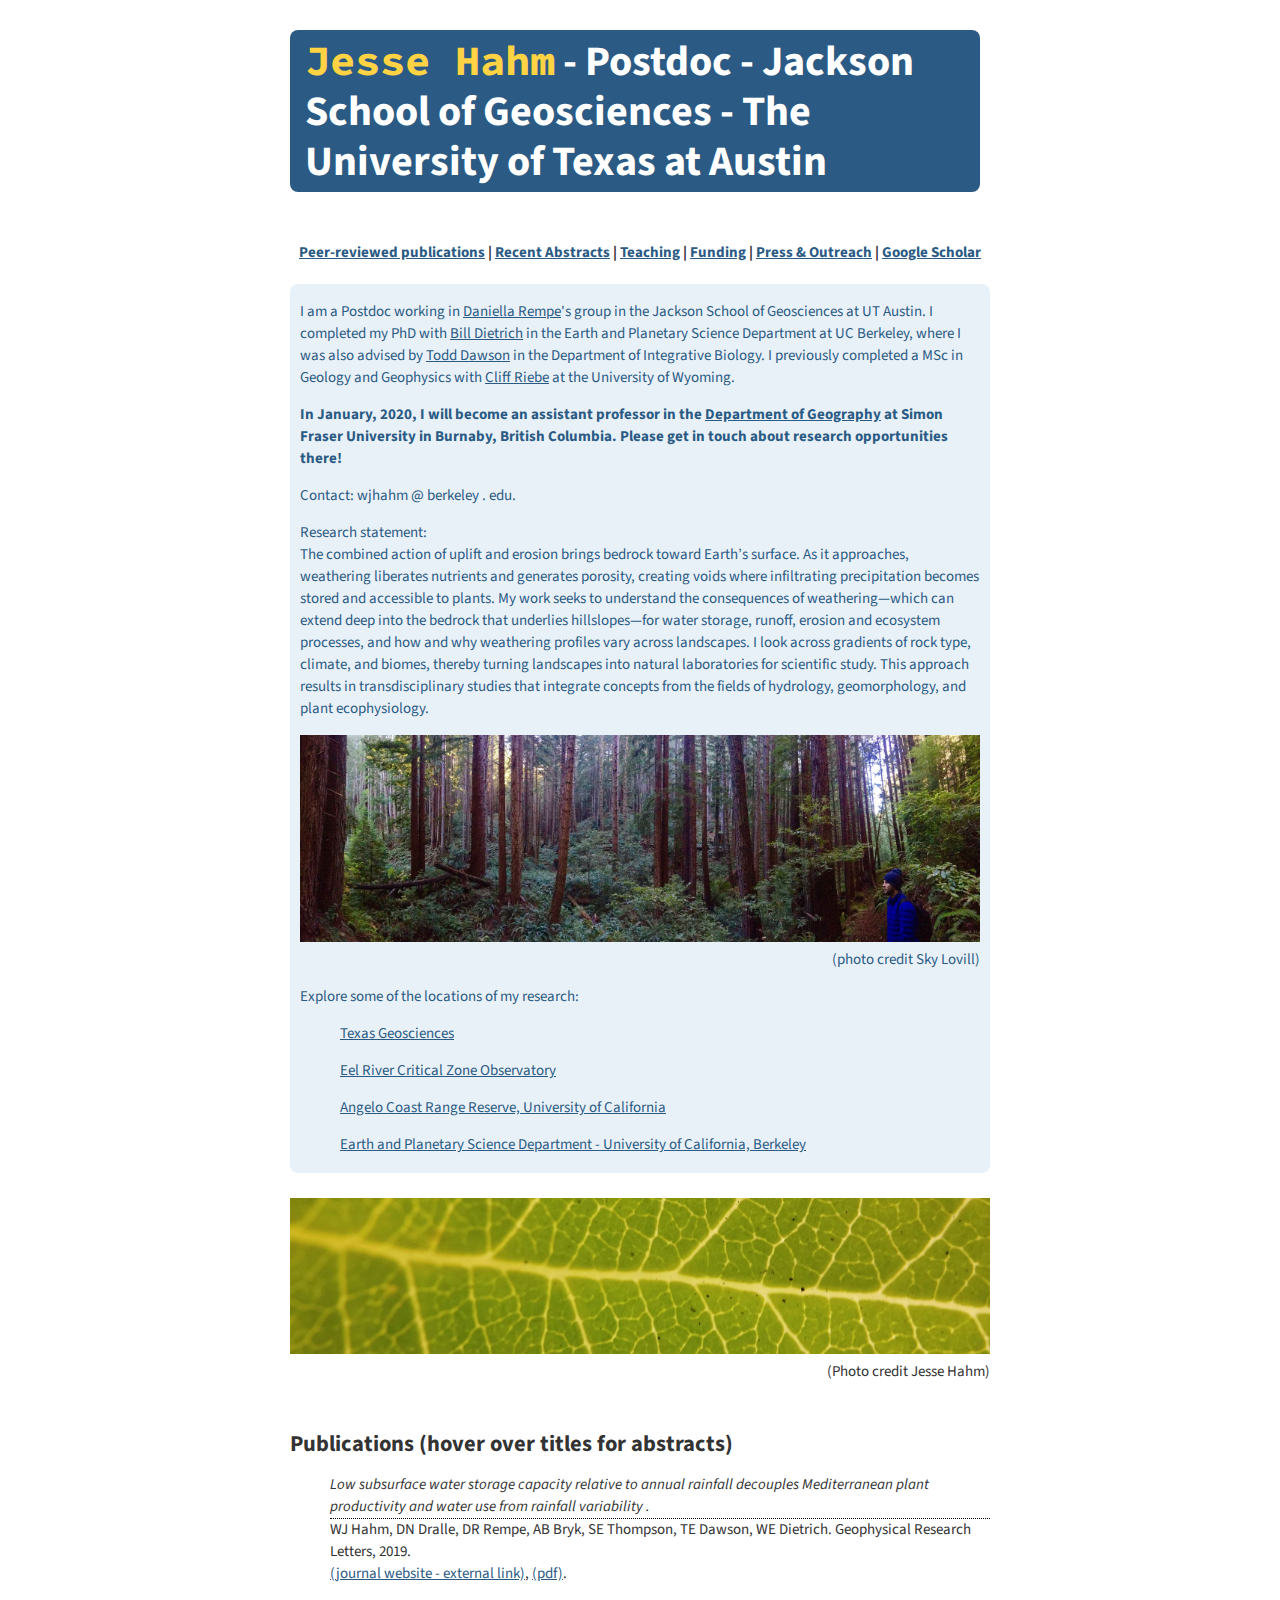
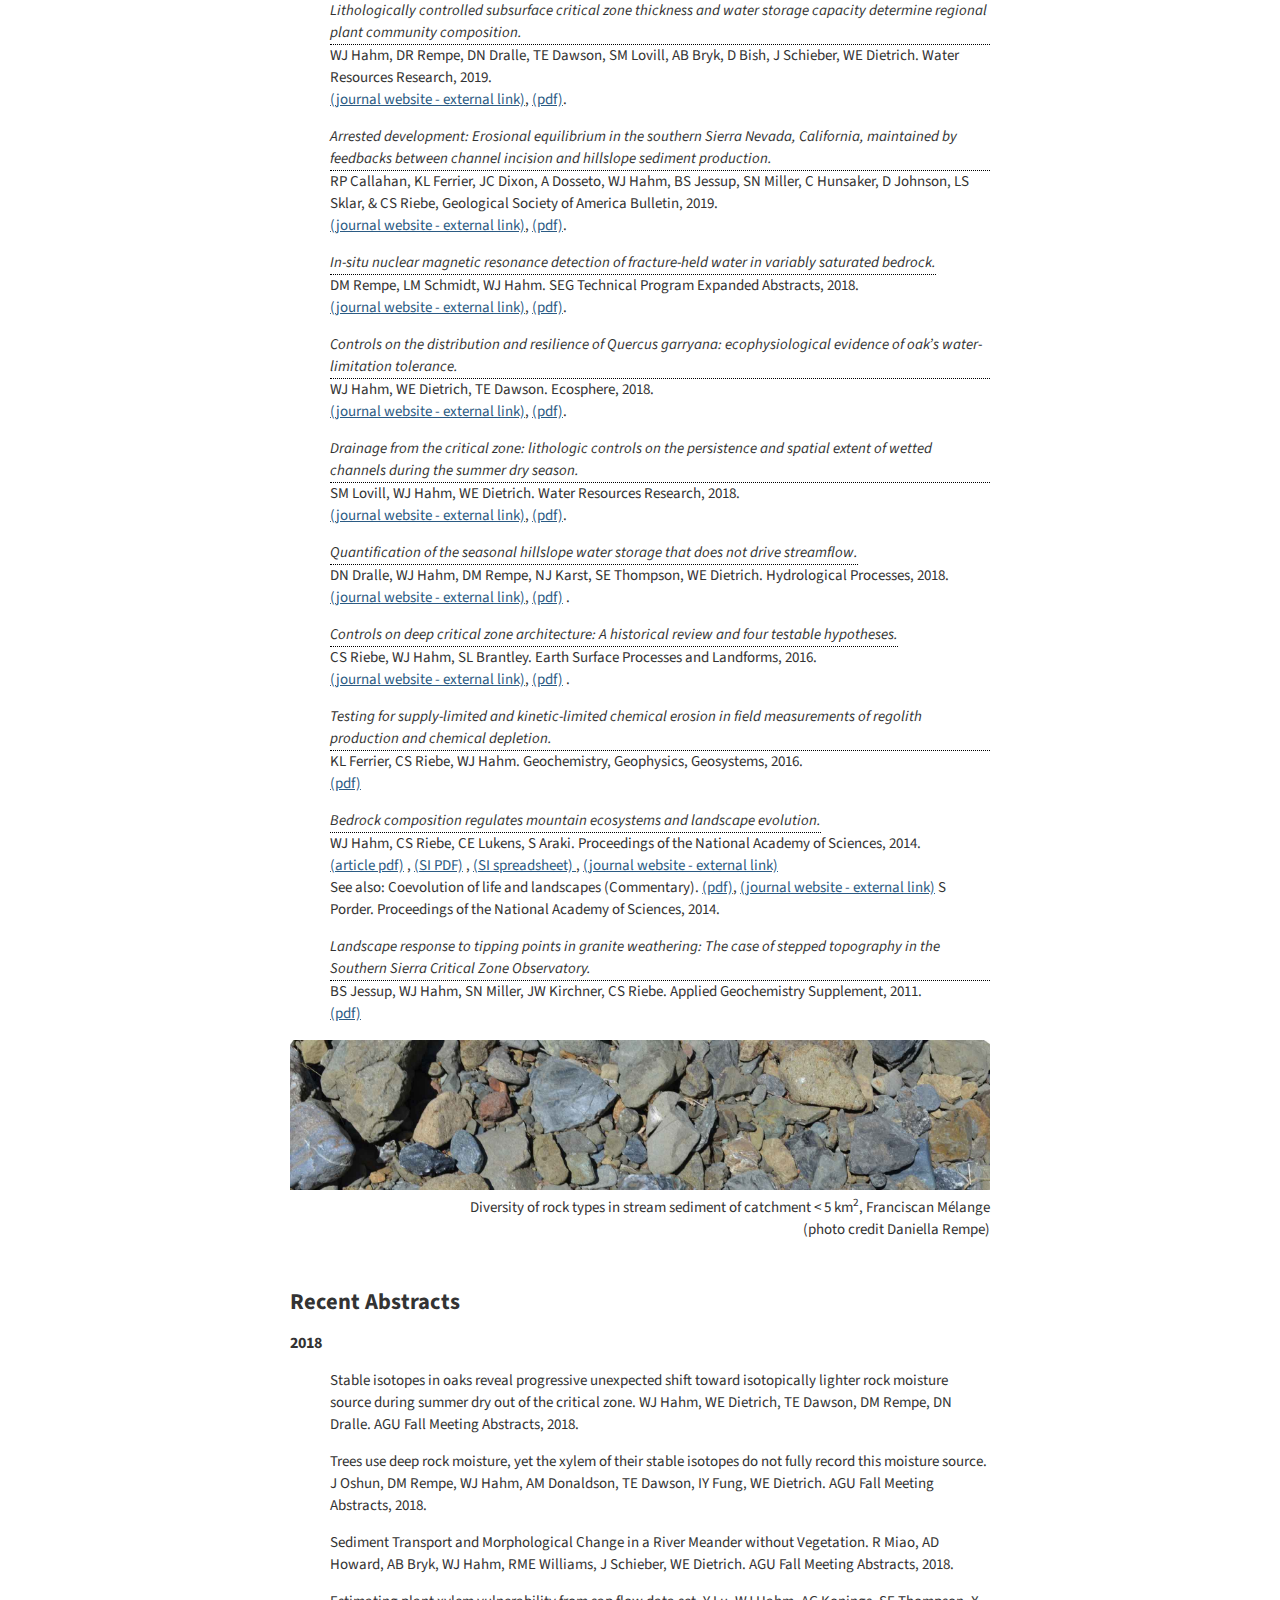
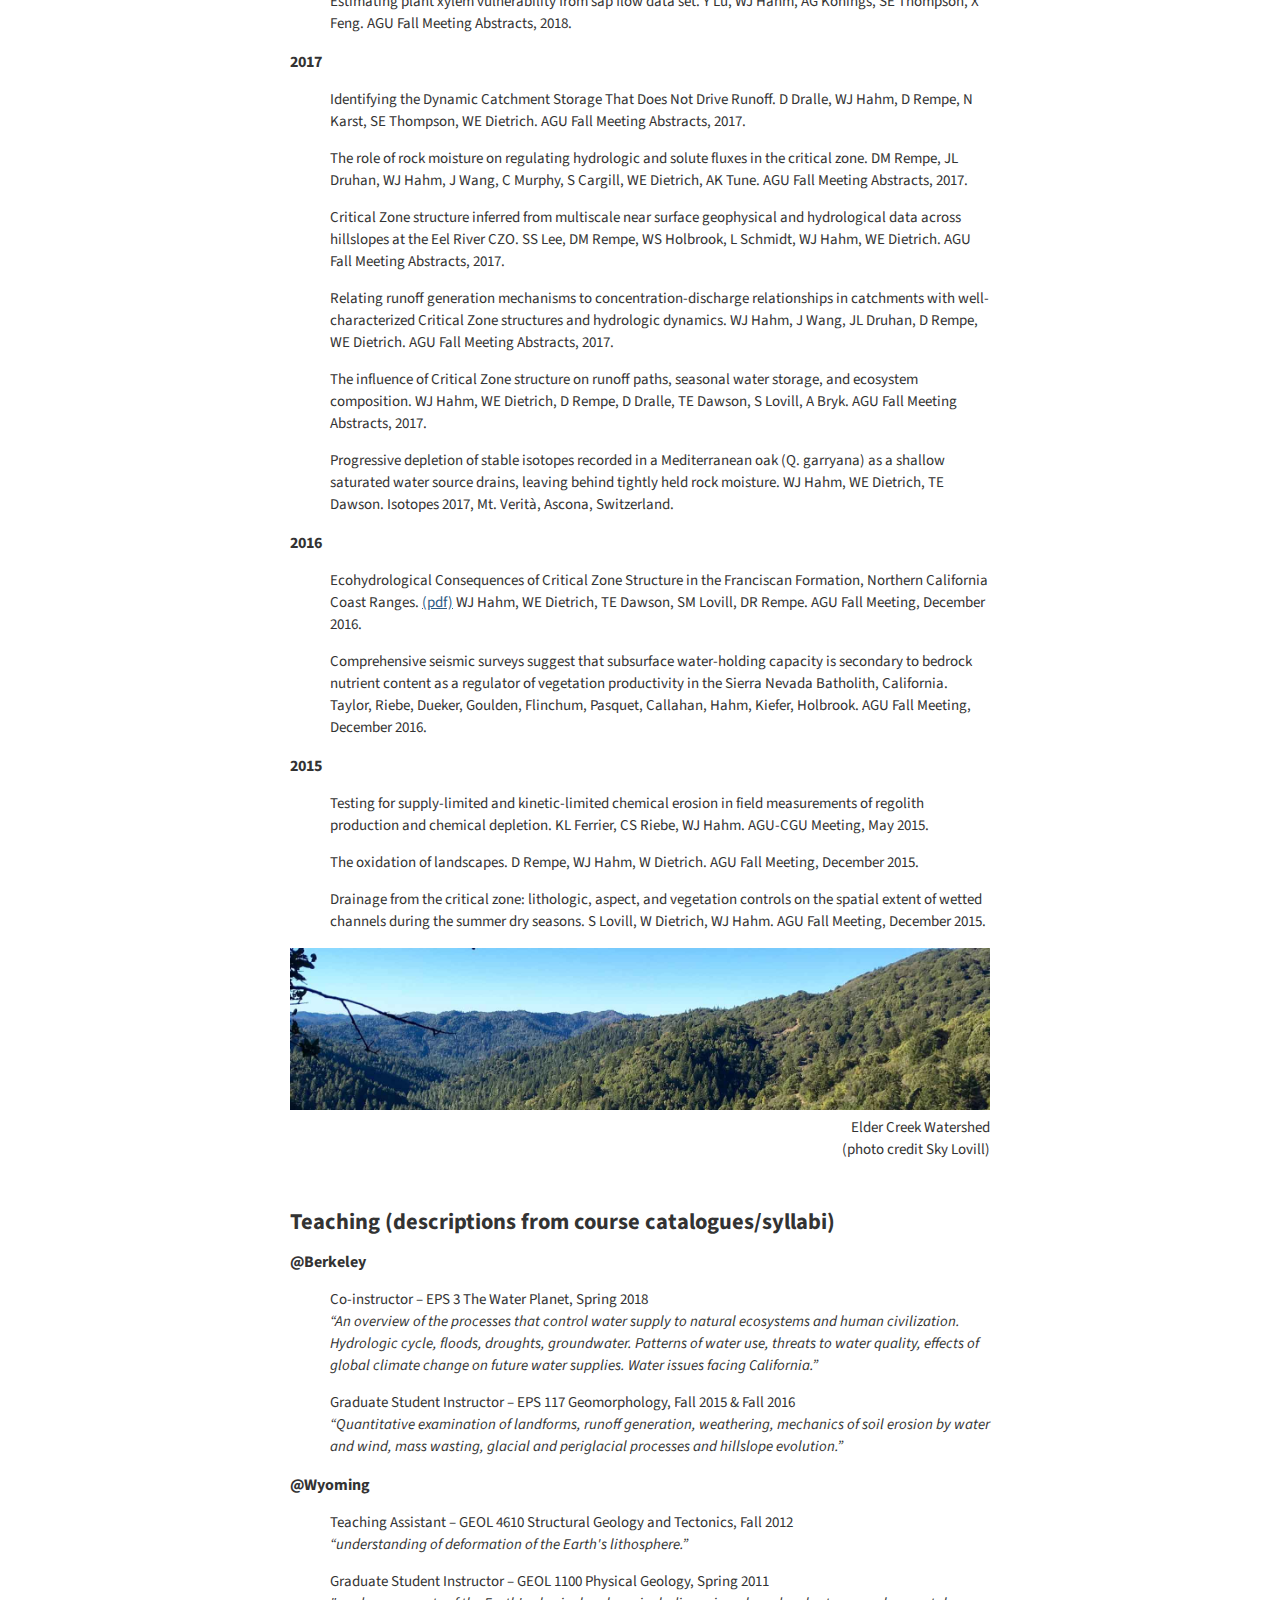
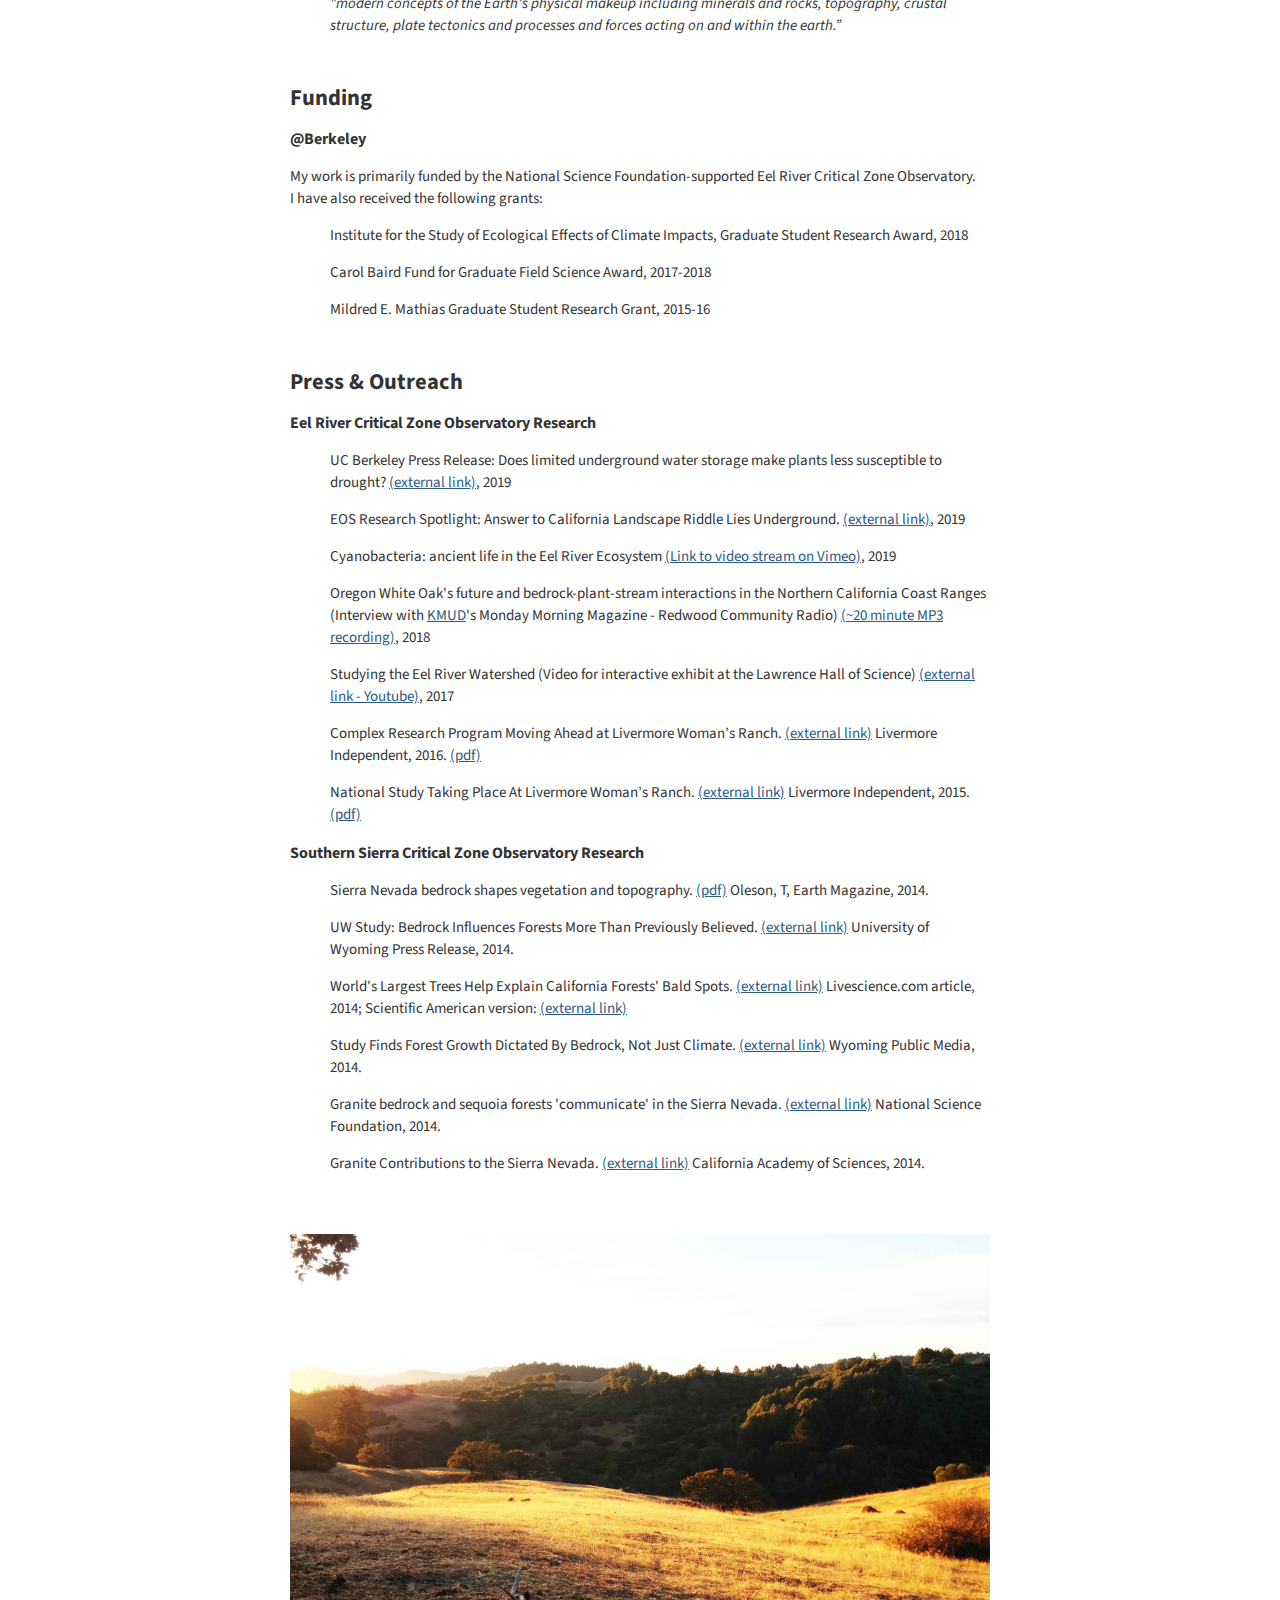
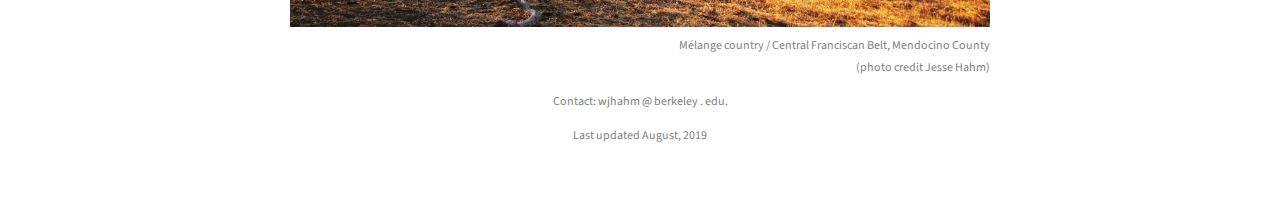
<file: old website/index.html>
<!DOCTYPE html>
<html lang="en"><head>
<meta http-equiv="content-type" content="text/html; charset=UTF-8">
        <title>Jesse Hahm</title>
        <meta name="viewport" content="width=device-width, initial-scale=1">
        <meta charset="utf-8">
        <meta name="description" content="Jesse Hahm's Webpage">
		<meta name="keywords" content="Jesse Hahm, W. Jesse Hahm, William Jesse Hahm, Berkeley, Earth and Planetary Science">
		<meta name="author" content="Jesse Hahm">
        <link href="style.css" rel="stylesheet">
    
	<script>
  (function(i,s,o,g,r,a,m){i['GoogleAnalyticsObject']=r;i[r]=i[r]||function(){
  (i[r].q=i[r].q||[]).push(arguments)},i[r].l=1*new Date();a=s.createElement(o),
  m=s.getElementsByTagName(o)[0];a.async=1;a.src=g;m.parentNode.insertBefore(a,m)
  })(window,document,'script','//www.google-analytics.com/analytics.js','ga');

  ga('create', 'UA-70937818-1', 'auto');
  ga('send', 'pageview');

	</script>
	
	</head>
    <body>
    <style>
	/* Tooltip container */
	.tooltip {
		position: relative;
		display: inline-block;
		font-style: italic;
		border-bottom: 1px dotted black; /* If you want dots under the hoverable text */
		top-bottom: 1px dotted black; /* If you want dots under the hoverable text */

	}

	/* Tooltip text */
	.tooltip .tooltiptext {
		visibility: hidden;
		width: 700;
		top: 100%;
		left: 50%;
		margin-left: -350px; /* Use half of the width (700/2 = 350), to center the tooltip */		background-color: black;
		color: #fff;
		text-align: left;
		padding: 10px ;
		border-radius: 6px;
	 
		/* Position the tooltip text - see examples below! */
		position: absolute;
		z-index: 1;
	}

	/* Show the tooltip text when you mouse over the tooltip container */
	.tooltip:hover .tooltiptext {
		visibility: visible;
	}
	ul {
	list-style-type: none;
		}
	</style>  
        <div id="page">
            <header>
                <h1 id="logo"><b><i>Jesse Hahm</i> - Postdoc - Jackson School of Geosciences - The University of Texas at Austin</b></h1>
            </header>
            <div id="main">
				<section id="contents">
				<div style="text-align:center">
				<b>
				<a href="#pubs">Peer-reviewed publications</a>  |  
                <a href="#abstracts">Recent Abstracts</a>  |  
                <a href="#teaching">Teaching</a>  |  
				<a href="#funding">Funding</a>  |  
				<a href="#press">Press & Outreach</a>  |  
                <a href="https://scholar.google.com/citations?user=eW8opb0AAAAJ">Google Scholar</a>
				
				</b>
			</div>				
				</section>
                <section id="teaser">
                    <p>
                       I am a Postdoc working in <a href="https://www.jsg.utexas.edu/rempe/">Daniella Rempe</a>'s group in the Jackson School of Geosciences at UT Austin. I completed my PhD with <a href="http://vcresearch.berkeley.edu/faculty/william-e-dietrich">Bill Dietrich</a> in the Earth and Planetary Science Department at UC Berkeley, where I was also advised by <a href="https://nature.berkeley.edu/dawsonlab/">Todd Dawson</a> in the Department of Integrative Biology. I previously completed a MSc in Geology and Geophysics with <a href="http://www.uwyo.edu/geolgeophys/people/faculty/clifford-riebe.html">Cliff Riebe</a> at the University of Wyoming. 
					   </p>
					   <p>
					   <b>In January, 2020, I will become an assistant professor in the <a href="http://www.sfu.ca/geography.html">Department of Geography</a> at Simon Fraser University in Burnaby, British Columbia. Please get in touch about research opportunities there!</b>
					   </p>
 <p>
                    Contact: wjhahm @ berkeley . edu.
                </p>
					   <p>
					   Research statement: </br>
					   The combined action of uplift and erosion brings bedrock toward Earth’s surface. As it approaches, weathering liberates nutrients and generates porosity, creating voids where infiltrating precipitation becomes stored and accessible to plants. My work seeks to understand the consequences of weathering—which can extend deep into the bedrock that underlies hillslopes—for water storage, runoff, erosion and ecosystem processes, and how and why weathering profiles vary across landscapes. I look across gradients of rock type, climate, and biomes, thereby turning landscapes into natural laboratories for scientific study. This approach results in transdisciplinary studies that integrate concepts from the fields of hydrology, geomorphology, and plant ecophysiology.
                         </p>
                    <p>
                    <div align="right">
					<img src="banner.jpg" alt="Caspar Creek" style='height: 100%; width: 100%; object-fit: contain'>
					(photo credit Sky Lovill)
					</div>
                    </p>
                    <p>
                        Explore some of the locations of my research:
                    </p>
                    <ul>
                    	<li><a href="https://www.jsg.utexas.edu/">Texas Geosciences</a></li>
                        <li><a href="http://criticalzone.org/eel/">Eel River Critical Zone Observatory</a></li>
                        <li><a href="http://angelo.berkeley.edu/">Angelo Coast Range Reserve, University of California</a></li>
						<li><a href="http://eps.berkeley.edu/">Earth and Planetary Science Department - University of California, Berkeley</a></li>
						
                    </ul>
                    		
					
                </section>
		
		
                
               
                    <div align="right">
					<img src="leaf.jpg" alt="Leaf" style='height: 100%; width: 100%; object-fit: contain'>
					(Photo credit Jesse Hahm)
					</div>
                        
                <section id="pubs">
        
					<h2>Publications (hover over titles for abstracts)</h2>
        
        
						<div class="description"><p></p>


						</div>
						<ul>
								<li>
								<div class="tooltip">Low subsurface water storage capacity relative to annual rainfall decouples Mediterranean plant productivity and water use from rainfall variability . 
								<span class="tooltiptext">Abstract: Plant water stress in response to rainfall variability is mediated by subsurface water storage, yet the controls on stored plant‐available water remain poorly understood. Here we develop a probabilistic water balance model for Mediterranean climates that relates the amount of water stored over the wet season to annual rainfall statistics and subsurface storage capacity in soil and weathered bedrock. This model predicts that low storage capacity—relative to winter rainfall—results in similar year‐to‐year summer water availability, as both relatively wet and dry winters replenish storage. Observed water balances in seven catchments in the Northern California Coast Ranges exhibited this dynamic. We hypothesized that plants would be decoupled from precipitation variability at these storage‐capacity‐limited sites and observed that summer productivity and water use (inferred from the enhanced vegetation index) were independent of winter rainfall totals. These areas emerged largely unscathed from recent extreme drought, despite widespread plant mortality elsewhere. </span>
								
								</div> 
								<br>
								WJ Hahm, DN Dralle, DR Rempe, AB Bryk, SE Thompson, TE Dawson, WE Dietrich. Geophysical Research Letters, 2019. 
                                <br>
                               <a href="https://agupubs.onlinelibrary.wiley.com/doi/abs/10.1029/2019GL083294" title="https://agupubs.onlinelibrary.wiley.com/doi/abs/10.1029/2019GL083294" rel="nofollow">(journal website - external link)</a>, 
								<a href="pubs/Hahm et al. 2019 GRL.pdf" title="Hahm et al. 2019 GRL.pdf" rel="nofollow">(pdf)</a>. 
								</li>
								<li>
								<div class="tooltip">Lithologically controlled subsurface critical zone thickness and water storage capacity determine regional plant community composition. 
								<span class="tooltiptext">Abstract: Explanations for distinct adjacent ecosystems that extend across hilly landscapes typically point to differences in climate or land use. Here we document—within a similar climate—how contrasting regional plant communities correlate with distinct underlying lithology and reveal how differences in water storage capacity in the critical zone (CZ) explain this relationship. We present observations of subsurface CZ structure and groundwater dynamics from deep boreholes and quantify catchment‐wide dynamic water storage in two Franciscan rock types of the Northern California Coast Ranges. Our field sites have a Mediterranean climate, where rains are out of phase with solar energy, amplifying the importance of subsurface water storage for periods of peak ecosystem productivity in the dry season. In the deeply weathered (~30 m at ridge) Coastal Belt argillite and sandstone, ample, seasonally replenished rock moisture supports an evergreen forest and groundwater drainage sustains baseflow throughout the summer. In the Central Belt argillite‐matrix mélange, a thin CZ (~3 m at ridge) limits total dynamic water storage capacity (100–200 mm) and rapidly sheds winter rainfall via shallow storm and saturation overland flow, resulting in low plant‐available water (inferred from predawn tree water potential) and negligible groundwater storage that can drain to streams in summer. This storage limitation mechanism explains the presence of an oak savanna‐woodland bounded by seasonally ephemeral streams, despite >1,800 mm of average precipitation. Through hydrologic monitoring and subsurface characterization, we reveal a mechanism by which differences in rock type result in distinct regionally extensive plant communities under a similar climate.</span>
								
								</div> 
								<br>
								WJ Hahm, DR Rempe, DN Dralle, TE Dawson, SM Lovill, AB Bryk, D Bish, J Schieber, WE Dietrich. Water Resources Research, 2019. 
                                <br>
                                <a href="https://agupubs.onlinelibrary.wiley.com/doi/10.1029/2018WR023760" title="https://agupubs.onlinelibrary.wiley.com/doi/10.1029/2018WR023760" rel="nofollow">(journal website - external link)</a>, 
								<a href="pubs/Hahm et al. 2019 Water Resources Research.pdf" title="Hahm et al. 2019 Water Resources Research.pdf" rel="nofollow">(pdf)</a>. 
								</li>

								<li>
								<div class="tooltip">Arrested development: Erosional equilibrium in the southern Sierra Nevada, California, maintained by feedbacks between channel incision and hillslope sediment production. 
								<span class="tooltiptext">Abstract: Tributary creeks of the southern Sierra Nevada have pronounced knickpoints that separate the landscape into an alternating sequence of gently sloped treads and steeply sloped risers. These knickpoints and the surrounding “stepped topography” suggest that the landscape is still responding to Pleistocene changes in base level on main-stem rivers. We tested this hypothesis using cosmogenic nuclides and uranium isotopes measured in stream sediment from widely distributed locations. Catchment-scale erosion rates from the cosmogenic nuclides suggest that the treads are relict surfaces that have adjusted to a previous base level. Nevertheless, erosion rates of relict interfluves are similar to canyon incision rates, implying that relief is unchanging in the lower Kings and San Joaquin Rivers. In addition, our results suggest that much of the southern Sierra Nevada is in a state of arrested development: the landscape is not fully adjusted to—and moreover is not responding to—changes in base-level lowering in the canyons. We propose that this can be explained by a paucity of coarse sediment supply, which fails to provide sufficient tools for bedrock channel incision at knickpoints. We hypothesize that the lack of coarse sediment in channels is driven by intense weathering of the local granitic bedrock, which reduces the size of sediment supplied from hillslopes to the channels. Our analysis highlights a feedback in which sediment size reduction due to weathering on hillslopes and transport in channels is both a key response to and control of bedrock channel incision and landscape adjustment to base-level change.</span>
								
								</div> 
								<br>
								RP Callahan, KL Ferrier, JC Dixon, A Dosseto, WJ Hahm, BS Jessup, SN Miller, C Hunsaker, D Johnson, LS Sklar, & CS Riebe, Geological Society of America Bulletin, 2019. 
                                <br>
								  
								<a href="https://pubs.geoscienceworld.org/gsa/gsabulletin/article-abstract/568804/arrested-development-erosional-equilibrium-in-the?redirectedFrom=fulltext" title="https://pubs.geoscienceworld.org/gsa/gsabulletin/article-abstract/568804/arrested-development-erosional-equilibrium-in-the?redirectedFrom=fulltext" rel="nofollow">(journal website - external link)</a>, 
								<a href="pubs/Callahan et al. - Arrested development Erosional equilibrium in the.pdf" title="Callahan et al. - Arrested development Erosional equilibrium in the.pdf" rel="nofollow">(pdf)</a>. 
                                
								</li>								
								<li>
								<div class="tooltip">In-situ nuclear magnetic resonance detection of fracture-held water in variably saturated bedrock.
								<span class="tooltiptext">Abstract. Many near-surface environments consist of variably weathered and fractured bedrock, where water can be dynamically stored in different pore environments. The fluxes and residence times of water strongly depend on the configuration of water in pore space and, in particular, the partitioning of water between fractures and the pores of the rock matrix. However, in-situ monitoring methods capable of discriminating between these two reservoirs are lacking. Here, we evaluate low-field borehole nuclear magnetic resonance (NMR) as a method for detecting water storage in fractures. We take advantage of a rising and falling groundwater table at two monitoring sites with instrumented boreholes (one in mudstone and the other in sandstone) to identify the NMR-derived relaxation time associated with the saturated (high water table) and unsaturated (low water table) states of the weathered bedrock. In both rock types, we observe a long relaxation time signal greater than 30 ms at saturation that diminishes or disappears as the bedrock desaturates. These long relaxation times are interpreted to be associated with saturated fractures and indicate that dynamic water storage at both sites occurs within fractures, supporting existing conceptual models. Our preliminary results illustrate the utility of NMR for partitioning between water storage in fractures and the rock matrix in complex weathered bedrock environments.</span>
								
								</div> 
								<br>
								DM Rempe, LM Schmidt, WJ Hahm. SEG Technical Program Expanded Abstracts, 2018. 
                                <br>
								<a href="https://library.seg.org/doi/abs/10.1190/segam2018-2998484.1" title="https://library.seg.org/doi/abs/10.1190/segam2018-2998484.1" rel="nofollow">(journal website - external link)</a>, 
								<a href="pubs/segam2018-2998484.1.pdf" title="segam2018-2998484.1.pdf" rel="nofollow">(pdf)</a>. 
                                
								</li>
                        
                                <li>
								<div class="tooltip">Controls on the distribution and resilience of Quercus garryana: ecophysiological evidence of oak’s water-limitation tolerance.
								<span class="tooltiptext">Abstract. The composition of forests in Western North America is changing. The decline in the shade intolerant Oregon white oak (Quercus garryana var. garryana) is attributed to increased competition with the tall-growing Douglas fir (Pseudotsuga menziesii var. menziesii) as a result of widespread fire exclusion. In a warmer, drier future, both species will experience increased water stress, and their distribution will depend on ecophysiological adaptations to water limitation, of which little is known for Q. garryana. Here, we report a suite of new ecophysiological observations to better understand the oak’s water-limitation tolerance, in order to predict its fate in a changing climate. Our study site in the Central Belt of the Franciscan Formation in the Northern California Coast Ranges receives almost no rain in the leaf-on growing season and has limited subsurface water storage capacity. In spite of low pre-dawn water potentials (Ψ; to below -3.0 MPa), mature trees maintained high rates of sapflow. Sapflow continued due to a high Ψ gradient (-1.6 MPa on average) at mid-day between shoots and the subsurface (inferred from pre-dawn measurements) throughout the dry season. Depletion and recharge of stored water in stem tissue and leaves helped to sustain transpiration. Leaves experienced low Ψ (below -4 MPa), and declining hydraulic conductance yet remained functional. Pressure–volume curve analyses revealed that the maintenance of positive turgor pressures in leaves at low Ψ may be attributable to dynamic adjustment due to changes in cell wall elasticity. The turgor loss point may be of limited use in delineating ecophysiological limits to growth and reproduction, as transpiration and apparently normal physiological behavior continued after pre-dawn water potentials declined below turgor loss limits inferred from rehydrated leaves. These findings indicate that Q. garryana is a water-limitation-tolerant tree species that maintains hydraulic function as subsurface water supply and atmospheric demand conditions exceed the ranges at which P. menziesii can operate. These observations can be used to explain Q. garryana’s extant species range and anticipate its likely resilience in a warmer climate. </span>
								
								</div> 
								<br>
								WJ Hahm, WE Dietrich, TE Dawson. Ecosphere, 2018. 
                                <br>
								<a href="https://esajournals.onlinelibrary.wiley.com/doi/10.1002/ecs2.2218" title="https://esajournals.onlinelibrary.wiley.com/doi/10.1002/ecs2.2218" rel="nofollow">(journal website - external link)</a>, 
								<a href="pubs/Hahm_et_al-2018-Ecosphere.pdf" title="Hahm_et_al-2018-Ecosphere.pdf" rel="nofollow">(pdf)</a>. 
                                
								</li>
								
                                <li>
								<div class="tooltip">Drainage from the critical zone: lithologic controls on the persistence and spatial extent of wetted channels during the summer dry season.
								<span class="tooltiptext">Abstract. In seasonally dry environments, critical zone drainage provides baseflow that sustains river ecosystems. The extent of wetted channels and magnitude of baseflow throughout the network, however, are rarely documented, and no general theory currently exists enabling the prediction of these key ecosystem properties. We conducted channel surveys in early and late summers of 2012, 2014 and 2015 in four headwater drainage networks (2.8 to 17.0 km2, in the Franciscan Formation of the Eel River (Northern California)), two of which are underlain by the Coastal Belt (argillite and inter‐bedded sandstone) and two of which are underlain by the Central Belt (sheared argillaceous‐matrix, meta‐sedimentary mélange). In all networks, stationary springs controlled the extent of flow. Though surveyed during a period of multi‐year drought, the two adjacent Coastal Belt networks remained flowing throughout late‐summer months, sustained by drainage from groundwater stored in thick weathered rock above fresh, impermeable bedrock. Flow magnitudes, however, decreased and surface flows became increasingly discontinuous, largely due to infiltration into thick gravel deposits on the channel bed. Only 23 km away, in the Central Belt mélange, channel flow ceased early in the summer because the thin critical zone (typically <3 m) stored little water. All late‐summer flowing water initiated from deep‐rooted sandstone blocks and terminated a short distance downslope. Our findings suggest that lithology and critical zone development exert primary controls on wetted channel extent. Given similar annual precipitation, nearby watersheds can have dramatically different summer wetted channel networks that result in fundamentally different aquatic ecosystems. </span>
								
								</div> 
								<br>
								SM Lovill, WJ Hahm, WE Dietrich. Water Resources Research, 2018. 
								<br>
								<a href="https://agupubs.onlinelibrary.wiley.com/doi/abs/10.1029/2017WR021903" title="https://agupubs.onlinelibrary.wiley.com/doi/abs/10.1029/2017WR021903" rel="nofollow">(journal website - external link)</a>, 
								<a href="pubs/Lovill_et_al-2018-Water_Resources_Research.pdf" title="Lovill_et_al-2018-Water_Resources_Research.pdf" rel="nofollow">(pdf)</a>. 
                                
                                </li>
								
                                <li>
								<div class="tooltip">Quantification of the seasonal hillslope water storage that does not drive streamflow.
								<span class="tooltiptext">Abstract. The relationship between seasonal catchment water storage and discharge is typically nonunique due to water storage that is not directly hydraulically connected to streams. Hydraulically disconnected water volumes are often ecologically and hydrologically important but cannot be explicitly estimated using current storage–discharge techniques. Here, we propose that discharge is explicitly sensitive to changes in only some fraction of seasonally dynamic storage that we call “direct storage,” whereas the remaining storage (“indirect storage”) varies without directly influencing discharge. We use a coupled mass balance and storage–discharge function approach to partition seasonally dynamic storage between these 2 pools in the Northern California Coast Ranges. We find that indirect storage constitutes the vast majority of dynamic catchment storage, even at the wettest times of the year. Indirect storage exhibits lower variability over the course of the wet season (and in successive winter periods) than does direct storage. Predicted indirect storage volumes and dynamics match field observations. Comparison of 2 neighbouring field sites reveals that indirect storage volumes can occur as unsaturated storage held under tension in soils and weathered bedrock and as near‐surface saturated storage that remains on hillslopes (and is eventually evapotranspired). Indirect storage volumes (including moisture in the weathered bedrock) may support plant transpiration, and our method indicates that this important water source could be quantified from precipitation and stream discharge records. 
								</span>
								</div>
								<br>
								DN Dralle, WJ Hahm, DM Rempe, NJ Karst, SE Thompson, WE Dietrich. Hydrological Processes, 2018. 
								<br>
                                <a href="https://onlinelibrary.wiley.com/doi/abs/10.1002/hyp.11627" title="https://onlinelibrary.wiley.com/doi/abs/10.1002/hyp.11627" rel="nofollow">(journal website - external link)</a>, 
								<a href="pubs/Dralle_et_al-2018-Hydrological_Processes.pdf" title="Dralle_et_al-2018-Hydrological_Processes.pdf" rel="nofollow">(pdf)</a>  . 
                                
								
								</li>
								
                                <li>
								<div class="tooltip">Controls on deep critical zone architecture: A historical review and four testable hypotheses.
								<span class="tooltiptext">Abstract. The base of Earth's critical zone (CZ) is commonly shielded from study by many meters of overlying rock and regolith. Though deep CZ processes may seem far removed from the surface, they are vital in shaping it, preparing rock for infusion into the biosphere and breaking Earth materials down for transport across landscapes. This special issue highlights outstanding challenges and recent advances of deep CZ research in a series of articles that we introduce here in the context of relevant literature dating back to the 1500s. Building on several contributions to the special issue, we highlight four exciting new hypotheses about factors that drive deep CZ weathering and thus influence the evolution of life‐sustaining CZ architecture. These hypotheses have emerged from recently developed process‐based models of subsurface phenomena including: fracturing related to subsurface stress fields; weathering related to drainage of bedrock under hydraulic head gradients; rock damage from frost cracking due to subsurface temperature gradients; and mineral reactions with reactive fluids in subsurface chemical potential gradients. The models predict distinct patterns of subsurface weathering and CZ thickness that can be compared with observations from drilling, sampling and geophysical imaging. We synthesize the four hypotheses into an overarching conceptual model of fracturing and weathering that occurs as Earth materials are exhumed to the surface across subsurface gradients in stress, hydraulic head, temperature, and chemical potential. We conclude with a call for a coordinated measurement campaign designed to comprehensively test the four hypotheses across a range of climatic, tectonic and geologic conditions. </span>
								</div> 
								<br>
								CS Riebe, WJ Hahm, SL Brantley. Earth Surface Processes and Landforms, 2016.
								<br>
								<a href="http://onlinelibrary.wiley.com/doi/10.1002/esp.4052/full" title="http://onlinelibrary.wiley.com/doi/10.1002/esp.4052/full" rel="nofollow">(journal website - external link)</a>, 
								<a href="pubs/Riebe_et_al-2016-Earth_Surface_Processes_and_Landforms.pdf" title="Riebe_et_al-2016-Earth_Surface_Processes_and_Landforms.pdf" rel="nofollow">(pdf)</a>  . 
                                </li>

                                <li>
								<div class="tooltip">Testing for supply-limited and kinetic-limited chemical erosion in field measurements of regolith production and chemical depletion.
								<span class="tooltiptext">Abstract. Chemical erosion contributes solutes to oceans, influencing atmospheric CO2 and thus global climate via the greenhouse effect. Quantifying how chemical erosion rates vary with climate and tectonics is therefore vital to understanding feedbacks that have maintained Earth's environment within a habitable range over geologic time. If chemical erosion rates are strongly influenced by the availability of fresh minerals for dissolution, then there should be strong connections between climate, which is modulated by chemical erosion, and tectonic uplift, which supplies fresh minerals to Earth's surface. This condition, referred to as supply‐limited chemical erosion, implies strong tectonic control of chemical erosion rates. It differs from kinetic‐limited chemical erosion, in which dissolution kinetics and thus climatic factors are the dominant regulators of chemical erosion rates. Here we present a statistical method for determining whether chemical erosion of silicate‐rich bedrock is supply limited or kinetic limited, as an approach for revealing the relative importance of tectonics and climate in Earth's silicate weathering thermostat. We applied this method to published data sets of mineral supply rates and regolith chemical depletion and were unable to reject the null hypothesis that chemical erosion is supply limited in 8 of 16 cases. In seven of the remaining eight cases, we found behavior that is closer to supply limited than kinetic limited, suggesting that tectonics may often dominate over climate in regulating chemical erosion rates. However, statistical power analysis shows that new measurements across a wider range of supply rates are needed to help quantify feedbacks between climate and tectonics in Earth's long‐term climatic evolution. 								</span>

								</div> 
								<br>
								KL Ferrier, CS Riebe, WJ Hahm. Geochemistry, Geophysics, Geosystems, 2016.
								<br>
								<a href="pubs/Ferrier_et_al-2016-Geochemistry,_Geophysics,_Geosystems.pdf" title="Ferrier_et_al-2016-Geochemistry,_Geophysics,_Geosystems.pdf">(pdf)</a>
								</li>								
                                
								<li>
								<div class="tooltip">Bedrock composition regulates mountain ecosystems and landscape evolution.
								<span class="tooltiptext">Abstract. Earth’s land surface teems with life. Although the distribution of ecosystems is largely explained by temperature and precipitation, vegetation can vary markedly with little variation in climate. Here we explore the role of bedrock in governing the distribution of forest cover across the Sierra Nevada Batholith, California. Our sites span a narrow range of elevations and thus a narrow range in climate. However, land cover varies from Giant Sequoia (Sequoiadendron giganteum), the largest trees on Earth, to vegetation-free swaths that are visible from space. Meanwhile, underlying bedrock spans nearly the entire compositional range of granitic bedrock in the western North American cordillera. We explored connections between lithology and vegetation using measurements of bedrock geochemistry and forest productivity. Tree-canopy cover, a proxy for forest productivity, varies by more than an order of magnitude across our sites, changing abruptly at mapped contacts between plutons and correlating with bedrock concentrations of major and minor elements, including the plant-essential nutrient phosphorus. Nutrient-poor areas that lack vegetation and soil are eroding more than two times slower on average than surrounding, more nutrient-rich, soil-mantled bedrock. This suggests that bedrock geochemistry can influence landscape evolution through an intrinsic limitation on primary productivity. Our results are consistent with widespread bottom-up lithologic control on the distribution and diversity of vegetation in mountainous terrain.</span>
								</div> 
								<br>
								
								WJ Hahm, CS Riebe, CE Lukens, S Araki. Proceedings of the National Academy of Sciences, 2014.
								<br>
								<a href="pubs/Hahm%20et%20al%202014%20PNAS.pdf?" title="Hahm et al 2014 PNAS.pdf">(article pdf)</a> ,
								<a href="pubs/Hahm%20et%20al%202014%20PNAS%20SI.pdf" title="Hahm et al 2014 PNAS SI.pdf">(SI PDF)</a> ,
								<a href="pubs/Hahm%20et%20al%202014%20PNAS%20SI.xls" title="Hahm et al 2014 PNAS SI.xls">(SI spreadsheet) </a> ,
								<a href="http://www.pnas.org/content/111/9/3338.full" title="http://www.pnas.org/content/111/9/3338.full">(journal website - external link)</a> 
								<br>
								<i>See also:</i> <i>Coevolution of life and landscapes (Commentary).</i> 
								<a href="pubs/Porder%202014%20pnas%20commentary.pdf" title="Porder 2014 pnas commentary.pdf">(pdf)</a>, 
								<a href="http://www.pnas.org/content/111/9/3207.full" title="http://www.pnas.org/content/111/9/3207.full" rel="nofollow">(journal website - external link)</a>  
								S Porder. Proceedings of the National Academy of Sciences, 2014.
                                </li>
								
                                <li>
								<div class="tooltip">Landscape response to tipping points in granite weathering: The case of stepped topography in the Southern Sierra Critical Zone Observatory.
								<span class="tooltiptext">Abstract. The dynamics of granitic landscapes are modulated by bimodal weathering, which produces patchy granular soils and expanses of bare rock ranging from meter-scale boulders to mountain-scale domes. We used terrain analysis and with cosmogenic nuclide measurements of erosion rates to quantitatively explore Wahrhaftig’s decades-old hypothesis for the development of “stepped topography” by differential weathering of bare and soil-mantled granite. According to Wahrhaftig’s hypothesis, bare granite weathers slower than soil-mantled granite; thus random erosional exposure of bare rock leads to an alternating sequence of steep, slowly weathering bedrock “steps” and gently sloped, but rapidly weathering, soil-mantled “treads.” Our investigation focused on the terrain surrounding the Southern Sierra Critical Zone Observatory (CZO), which is underlain by granitic bedrock and lies outside the limits of recent glaciation, in the heart of the stepped topography described by Wahrhaftig. Our digital terrain analysis confirms that steep steps often grade into gentle treads, consistent with Wahrhaftig’s hypothesis. However, we observe a mix-and-match of soil and bare rock on treads and steps, contrary to one of the hypothesis’ major underpinnings – that bare rock should be much more common on steps than on treads. Moreover, the data show that bare rock is not as common as expected at step tops; Wahrhaftig’s hypothesis dictates that step tops should act as slowly eroding base levels for the treads above them. The data indicate that, within each landscape class (i.e., the steps and treads), bare rock erodes more slowly than surrounding soil. This suggests that the coupling between soil production and denudation in granitic landscapes harbors a tipping point wherein erosion rates decrease when soils are stripped to bedrock. Although broadly consistent with the differential weathering invoked by Wahrhaftig, the data also show that steps are eroding faster than treads, undermining Wahrhaftig’s explanation for the origins of the steps. The revised interpretation proposed here is that the landscape evolves by back-wearing of steps in addition to differential erosion due to differences in weathering of bare and soil-mantled granite.</span>
								</div> 
								<br>
								BS Jessup, WJ Hahm, SN Miller, JW Kirchner, CS Riebe. Applied Geochemistry Supplement, 2011.
								<br>
								<a href="pubs/Jessup%20et%20al.%202011%20Stepped%20Topography.pdf" title="Jessup et al. 2011 Stepped Topography.pdf">(pdf)</a> 

								</li>

                        
                         
						</ul>
				</section>
	               <div align="right">
					<img src="sediment.jpg" alt="Sediment" style='height: 100%; width: 100%; object-fit: contain'>
					Diversity of rock types in stream sediment of catchment < 5 km<sup>2</sup>, Franciscan Mélange</br>(photo credit Daniella Rempe)
					</div>
    		
				<section id="abstracts">
        
					<h2>Recent Abstracts</h2>
						<h3>2018</h3>
						<ul>
                        
                           
                                <li>
								Stable isotopes in oaks reveal progressive unexpected shift toward isotopically lighter rock moisture source during summer dry out of the critical zone.
								WJ Hahm, WE Dietrich, TE Dawson, DM Rempe, DN Dralle.
								AGU Fall Meeting Abstracts, 2018.
								</li>
								
								<li>
								Trees use deep rock moisture, yet the xylem of their stable isotopes do not fully record this moisture source.
								J Oshun, DM Rempe, WJ Hahm, AM Donaldson, TE Dawson, IY Fung, WE Dietrich.
								AGU Fall Meeting Abstracts, 2018.
								</li>
								
								<li>
								Sediment Transport and Morphological Change in a River Meander without Vegetation.
								R Miao, AD Howard, AB Bryk, WJ Hahm, RME Williams, J Schieber, WE Dietrich.
								AGU Fall Meeting Abstracts, 2018.
								</li>
								<li>
								Estimating plant xylem vulnerability from sap flow data set.
								Y Lu, WJ Hahm, AG Konings, SE Thompson, X Feng.
								AGU Fall Meeting Abstracts, 2018.
								</li>

                         
						</ul>
						<h3>2017</h3>
						<ul>
                        
                            
                                <li>
								Identifying the Dynamic Catchment Storage That Does Not Drive Runoff.
								D Dralle, WJ Hahm, D Rempe, N Karst, SE Thompson, WE Dietrich.
								AGU Fall Meeting Abstracts, 2017.
							    </li>
                            
                                <li>
								The role of rock moisture on regulating hydrologic and solute fluxes in the critical zone.

								DM Rempe, JL Druhan, WJ Hahm, J Wang, C Murphy, S Cargill, WE Dietrich, AK Tune.
								AGU Fall Meeting Abstracts, 2017.
								</li>
								
								<li>
								Critical Zone structure inferred from multiscale near surface geophysical and hydrological data across hillslopes at the Eel River CZO. 
								SS Lee, DM Rempe, WS Holbrook, L Schmidt, WJ Hahm, WE Dietrich.
								AGU Fall Meeting Abstracts, 2017.
								</li>
								
								<li>
								Relating runoff generation mechanisms to concentration-discharge relationships in catchments with well-characterized Critical Zone structures and hydrologic dynamics.
								WJ Hahm, J Wang, JL Druhan, D Rempe, WE Dietrich.
								AGU Fall Meeting Abstracts, 2017.
								</li>
								<li>
								The influence of Critical Zone structure on runoff paths, seasonal water storage, and ecosystem composition.
								WJ Hahm, WE Dietrich, D Rempe, D Dralle, TE Dawson, S Lovill, A Bryk.

								AGU Fall Meeting Abstracts, 2017.
								</li>
								
								<li>
								Progressive depletion of stable isotopes recorded in a Mediterranean oak (Q. garryana) as a shallow saturated water source drains, leaving behind tightly held rock moisture.
								WJ Hahm, WE Dietrich, TE Dawson.
								Isotopes 2017, Mt. Verità, Ascona, Switzerland.
								</li>
                         
						</ul>
						
						<h3>2016</h3>
						<ul>
                        
                            
                                <li>
								<i>
								Ecohydrological Consequences of Critical Zone Structure in the Franciscan Formation, Northern California Coast Ranges.                                 
								</i>
								<a href="pubs/Hahm et al AGU abstract 2016.pdf" title="Hahm et al AGU abstract 2016.pdf">(pdf)</a>
								
								WJ Hahm, WE Dietrich, TE Dawson, SM Lovill, DR Rempe.  
								AGU Fall Meeting, December 2016.
							    </li>
                            
                                <li>
								<i>
                                Comprehensive seismic surveys suggest that subsurface water-holding capacity is secondary to bedrock nutrient content as a regulator of vegetation productivity in the Sierra Nevada Batholith, California. 
                                </i>
								Taylor, Riebe, Dueker, Goulden, Flinchum, Pasquet, Callahan, Hahm, Kiefer, Holbrook.
								AGU Fall Meeting, December 2016.
								</li>

                      
                         
						</ul>
						<h3>2015</h3>
						<ul>
                        
                            
                                <li>
								<i>
                                Testing for supply-limited and kinetic-limited chemical erosion in field measurements of regolith production and chemical depletion.
                                </i>
								KL Ferrier, CS Riebe, WJ Hahm. 
								AGU-CGU Meeting, May 2015.
							   </li>
                            
                                <li>
								<i>
                                The oxidation of landscapes. 
                                </i>
								D Rempe, WJ Hahm, W Dietrich. 
								AGU Fall Meeting, December 2015.
								</li>

                                <li>
								<i>
                                Drainage from the critical zone: lithologic, aspect, and vegetation controls on the spatial extent of wetted channels during the summer dry seasons.
                                </i>
								S Lovill, W Dietrich, WJ Hahm. 
								AGU Fall Meeting, December 2015.
								</li>								
								
                            
                        
                         
						</ul>

				</section>
		               <div align="right">
					<img src="elder.jpg" alt="Elder Creek Watershed" style='height: 100%; width: 100%; object-fit: contain'>
					Elder Creek Watershed</br>(photo credit Sky Lovill)
					</div>
		
				<section id="teaching">
        
					<h2>Teaching (descriptions from course catalogues/syllabi)</h2>
					<h3>@Berkeley</h3>
        				<ul>
                            <li>
							Co-instructor – EPS 3 The Water Planet,	Spring 2018
							<br><dfn>
							“An overview of the processes that control water supply to natural ecosystems and human civilization. Hydrologic cycle, floods, droughts, groundwater. Patterns of water use, threats to water quality, effects of global climate change on future water supplies. Water issues facing California.”
							</dfn>
                            </li>
							
							<li>
							Graduate Student Instructor – EPS 117 Geomorphology, Fall 2015 & Fall 2016
							<br><dfn>
							“Quantitative examination of landforms, runoff generation, weathering, mechanics of soil erosion by water and wind, mass wasting, glacial and periglacial processes and hillslope evolution.” 							
							</dfn>
                            </li>
						</ul>
					<h3>@Wyoming</h3>
        				<ul>
                            <li>
							Teaching Assistant – GEOL 4610 Structural Geology and Tectonics, Fall 2012
							<br><dfn>
							“understanding of deformation of the Earth's lithosphere.”
							</dfn>
                            </li>
							
							<li>
							Graduate Student Instructor – GEOL 1100 Physical Geology, Spring 2011
							<br><dfn>
							"modern concepts of the Earth's physical makeup including minerals and rocks, topography, crustal structure, plate tectonics and processes and forces acting on and within the earth.”
							</dfn>
                            </li>
						</ul>
						
				</section>
				<section id="funding">
					<h2>Funding</h2>
					<h3>@Berkeley</h3>
					My work is primarily funded by the National Science Foundation-supported Eel River Critical Zone Observatory.
					<br> I have also received the following grants:
					    <ul>
							
							<li>
							Institute for the Study of Ecological Effects of Climate Impacts, Graduate Student Research Award, 2018
							</li>
							
                            <li>
							Carol Baird Fund for Graduate Field Science Award, 2017-2018
							</li>
							
							<li>
							Mildred E. Mathias Graduate Student Research Grant, 2015-16							
                            </li>
						</ul>
				
		
				<section id="press">
        
					<h2>Press & Outreach</h2>
						<h3>Eel River Critical Zone Observatory Research</h3>
						<ul>
                        		<li>
                                    UC Berkeley Press Release: Does limited underground water storage make plants less susceptible to drought?  
									<a href="https://news.berkeley.edu/2019/06/24/does-limited-underground-water-storage-make-plants-less-susceptible-to-drought/" title="https://news.berkeley.edu/2019/06/24/does-limited-underground-water-storage-make-plants-less-susceptible-to-drought/" rel="nofollow">(external link)</a>, 2019
									
                                </li>							
                        		<li>
                                    EOS Research Spotlight: Answer to California Landscape Riddle Lies Underground.  
									<a href="https://eos.org/research-spotlights/answer-to-california-landscape-riddle-lies-underground" title="https://eos.org/research-spotlights/answer-to-california-landscape-riddle-lies-underground" rel="nofollow">(external link)</a>, 2019
									
                                </li>
                        		<li>
                                    Cyanobacteria: ancient life in the Eel River Ecosystem 
									<a href="https://vimeo.com/336143117" title="https://vimeo.com/336143117" rel="nofollow">(Link to video stream on Vimeo)</a>, 2019
									
                                </li>	
								<li>
                                    Oregon White Oak's future and bedrock-plant-stream interactions in the Northern California Coast Ranges (Interview with <a href="http://www.kmud.org/" title="http://www.kmud.org/" rel="nofollow">KMUD</a>'s Monday Morning Magazine - Redwood Community Radio)
									<a href="2018-10-22-KMUD-Interview.mp3" title="2018-10-22-KMUD-Interview.mp3" rel="nofollow">(~20 minute MP3 recording)</a>, 2018
									
                                </li>						
								<li>
                                    Studying the Eel River Watershed (Video for interactive exhibit at the Lawrence Hall of Science)
									<a href="https://www.youtube.com/watch?v=fMX-5V6NoUU" title="https://www.youtube.com/watch?v=fMX-5V6NoUU" rel="nofollow">(external link - Youtube)</a>, 2017
									
                                </li>
                                <li>
                                    Complex Research Program Moving Ahead at Livermore Woman’s Ranch. 
									<a href="http://www.independentnews.com/community/complex-research-program-moving-ahead-at-livermore-woman-s-ranch/article_9fe8f098-7531-11e6-9f9f-63a2fd666b2b.html" title="http://www.independentnews.com/community/complex-research-program-moving-ahead-at-livermore-woman-s-ranch/article_9fe8f098-7531-11e6-9f9f-63a2fd666b2b.html" rel="nofollow">(external link)</a> Livermore Independent, 2016. 
									<a href="pubs/ComplexResearchProgramMovingAheadatLivermoreWoman’sRanch-TheIndependent_CommunityNews.pdf" title="ComplexResearchProgramMovingAheadatLivermoreWoman’sRanch-TheIndependent_CommunityNews.pdf">(pdf)</a>
                                </li>
                                <li>
                                     National Study Taking Place At Livermore Woman’s Ranch. 
									<a href="http://www.independentnews.com/community/national-study-taking-place-at-livermore-woman-s-ranch/article_66c56bf0-30e2-11e5-aed1-b72833b35217.html" title="http://www.independentnews.com/community/national-study-taking-place-at-livermore-woman-s-ranch/article_66c56bf0-30e2-11e5-aed1-b72833b35217.html" rel="nofollow">(external link)</a> Livermore Independent, 2015. 
									<a href="pubs/NationalStudyTakingPlaceAtLivermoreWoman’sRanch-TheIndependent_CommunityNews.pdf" title="NationalStudyTakingPlaceAtLivermoreWoman’sRanch-TheIndependent_CommunityNews.pdf">(pdf)</a>
                                </li>                        
						</ul>
						<h3>Southern Sierra Critical Zone Observatory Research</h3>
        
						<ul>
                        
                            
                                <li>
                                     Sierra Nevada bedrock shapes vegetation and topography. <a href="pubs/Oleson%202014%20Earth%20Magazine.pdf" title="Oleson 2014 Earth Magazine.pdf">(pdf)</a> Oleson, T, Earth Magazine, 2014.<br>

                                    
                                </li>
                            
                        
                                                  
                            
                        
                            
                                <li>
                                  UW Study: Bedrock Influences Forests More Than Previously Believed. <a href="http://www.uwyo.edu/uw/news/2014/02/uw-study-bedrock-influences-forests-more-than-previously-believed.html" title="http://www.uwyo.edu/uw/news/2014/02/uw-study-bedrock-influences-forests-more-than-previously-believed.html" rel="nofollow">(external link)</a> University of Wyoming Press Release, 2014.

                                    
                                </li>
                            
                                 <li>
                                 World's Largest Trees Help Explain California Forests' Bald Spots. <a href="http://www.livescience.com/43249-forest-growth-patterns-rock-chemistry.html" title="http://www.livescience.com/43249-forest-growth-patterns-rock-chemistry.html" rel="nofollow">(external link)</a> Livescience.com article, 2014; Scientific American version: <a href="http://www.scientificamerican.com/article/growth-secret-of-the-worlde28099s-tallest-trees-uncovered/" title="http://www.scientificamerican.com/article/growth-secret-of-the-worlde28099s-tallest-trees-uncovered/" rel="nofollow">(external link)</a> 
   
                                </li>
                                <li>
                                  Study Finds Forest Growth Dictated By Bedrock, Not Just Climate. <a href="http://wyomingpublicmedia.org/post/study-finds-forest-growth-dictated-bedrock-not-just-climate" title="http://wyomingpublicmedia.org/post/study-finds-forest-growth-dictated-bedrock-not-just-climate" rel="nofollow">(external link)</a> Wyoming Public Media, 2014.

                                    
                                </li>
                                <li>
                                 Granite bedrock and sequoia forests 'communicate' in the Sierra Nevada. <a href="https://www.nsf.gov/discoveries/disc_summ.jsp?cntn_id=130991&amp;org=NSF" title="https://www.nsf.gov/discoveries/disc_summ.jsp?cntn_id=130991&amp;org=NSF" rel="nofollow">(external link)</a> National Science Foundation, 2014.

                                    
                                </li>	
                                <li>
                                Granite Contributions to the Sierra Nevada. <a href="http://www.calacademy.org/sciencetoday/granite-contributions-to-the-sierra-nevada/5515031/" title="http://www.calacademy.org/sciencetoday/granite-contributions-to-the-sierra-nevada/5515031/" rel="nofollow">(external link)</a> California Academy of Sciences, 2014.

                                    
                                </li>																
                         
						</ul>
				</section>

				
			</div>
			</br></br>
            <footer>
			
			
              
				<div align="right">
					<img src="melange.jpg" alt="Melange" style='height: 100%; width: 100%; object-fit: contain' border="0">
					
					Mélange country / Central Franciscan Belt, Mendocino County</br> (photo credit Jesse Hahm)
					</div>
				
				  <p>
                    Contact: wjhahm @ berkeley . edu.
                </p>
                <p>
                    
                    Last updated August, 2019
                </p>
            </footer>
        </div>

    
</body></html>
</file>
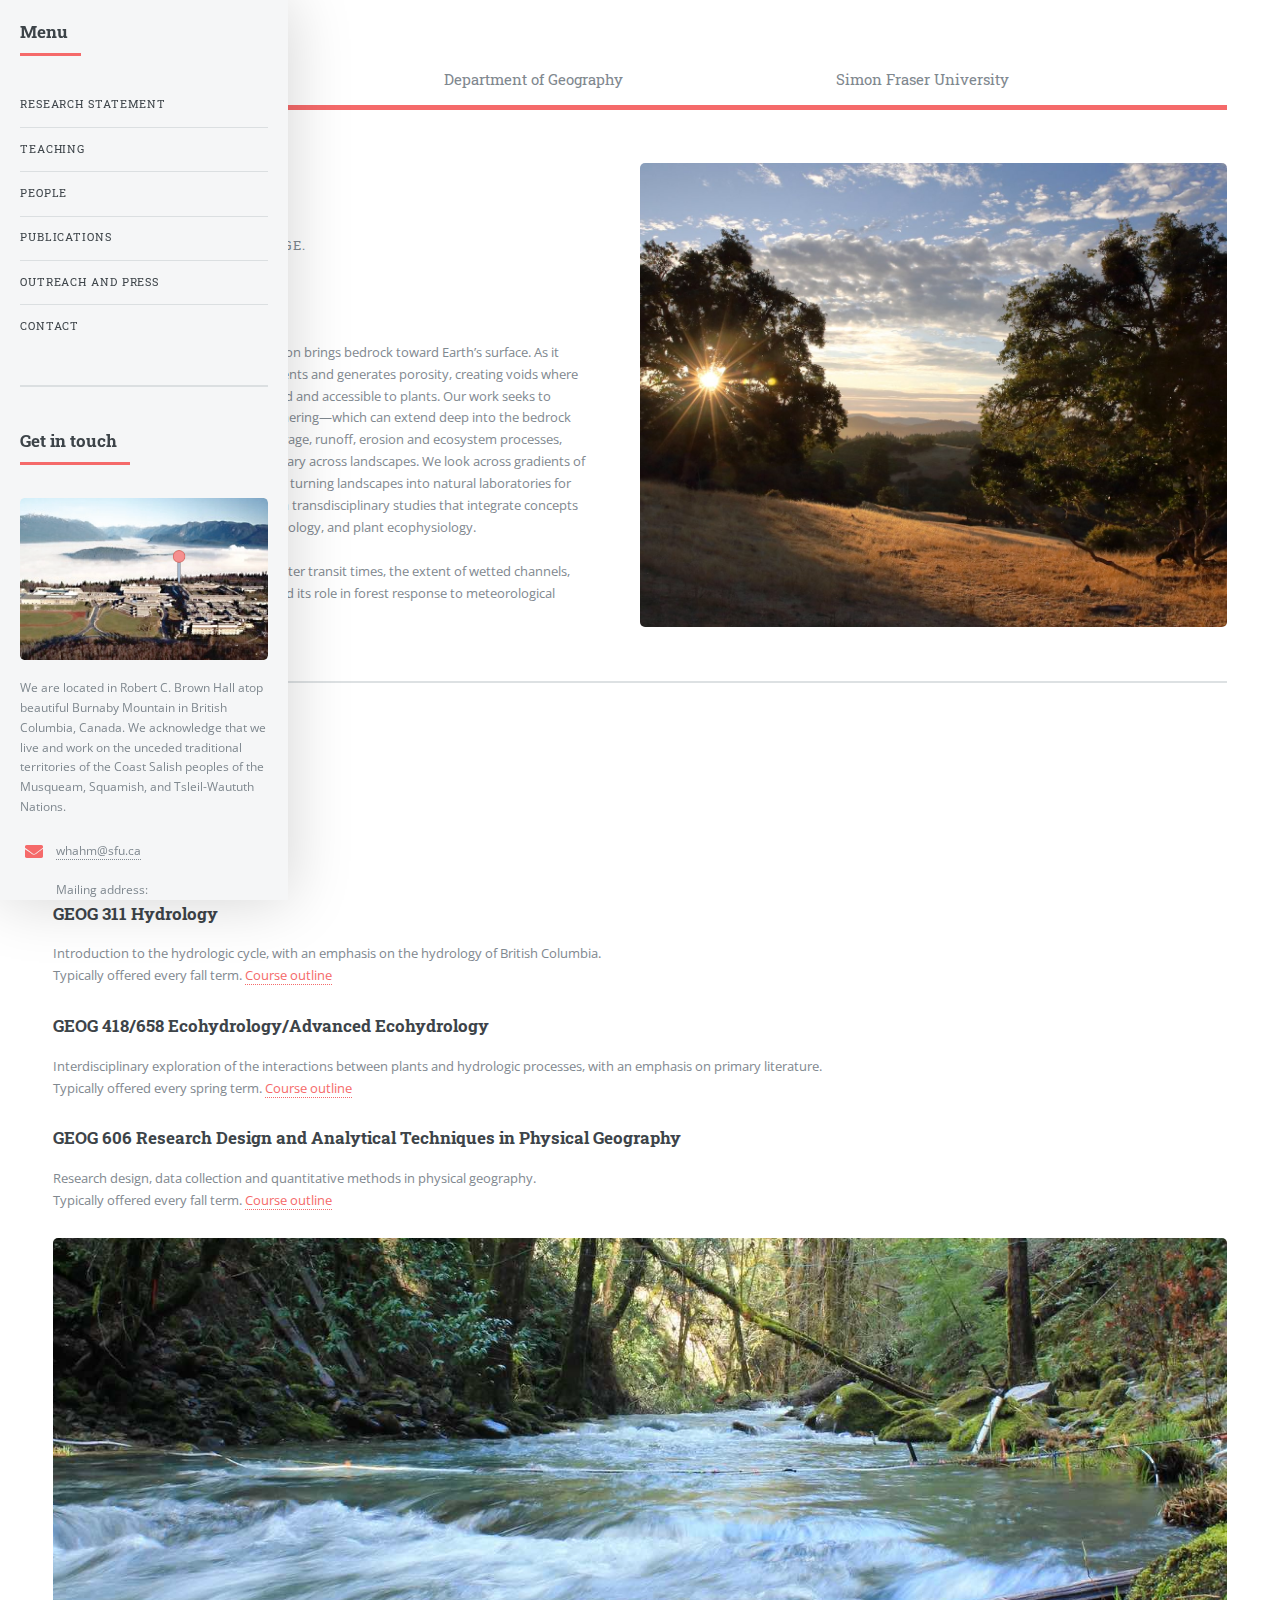
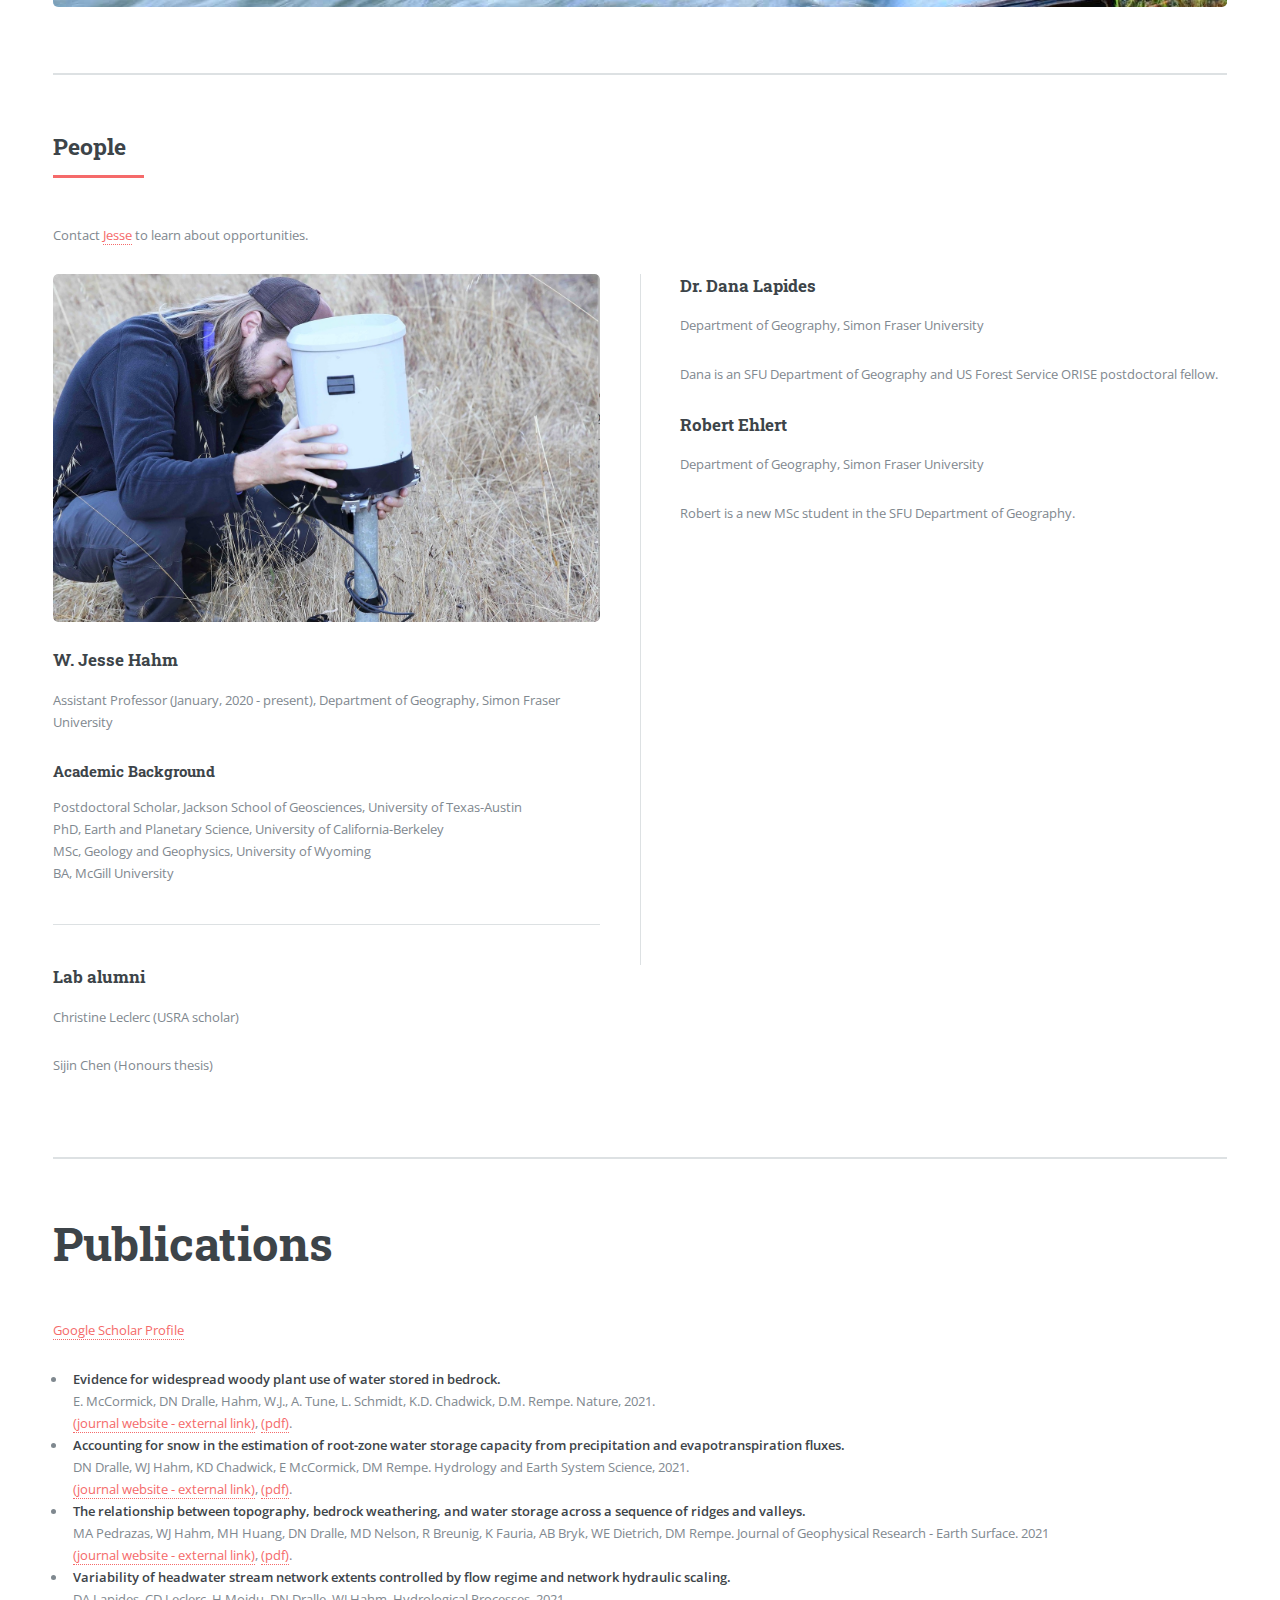
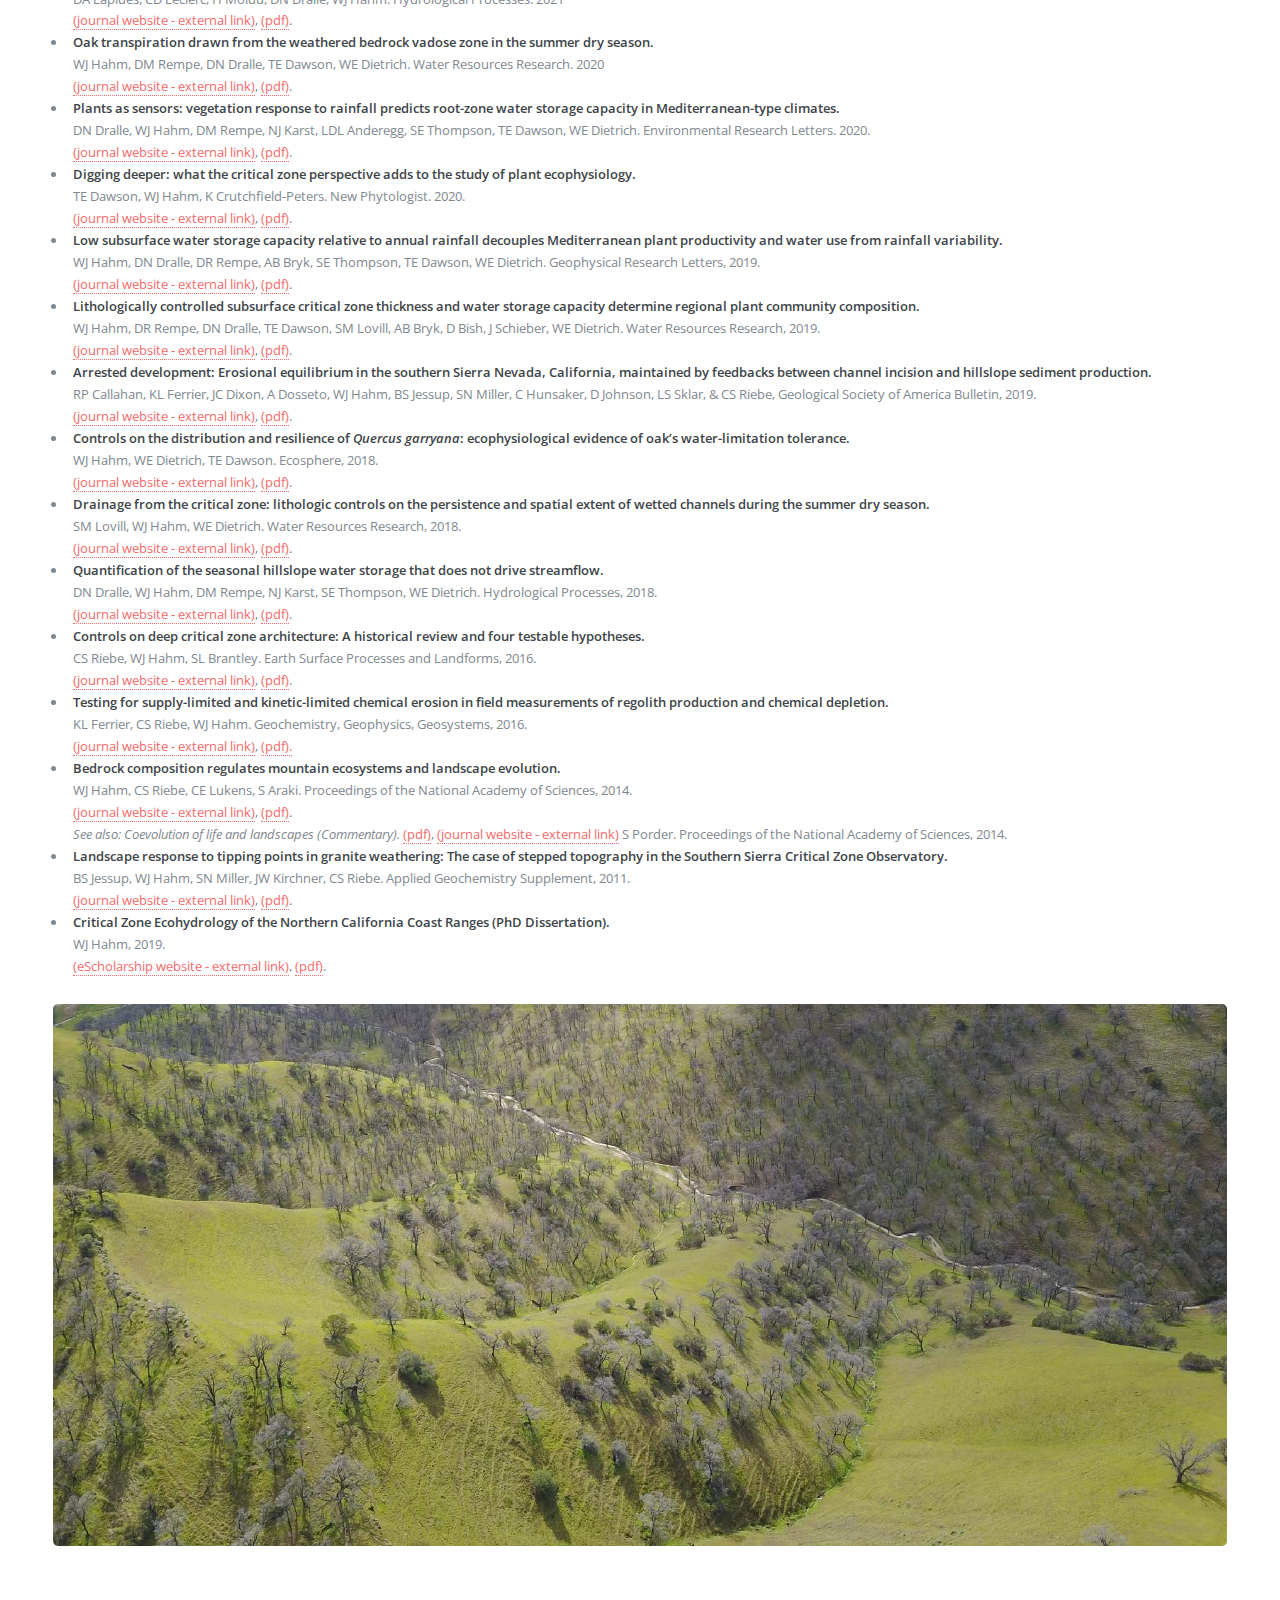
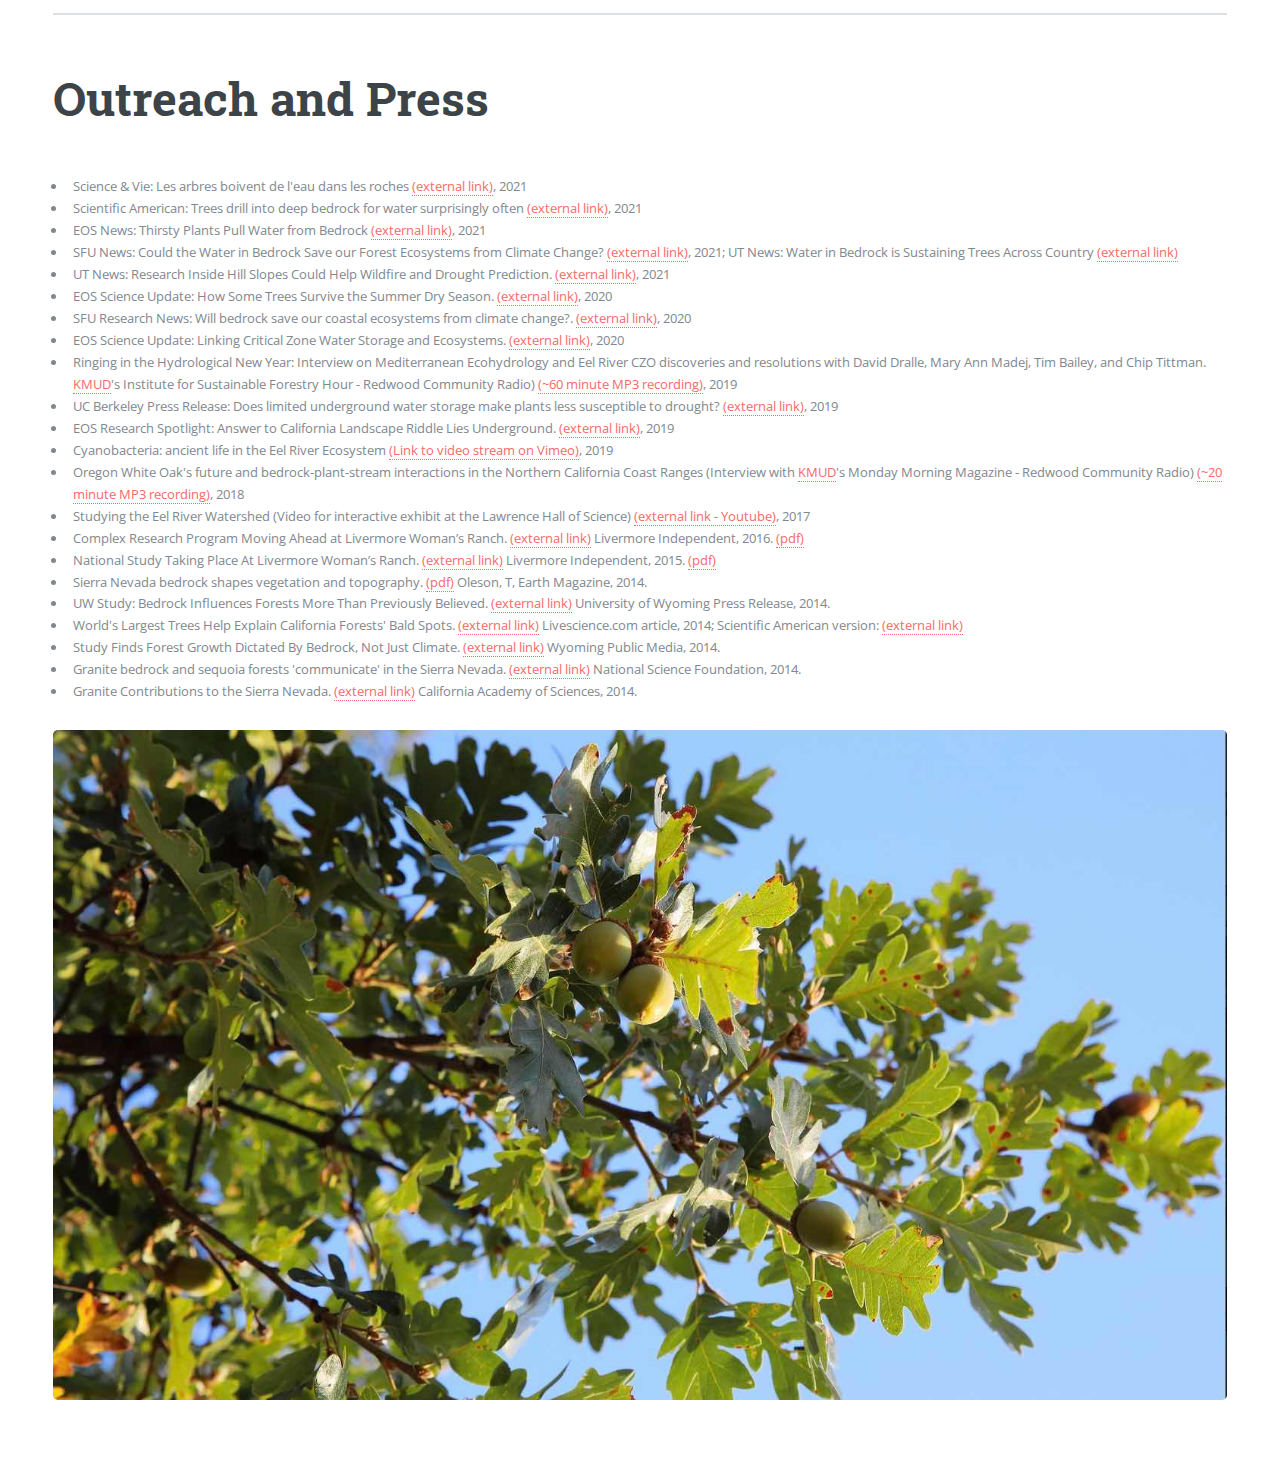
<file: index copy 2.html>
<!DOCTYPE HTML>
<!--
	Editorial by HTML5 UP
	html5up.net | @ajlkn
	Free for personal and commercial use under the CCA 3.0 license (html5up.net/license)
-->
<html>
	<head>
		<title>SFU Hydrology Research Group</title>
		<meta charset="utf-8" />
		<meta name="viewport" content="width=device-width, initial-scale=1, user-scalable=no" />
		<meta name="keywords" content="Jesse Hahm, W. Jesse Hahm, Hahm Lab, William Jesse Hahm,  Simon Fraser University, Department of Geography, Burnaby, Hydrology">

		<link rel="stylesheet" href="assets/css/main.css" />

		<script>
  (function(i,s,o,g,r,a,m){i['GoogleAnalyticsObject']=r;i[r]=i[r]||function(){
  (i[r].q=i[r].q||[]).push(arguments)},i[r].l=1*new Date();a=s.createElement(o),
  m=s.getElementsByTagName(o)[0];a.async=1;a.src=g;m.parentNode.insertBefore(a,m)
  })(window,document,'script','//www.google-analytics.com/analytics.js','ga');

  ga('create', 'UA-70937818-1', 'auto');
  ga('send', 'pageview');

	</script>
	</head>
	<body class="is-preload">

		<!-- Wrapper -->
			<div id="wrapper">

				<!-- Main -->
					<div id="main">
						<div class="inner">

							<!-- Header -->
								<header id="header">
									<a href="index.html" class="logo"><strong>Hydrology Research Group</strong></a> <a href="http://www.sfu.ca/geography.html" class="logo">Department of Geography</a> <a href="https://www.sfu.ca" class="logo">Simon Fraser University</a>
									<!-- <ul class="icons">
										<li><a href="#" class="icon brands fa-twitter"><span class="label">Twitter</span></a></li>
										<li><a href="#" class="icon brands fa-facebook-f"><span class="label">Facebook</span></a></li>
										<li><a href="#" class="icon brands fa-snapchat-ghost"><span class="label">Snapchat</span></a></li>
										<li><a href="#" class="icon brands fa-instagram"><span class="label">Instagram</span></a></li>
										<li><a href="#" class="icon brands fa-medium-m"><span class="label">Medium</span></a></li>
									</ul> -->
								</header>

							<!-- Banner -->
								<section id="banner">
									<div class="content">
										<header>
											<h1>Welcome!</h1>
											<p>W. Jesse Hahm's Lab Homepage.</p>
										</header>
										<h2> Research Statement</h2>
										<p>The combined action of uplift and erosion brings bedrock toward Earth’s surface. As it approaches, weathering liberates nutrients and generates porosity, creating voids where infiltrating precipitation becomes stored and accessible to plants. Our work seeks to understand the consequences of weathering—which can extend deep into the bedrock that underlies hillslopes—for water storage, runoff, erosion and ecosystem processes, and how and why weathering profiles vary across landscapes. We look across gradients of rock type, climate, and biomes, thereby turning landscapes into natural laboratories for scientific study. This approach results in transdisciplinary studies that integrate concepts from the fields of hydrology, geomorphology, and plant ecophysiology. 
<br><br>
										Recent work focuses in particular on water transit times, the extent of wetted channels, and bedrock as a plant water source and its role in forest response to meteorological drought</p>
										
									</div>
									<span class="image object">
										<img src="images/intro.jpg" alt="" />
									</span>
								</section>

							<!-- Content -->
								<section id="teaching">
									<header class="main">
										<h1>Teaching</h1>
									</header>

									<!-- Content -->
										<h2 id="teaching_sfu">Courses at SFU</h2>
											<h3>GEOG 311 Hydrology</h3>
											<p>
												
												Introduction to the hydrologic cycle, with an emphasis on the hydrology of British Columbia. <br> 
												Typically offered every fall term. 
												<a href="https://www.sfu.ca/students/calendar/2021/fall/courses/geog/311.html" title="https://www.sfu.ca/students/calendar/2021/fall/courses/geog/311.html" rel="nofollow">Course outline</a>
											
	                        			    </p>
	                        			    <h3>GEOG 418/658 Ecohydrology/Advanced Ecohydrology</h3>
											<p>
												
												Interdisciplinary exploration of the interactions between plants and hydrologic processes, with an emphasis on primary literature. <br> 
												Typically offered every spring term. 
												<a href="https://www.sfu.ca/outlines.html?2022/spring/geog/418/d100" title="https://www.sfu.ca/outlines.html?2022/spring/geog/418/d100" rel="nofollow">Course outline</a>
											
	                        			    </p>
	                        			    <h3>GEOG 606 Research Design and Analytical Techniques in Physical Geography</h3>
											<p>
												
												Research design, data collection and quantitative methods in physical geography. <br> 
												Typically offered every fall term.
												<a href="https://www.sfu.ca/students/calendar/2021/fall/courses/geog/606.html" title="https://www.sfu.ca/students/calendar/2021/fall/courses/geog/606.html" rel="nofollow">Course outline</a>
											
	                        			    </p>										
										<span class="image main">
											<img src="images/elder.png" alt="Elder Creek" />
										</span>
								</section>

							<!-- Section -->
								<section id="people">
									<header class="major">
										<h2>People</h2>
									</header>
									<p>Contact <a href="mailto:whahm@sfu.ca">Jesse</a> to learn about opportunities.</p>
									<div class="posts">
										<article>
											<a href="#people" class="image"><img src="images/people/jesse.jpg" alt="" /></a>
											<h3>W. Jesse Hahm</h3>
											<p>Assistant Professor (January, 2020 - present), Department of Geography, Simon Fraser University</p>
											<h4>Academic Background</h4>
											Postdoctoral Scholar, Jackson School of Geosciences, University of Texas-Austin<br>
											PhD, Earth and Planetary Science, University of California-Berkeley <br>
											MSc, Geology and Geophysics, University of Wyoming <br>
											BA, McGill University
											<!-- <ul class="actions">
												<li><a href="#" class="button">More</a></li>
											</ul> -->
										</article>
										
										<article>
											<!-- <a href="#people" class="image"><img src="images/people/.jpg" alt="" /></a> -->
											<h3>Dr. Dana Lapides</h3>
											<p>Department of Geography, Simon Fraser University</p><p></p>
											Dana is an SFU Department of Geography and US Forest Service ORISE postdoctoral fellow.
<p></p>
											<h3>Robert Ehlert</h3>
											<p>Department of Geography, Simon Fraser University</p><p></p>
											Robert is a new MSc student in the SFU Department of Geography.
											<!-- <ul class="actions">
												<li><a href="#" class="button">More</a></li>
											</ul> -->
										</article>
										<!-- <article>
											<h3>Opportunities</h3>
											We are actively seeking new MSc and PhD students to join our Hydrology research group in the Department of Geography at the Burnaby, BC, SFU campus. Funding for graduate students in the department is available from a mixture of teaching assistantships and research grants depending on the availability of support. Opportunities for undergraduates also exist. Interested applicants should contact Jesse directly before applying (whahm@sfu.ca), and share i) a cover letter outlining research interests, ii) a CV, iii) unofficial transcripts, and iv) the names and contact information of references. Please forgive overlooked e-mails or delayed responses due to the large volume of e-mail traffic! Our recent publications provide the best portrait of the scope of active research, but other projects are always possible. 

											<a href="#people" class="image"><img src="images/people/sijinchen.png" alt="" /></a> -->
											
											<!-- <ul class="actions">
												<li><a href="#" class="button">More</a></li>
											</ul> -->
										<!-- </article>  -->
										<article>
											
											<h3>Lab alumni</h3>
											<p>Christine Leclerc (USRA scholar)</p>
											<p>Sijin Chen (Honours thesis)</p>
												<p></p>
										
											<!-- <ul class="actions">
												<li><a href="#" class="button">More</a></li>
											</ul> -->
										</article>
									</div>
								</section>

							<!-- Content -->
								<section id="publications">
									<header class="main">
										<h1>Publications</h1>
									</header>

														<p><a href="https://scholar.google.com/citations?user=eW8opb0AAAAJ">Google Scholar Profile</a>
						</p>
						<!-- <h2>Manuscripts in review/revision/pre-print stage</h2>
						<p>
							<ul>
								


								<li>
									<b>Low chemical weathering rates cause water-stressed Andean rivers to dry up.</b>
			
									<br>
									E Dingle, WJ Hahm, JG Venditti. in review.
	                                
								</li>
								

							</ul>
						</p> -->
						<!-- <h2>Published</h2> -->
						<p>
							<ul>
								<li>
									<b>Evidence for widespread woody plant use of water stored in bedrock. </b>
			
									<br>
									E. McCormick, DN Dralle, Hahm, W.J., A. Tune, L. Schmidt, K.D. Chadwick, D.M. Rempe. Nature, 2021. 
									<br>
	                                <a href="https://www.nature.com/articles/s41586-021-03761-3" rel="nofollow">(journal website - external link)</a>, 
									<a href="pubs/McCormick et al-2021.pdf" title="pdf" rel="nofollow">(pdf)</a>.
								</li>
								<li>
									<b>Accounting for snow in the estimation of root-zone water storage capacity from precipitation and evapotranspiration fluxes. </b>
			
									<br>
									DN Dralle, WJ Hahm, KD Chadwick, E McCormick, DM Rempe. Hydrology and Earth System Science, 2021. 
									<br>
	                                <a href="https://hess.copernicus.org/articles/25/2861/2021/" rel="nofollow">(journal website - external link)</a>, 
									<a href="https://hess.copernicus.org/articles/25/2861/2021/hess-25-2861-2021.pdf" title="pdf" rel="nofollow">(pdf)</a>.
	                                
								</li>
								<li>
									<b>The relationship between topography, bedrock weathering, and water storage across a sequence of ridges and valleys. </b>
			
									<br>
									MA Pedrazas, WJ Hahm, MH Huang, DN Dralle, MD Nelson, R Breunig, K Fauria, AB Bryk, WE Dietrich, DM Rempe. Journal of Geophysical Research - Earth Surface. 2021 
									<br>
	                                <a href="https://agupubs.onlinelibrary.wiley.com/doi/full/10.1029/2020JF005848" rel="nofollow">(journal website - external link)</a>, 
									<a href="pubs/Pedrazas_2021_JGR.pdf" title="Pedrazas_2021_JGR.pdf" rel="nofollow">(pdf)</a>.
	                                
								</li>
								<li>
									<b>Variability of headwater stream network extents controlled by flow regime and network hydraulic scaling.</b>
			
									<br>
									DA Lapides, CD Leclerc, H Moidu, DN Dralle, WJ Hahm. Hydrological Processes. 2021
	                                <br>
	                                <a href="https://onlinelibrary.wiley.com/doi/abs/10.1002/hyp.14079" rel="nofollow">(journal website - external link)</a>, 
									<a href="pubs/Lapides et al 2021 HP.pdf" title="Lapides et al 2021 HP.pdf" rel="nofollow">(pdf)</a>.
								</li>

								<li>
									<b>Oak transpiration drawn from the weathered bedrock vadose zone in the summer dry season.</b>
			
									<br>
									WJ Hahm, DM Rempe, DN Dralle, TE Dawson, WE Dietrich. Water Resources Research. 2020
									<br>
									<a href="https://agupubs.onlinelibrary.wiley.com/doi/abs/10.1029/2020WR027419">(journal website - external link)</a>, 
									<a href="pubs/Hahm et al. 2020 - WRR.pdf" title="Hahm et al. 2020 - WRR.pdf" rel="nofollow">(pdf)</a>.
	                                
								</li>
								<li>
									<b>Plants as sensors: vegetation response to rainfall predicts root-zone water storage capacity in Mediterranean-type climates.</b>
			
									<br>
									DN Dralle, WJ Hahm, DM Rempe, NJ Karst, LDL Anderegg, SE Thompson, TE Dawson, WE Dietrich. Environmental Research Letters. 2020.
	                                <br>
	                                <a href="https://iopscience.iop.org/article/10.1088/1748-9326/abb10b" title="https://iopscience.iop.org/article/10.1088/1748-9326/abb10b">(journal website - external link)</a>, 
									<a href="pubs/Dralle_etal_2020_ERL.pdf" title="Dralle_etal_2020_ERL.pdf" rel="nofollow">(pdf)</a>.
								</li>
								<li>
									<b>Digging deeper: what the critical zone perspective adds to the study of plant ecophysiology.</b>
			
									<br>
									TE Dawson, WJ Hahm, K Crutchfield-Peters. New Phytologist. 2020.
	                                <br>
	                                <a href="https://nph.onlinelibrary.wiley.com/doi/full/10.1111/nph.16410" title="https://nph.onlinelibrary.wiley.com/doi/full/10.1111/nph.16410" rel="nofollow">(journal website - external link)</a>, 
									<a href="pubs/Dawson et al. 2020.pdf" title="Dawson et al. 2020.pdf" rel="nofollow">(pdf)</a>.
								</li>
								<li>
									<b>Low subsurface water storage capacity relative to annual rainfall decouples Mediterranean plant productivity and water use from rainfall variability. </b>
									
									<br>
									WJ Hahm, DN Dralle, DR Rempe, AB Bryk, SE Thompson, TE Dawson, WE Dietrich. Geophysical Research Letters, 2019. 
	                                <br>
	                               <a href="https://agupubs.onlinelibrary.wiley.com/doi/abs/10.1029/2019GL083294" title="https://agupubs.onlinelibrary.wiley.com/doi/abs/10.1029/2019GL083294" rel="nofollow">(journal website - external link)</a>, 
									<a href="pubs/Hahm et al. 2019 GRL.pdf" title="Hahm et al. 2019 GRL.pdf" rel="nofollow">(pdf)</a>. 
								</li>
								<li>
								<b>Lithologically controlled subsurface critical zone thickness and water storage capacity determine regional plant community composition. </b>
							
								<br>
								WJ Hahm, DR Rempe, DN Dralle, TE Dawson, SM Lovill, AB Bryk, D Bish, J Schieber, WE Dietrich. Water Resources Research, 2019. 
                                <br>
                                <a href="https://agupubs.onlinelibrary.wiley.com/doi/10.1029/2018WR023760" title="https://agupubs.onlinelibrary.wiley.com/doi/10.1029/2018WR023760" rel="nofollow">(journal website - external link)</a>, 
								<a href="pubs/Hahm et al. 2019 Water Resources Research.pdf" title="Hahm et al. 2019 Water Resources Research.pdf" rel="nofollow">(pdf)</a>. 
								</li>

								<li>
								<b>Arrested development: Erosional equilibrium in the southern Sierra Nevada, California, maintained by feedbacks between channel incision and hillslope sediment production. </b>
								
								<br>
								RP Callahan, KL Ferrier, JC Dixon, A Dosseto, WJ Hahm, BS Jessup, SN Miller, C Hunsaker, D Johnson, LS Sklar, & CS Riebe, Geological Society of America Bulletin, 2019. 
                                <br>
								  
								<a href="https://pubs.geoscienceworld.org/gsa/gsabulletin/article-abstract/568804/arrested-development-erosional-equilibrium-in-the?redirectedFrom=fulltext" title="https://pubs.geoscienceworld.org/gsa/gsabulletin/article-abstract/568804/arrested-development-erosional-equilibrium-in-the?redirectedFrom=fulltext" rel="nofollow">(journal website - external link)</a>, 
								<a href="pubs/Callahan et al. - Arrested development Erosional equilibrium in the.pdf" title="Callahan et al. - Arrested development Erosional equilibrium in the.pdf" rel="nofollow">(pdf)</a>. 
                                
								</li>								
								
                                <li>
								<b>Controls on the distribution and resilience of <i>Quercus garryana</i>: ecophysiological evidence of oak’s water-limitation tolerance.</b>
								
								<br>
								WJ Hahm, WE Dietrich, TE Dawson. Ecosphere, 2018. 
                                <br>
								<a href="https://esajournals.onlinelibrary.wiley.com/doi/10.1002/ecs2.2218" title="https://esajournals.onlinelibrary.wiley.com/doi/10.1002/ecs2.2218" rel="nofollow">(journal website - external link)</a>, 
								<a href="pubs/Hahm_et_al-2018-Ecosphere.pdf" title="Hahm_et_al-2018-Ecosphere.pdf" rel="nofollow">(pdf)</a>. 
                                
								</li>
								
                                <li>
								<b>Drainage from the critical zone: lithologic controls on the persistence and spatial extent of wetted channels during the summer dry season.</b>
								
								<br>
								SM Lovill, WJ Hahm, WE Dietrich. Water Resources Research, 2018. 
								<br>
								<a href="https://agupubs.onlinelibrary.wiley.com/doi/abs/10.1029/2017WR021903" title="https://agupubs.onlinelibrary.wiley.com/doi/abs/10.1029/2017WR021903" rel="nofollow">(journal website - external link)</a>, 
								<a href="pubs/Lovill_et_al-2018-Water_Resources_Research.pdf" title="Lovill_et_al-2018-Water_Resources_Research.pdf" rel="nofollow">(pdf)</a>. 
                                
                                </li>
								
                                <li>
								<b>Quantification of the seasonal hillslope water storage that does not drive streamflow.</b>
								
								<br>
								DN Dralle, WJ Hahm, DM Rempe, NJ Karst, SE Thompson, WE Dietrich. Hydrological Processes, 2018. 
								<br>
                                <a href="https://onlinelibrary.wiley.com/doi/abs/10.1002/hyp.11627" title="https://onlinelibrary.wiley.com/doi/abs/10.1002/hyp.11627" rel="nofollow">(journal website - external link)</a>, 
								<a href="pubs/Dralle_et_al-2018-Hydrological_Processes.pdf" title="Dralle_et_al-2018-Hydrological_Processes.pdf" rel="nofollow">(pdf)</a>. 
                                
								
								</li>
								
                                <li>
								<b>Controls on deep critical zone architecture: A historical review and four testable hypotheses.</b>
								
								<br>
								CS Riebe, WJ Hahm, SL Brantley. Earth Surface Processes and Landforms, 2016.
								<br>
								<a href="http://onlinelibrary.wiley.com/doi/10.1002/esp.4052/full" title="http://onlinelibrary.wiley.com/doi/10.1002/esp.4052/full" rel="nofollow">(journal website - external link)</a>, 
								<a href="pubs/Riebe_et_al-2016-Earth_Surface_Processes_and_Landforms.pdf" title="Riebe_et_al-2016-Earth_Surface_Processes_and_Landforms.pdf" rel="nofollow">(pdf)</a>. 
                                </li>

                                <li>
								<b>Testing for supply-limited and kinetic-limited chemical erosion in field measurements of regolith production and chemical depletion.</b>
								
								<br>
								KL Ferrier, CS Riebe, WJ Hahm. Geochemistry, Geophysics, Geosystems, 2016.
								<br>
								<a href="https://agupubs.onlinelibrary.wiley.com/doi/full/10.1002/2016GC006273" rel="nofollow">(journal website - external link)</a>, 
								<a href="pubs/Ferrier_et_al-2016-Geochemistry,_Geophysics,_Geosystems.pdf" title="Ferrier_et_al-2016-Geochemistry,_Geophysics,_Geosystems.pdf">(pdf).</a>
								</li>								
                                
								<li>
								<b>Bedrock composition regulates mountain ecosystems and landscape evolution.</b>
								
								<br>
								
								WJ Hahm, CS Riebe, CE Lukens, S Araki. Proceedings of the National Academy of Sciences, 2014.
								<br>
								<a href="http://www.pnas.org/content/111/9/3338.full" title="http://www.pnas.org/content/111/9/3338.full">(journal website - external link)</a>, 
								<a href="pubs/Hahm%20et%20al%202014%20PNAS.pdf?" title="Hahm et al 2014 PNAS.pdf">(pdf)</a>.
								
								<br>
								<i>See also:</i> <i>Coevolution of life and landscapes (Commentary).</i> 
								<a href="pubs/Porder%202014%20pnas%20commentary.pdf" title="Porder 2014 pnas commentary.pdf">(pdf)</a>, 
								<a href="http://www.pnas.org/content/111/9/3207.full" title="http://www.pnas.org/content/111/9/3207.full" rel="nofollow">(journal website - external link)</a>  
								S Porder. Proceedings of the National Academy of Sciences, 2014.
                                </li>
								
                                <li>
								<b>Landscape response to tipping points in granite weathering: The case of stepped topography in the Southern Sierra Critical Zone Observatory.</b>
								
								<br>
								BS Jessup, WJ Hahm, SN Miller, JW Kirchner, CS Riebe. Applied Geochemistry Supplement, 2011.
								<br>
								<a href="https://www.sciencedirect.com/science/article/abs/pii/S0883292711001053">(journal website - external link)</a>, <a href="pubs/Jessup%20et%20al.%202011%20Stepped%20Topography.pdf" title="Jessup et al. 2011 Stepped Topography.pdf">(pdf)</a>. 

								</li>
								<li>
								<b>Critical Zone Ecohydrology of the Northern California Coast Ranges (PhD Dissertation).</b> 
							
								<br>
								WJ Hahm, 2019. 
                                <br>
                                <a href="https://escholarship.org/uc/item/9g8492jx" rel="nofollow">(eScholarship website - external link)</a>, 
								<a href="pubs/hahm_dissertation_2019.pdf" title="hahm_dissertation_2019.pdf" rel="nofollow">(pdf)</a>. 
								</li>

                        
                         
						</ul>								
										<span class="image main">
											<img src="images/rancho.jpg" alt="Rancho Venada" />
										</span>
								</section>
<!-- Content -->
								<section id="outreach">
									<header class="main">
										<h1>Outreach and Press</h1>
									</header>

									<!-- Content -->
										
							<ul>
								<li>
                                    
                                   Science & Vie: Les arbres boivent de l'eau dans les roches
									<a href="https://www.science-et-vie.com/nature-et-enviro/hydrogeologie-les-arbres-boivent-de-l-eau-dans-les-roches-65232" title="https://www.science-et-vie.com/nature-et-enviro/hydrogeologie-les-arbres-boivent-de-l-eau-dans-les-roches-65232" rel="nofollow">(external link)</a>, 2021
									
                                </li>
								<li>
                                    
                                    Scientific American: Trees drill into deep bedrock for water surprisingly often
									<a href="https://www.scientificamerican.com/article/trees-drill-into-deep-bedrock-for-water-surprisingly-often/" title="https://www.scientificamerican.com/article/trees-drill-into-deep-bedrock-for-water-surprisingly-often/" rel="nofollow">(external link)</a>, 2021
									
                                </li>
								<li>
                                    
                                    EOS News: Thirsty Plants Pull Water from Bedrock 
									<a href="https://eos.org/articles/thirsty-plants-pull-water-from-bedrock" title="https://eos.org/articles/thirsty-plants-pull-water-from-bedrock" rel="nofollow">(external link)</a>, 2021
									
                                </li>
								<li>
                                    
                                    SFU News: Could the Water in Bedrock Save our Forest Ecosystems from Climate Change?
									<a href="https://www.sfu.ca/fenv/news/could-the-water-in-bedrock-save-our-forest-ecosystems-from-clima.html" title="https://www.sfu.ca/fenv/news/could-the-water-in-bedrock-save-our-forest-ecosystems-from-clima.html" rel="nofollow">(external link)</a>, 2021; UT News: Water in Bedrock is Sustaining Trees Across Country <a href="https://news.utexas.edu/2021/09/08/water-in-bedrock-is-sustaining-trees-across-country/" title="https://news.utexas.edu/2021/09/08/water-in-bedrock-is-sustaining-trees-across-country/" rel="nofollow">(external link)</a>
									
                                </li>
                                
								<li>
                                    
                                    UT News: Research Inside Hill Slopes Could Help Wildfire and Drought Prediction.
									<a href="https://news.utexas.edu/2021/04/19/research-inside-hill-slopes-could-help-wildfire-and-drought-prediction/" title="https://news.utexas.edu/2021/04/19/research-inside-hill-slopes-could-help-wildfire-and-drought-prediction/" rel="nofollow">(external link)</a>, 2021
									
                                </li>
								<li>
                                    EOS Science Update: How Some Trees Survive the Summer Dry Season.
									<a href="https://eos.org/research-spotlights/how-some-trees-survive-the-summer-dry-season" title="https://eos.org/research-spotlights/how-some-trees-survive-the-summer-dry-season" rel="nofollow">(external link)</a>, 2020
									
                                </li>
								<li>
                                    SFU Research News: Will bedrock save our coastal ecosystems from climate change?.
									<a href="http://www.sfu.ca/fenv/news/will-bedrock-save-our-coastal-ecosystems-from-climate-change-.html" title="http://www.sfu.ca/fenv/news/will-bedrock-save-our-coastal-ecosystems-from-climate-change-.html" rel="nofollow">(external link)</a>, 2020
									
                                </li>
								<li>
                                    EOS Science Update: Linking Critical Zone Water Storage and Ecosystems. 
									<a href="https://eos.org/science-updates/linking-critical-zone-water-storage-and-ecosystems" title="https://eos.org/science-updates/linking-critical-zone-water-storage-and-ecosystems" rel="nofollow">(external link)</a>, 2020
									
                                </li>
							    <li>
                                    Ringing in the Hydrological New Year: Interview on Mediterranean Ecohydrology and Eel River CZO discoveries and resolutions with David Dralle, Mary Ann Madej, Tim Bailey, and Chip Tittman. <a href="http://www.kmud.org/" title="http://www.kmud.org/" rel="nofollow">KMUD</a>'s Institute for Sustainable Forestry Hour - Redwood Community Radio)
									<a href="2019-09-30 kmud interview.mp3" title="2019-09-30 kmud interview.mp3" rel="nofollow">(~60 minute MP3 recording)</a>, 2019
									
                                </li>
                        		<li>
                                    UC Berkeley Press Release: Does limited underground water storage make plants less susceptible to drought?  
									<a href="https://news.berkeley.edu/2019/06/24/does-limited-underground-water-storage-make-plants-less-susceptible-to-drought/" title="https://news.berkeley.edu/2019/06/24/does-limited-underground-water-storage-make-plants-less-susceptible-to-drought/" rel="nofollow">(external link)</a>, 2019
									
                                </li>							
                        		<li>
                                    EOS Research Spotlight: Answer to California Landscape Riddle Lies Underground.  
									<a href="https://eos.org/research-spotlights/answer-to-california-landscape-riddle-lies-underground" title="https://eos.org/research-spotlights/answer-to-california-landscape-riddle-lies-underground" rel="nofollow">(external link)</a>, 2019
									
                                </li>
                        		<li>
                                    Cyanobacteria: ancient life in the Eel River Ecosystem 
									<a href="https://vimeo.com/336143117" title="https://vimeo.com/336143117" rel="nofollow">(Link to video stream on Vimeo)</a>, 2019
									
                                </li>	
								<li>
                                    Oregon White Oak's future and bedrock-plant-stream interactions in the Northern California Coast Ranges (Interview with <a href="http://www.kmud.org/" title="http://www.kmud.org/" rel="nofollow">KMUD</a>'s Monday Morning Magazine - Redwood Community Radio)
									<a href="2018-10-22-KMUD-Interview.mp3" title="2018-10-22-KMUD-Interview.mp3" rel="nofollow">(~20 minute MP3 recording)</a>, 2018
									
                                </li>						
								<li>
                                    Studying the Eel River Watershed (Video for interactive exhibit at the Lawrence Hall of Science)
									<a href="https://www.youtube.com/watch?v=fMX-5V6NoUU" title="https://www.youtube.com/watch?v=fMX-5V6NoUU" rel="nofollow">(external link - Youtube)</a>, 2017
									
                                </li>
                                <li>
                                    Complex Research Program Moving Ahead at Livermore Woman’s Ranch. 
									<a href="http://www.independentnews.com/community/complex-research-program-moving-ahead-at-livermore-woman-s-ranch/article_9fe8f098-7531-11e6-9f9f-63a2fd666b2b.html" title="http://www.independentnews.com/community/complex-research-program-moving-ahead-at-livermore-woman-s-ranch/article_9fe8f098-7531-11e6-9f9f-63a2fd666b2b.html" rel="nofollow">(external link)</a> Livermore Independent, 2016. 
									<a href="pubs/ComplexResearchProgramMovingAheadatLivermoreWoman’sRanch-TheIndependent_CommunityNews.pdf" title="ComplexResearchProgramMovingAheadatLivermoreWoman’sRanch-TheIndependent_CommunityNews.pdf">(pdf)</a>
                                </li>
                                <li>
                                     National Study Taking Place At Livermore Woman’s Ranch. 
									<a href="http://www.independentnews.com/community/national-study-taking-place-at-livermore-woman-s-ranch/article_66c56bf0-30e2-11e5-aed1-b72833b35217.html" title="http://www.independentnews.com/community/national-study-taking-place-at-livermore-woman-s-ranch/article_66c56bf0-30e2-11e5-aed1-b72833b35217.html" rel="nofollow">(external link)</a> Livermore Independent, 2015. 
									<a href="pubs/NationalStudyTakingPlaceAtLivermoreWoman’sRanch-TheIndependent_CommunityNews.pdf" title="NationalStudyTakingPlaceAtLivermoreWoman’sRanch-TheIndependent_CommunityNews.pdf">(pdf)</a>
                                </li>                        
					
                        
                            
                                <li>
                                     Sierra Nevada bedrock shapes vegetation and topography. <a href="pubs/Oleson%202014%20Earth%20Magazine.pdf" title="Oleson 2014 Earth Magazine.pdf">(pdf)</a> Oleson, T, Earth Magazine, 2014.<br>

                                    
                                </li>
                            
                        
                                                  
                            
                        
                            
                                <li>
                                  UW Study: Bedrock Influences Forests More Than Previously Believed. <a href="http://www.uwyo.edu/uw/news/2014/02/uw-study-bedrock-influences-forests-more-than-previously-believed.html" title="http://www.uwyo.edu/uw/news/2014/02/uw-study-bedrock-influences-forests-more-than-previously-believed.html" rel="nofollow">(external link)</a> University of Wyoming Press Release, 2014.

                                    
                                </li>
                            
                                 <li>
                                 World's Largest Trees Help Explain California Forests' Bald Spots. <a href="http://www.livescience.com/43249-forest-growth-patterns-rock-chemistry.html" title="http://www.livescience.com/43249-forest-growth-patterns-rock-chemistry.html" rel="nofollow">(external link)</a> Livescience.com article, 2014; Scientific American version: <a href="http://www.scientificamerican.com/article/growth-secret-of-the-worlde28099s-tallest-trees-uncovered/" title="http://www.scientificamerican.com/article/growth-secret-of-the-worlde28099s-tallest-trees-uncovered/" rel="nofollow">(external link)</a> 
   
                                </li>
                                <li>
                                  Study Finds Forest Growth Dictated By Bedrock, Not Just Climate. <a href="http://wyomingpublicmedia.org/post/study-finds-forest-growth-dictated-bedrock-not-just-climate" title="http://wyomingpublicmedia.org/post/study-finds-forest-growth-dictated-bedrock-not-just-climate" rel="nofollow">(external link)</a> Wyoming Public Media, 2014.

                                    
                                </li>
                                <li>
                                 Granite bedrock and sequoia forests 'communicate' in the Sierra Nevada. <a href="https://www.nsf.gov/discoveries/disc_summ.jsp?cntn_id=130991&amp;org=NSF" title="https://www.nsf.gov/discoveries/disc_summ.jsp?cntn_id=130991&amp;org=NSF" rel="nofollow">(external link)</a> National Science Foundation, 2014.

                                    
                                </li>	
                                <li>
                                Granite Contributions to the Sierra Nevada. <a href="http://www.calacademy.org/sciencetoday/granite-contributions-to-the-sierra-nevada/5515031/" title="http://www.calacademy.org/sciencetoday/granite-contributions-to-the-sierra-nevada/5515031/" rel="nofollow">(external link)</a> California Academy of Sciences, 2014.

                                    
                                </li>																
                         
						</ul>
											
										<span class="image main">
											<img src="images/garryana.jpg" alt="Quercus garryana" />
										</span>
								</section>

						</div>
					</div>

			

				<!-- Sidebar -->
					<div id="sidebar">
						<div class="inner">

					

							<!-- Menu -->
								<nav id="menu">
									<header class="major">
										<h2>Menu</h2>
									</header>
									<ul>
										<li><a href="#banner">Research Statement</a></li>
										<li><a href="#teaching">Teaching</a></li>
										<li><a href="#people">People</a></li>
										<li><a href="#publications">Publications</a></li>
										<li><a href="#outreach">Outreach and Press</a></li>
										<li><a href="#contact">Contact</a></li>


									</ul>
								</nav>

							<!-- Section -->
								<!-- <section>
									<header class="major">
										<h2>Ante interdum</h2>
									</header>
									<div class="mini-posts">
										<article>
											<a href="#" class="image"><img src="images/pic07.jpg" alt="" /></a>
											<p>Aenean ornare velit lacus, ac varius enim lorem ullamcorper dolore aliquam.</p>
										</article>
										<article>
											<a href="#" class="image"><img src="images/pic08.jpg" alt="" /></a>
											<p>Aenean ornare velit lacus, ac varius enim lorem ullamcorper dolore aliquam.</p>
										</article>
										<article>
											<a href="#" class="image"><img src="images/pic09.jpg" alt="" /></a>
											<p>Aenean ornare velit lacus, ac varius enim lorem ullamcorper dolore aliquam.</p>
										</article>
									</div>
									<ul class="actions">
										<li><a href="#" class="button">More</a></li>
									</ul>
								</section>  -->

							<!-- Section -->
								<section id ="contact">
									<header class="major">
										<h2>Get in touch</h2>
									</header>
									<div class="mini-posts">
										<article>
											<a href="https://www.sfu.ca/fs/campus-maps/directory-of-buildings/robert-c--brown-hall.html" class="image"><img src="images/sfu.png" alt="" /></a>
													<p>We are located in Robert C. Brown Hall atop beautiful Burnaby Mountain in British Columbia, Canada. We acknowledge that we live and work on the unceded traditional territories of the Coast Salish peoples of the Musqueam, Squamish, and Tsleil-Waututh Nations.</p>
										</article>
										
										<ul class="contact">
											<li class="icon solid fa-envelope"><a href="mailto:whahm@sfu.ca">whahm@sfu.ca</a><br><br>
												Mailing address:<br><br>
												Department of Geography<br>
												Simon Fraser University<br>
												8888 University Drive<br>
												Burnaby, BC, V5A 1S6<br>
												CANADA
											</li>
											<li class="icon solid fa-phone">778-782-3321 (Geography Department) </li>
											<li class="icon solid fa-home">Office:<br> RCB 6141<br> <br>Lab:<br> RCB 6301 </li> <!-- 6221 -->
										</ul>
									</div>
								</section>

							<!-- Footer -->
								<footer id="footer">
									<p class="copyright">&copy; W. Jesse Hahm. All rights reserved. Photos by Jesse Hahm, Wendy Baxter, and David Dralle. Design: <a href="https://html5up.net">HTML5 UP</a>.</p>
								</footer>

						</div>
					</div>

			</div>

		<!-- Scripts -->
			<script src="assets/js/jquery.min.js"></script>
			<script src="assets/js/browser.min.js"></script>
			<script src="assets/js/breakpoints.min.js"></script>
			<script src="assets/js/util.js"></script>
			<script src="assets/js/main.js"></script>

	</body>
</html>
</file>
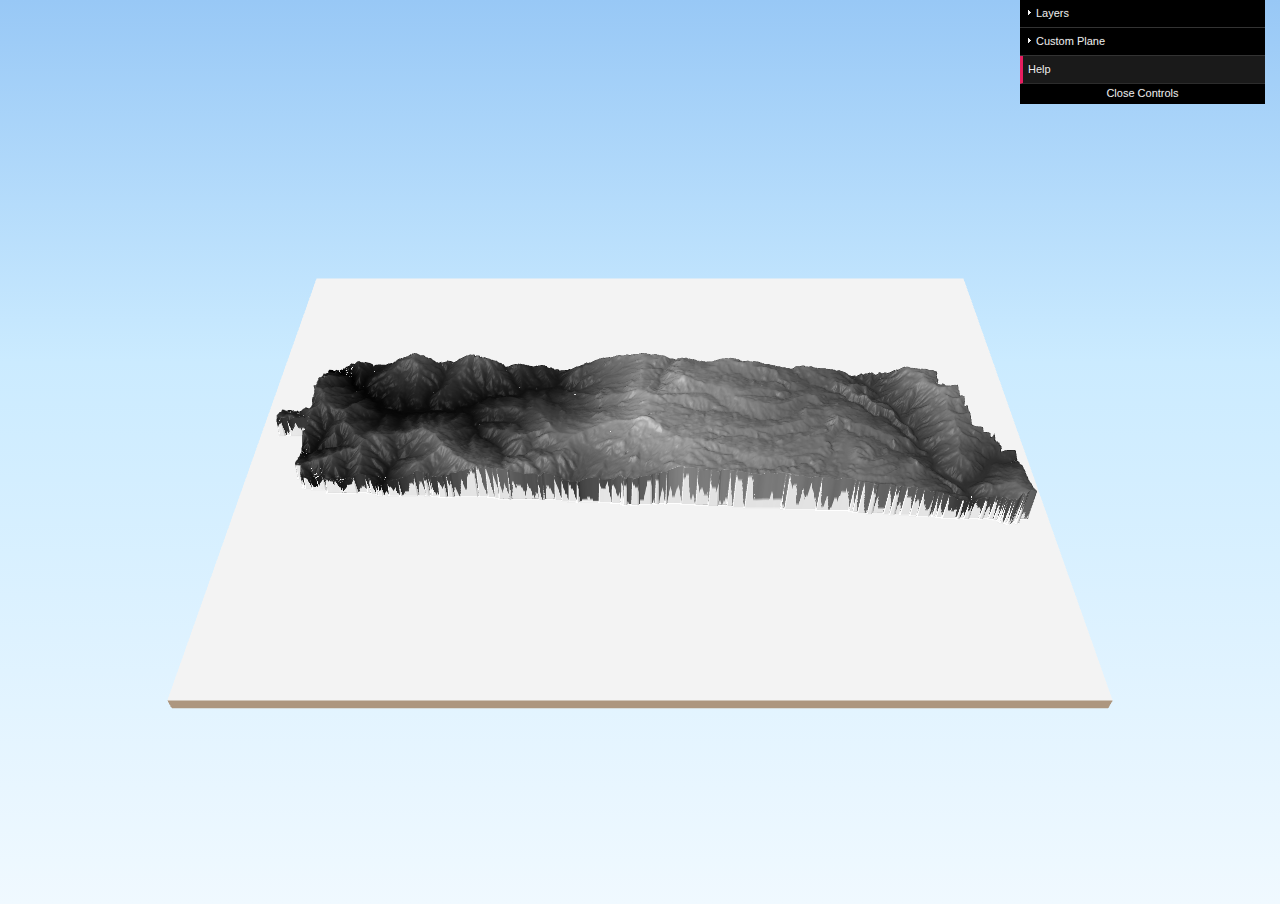
<file: sagehorn.html>
<!DOCTYPE html>
<html>
<head>
<meta charset="UTF-8">
<title>sagehorn</title>
<meta name="viewport" content="width=device-width, user-scalable=no, minimum-scale=1.0, maximum-scale=1.0">
<link rel="stylesheet" type="text/css" href="./Qgis2threejs.css">
</head>
<body>
<div id="webgl"></div>

<!-- popup -->
<div id="popup" style="display:none;">
<div id="closebtn">&times;</div>
<div id="popupbar"></div>
<div id="popupbody">
 <div id="popupcontent"></div>
 <div id="pageinfo">
  <h1>Current View URL</h1>
  <div><input id="urlbox" type="text"></div>

  <h1>Usage</h1>
  <div id="usage"></div>

  <h1>About</h1>
  <div id="about">This page was made with <a href="http://www.qgis.org/" target="_blank">QGIS</a> and <a href="https://github.com/minorua/Qgis2threejs" target="_blank">Qgis2threejs</a> plugin, 
and uses the following library:
  <ul>
  <li>three.js <a href="http://threejs.org/" target="_blank">http://threejs.org/</a> <a href="./threejs/LICENSE" target="_blank" class="license">(LICENSE)</a></li>
  <li>dat-gui <a href="https://code.google.com/p/dat-gui/" target="_blank">https://code.google.com/p/dat-gui/</a> <a href="./dat-gui/license.txt" target="_blank" class="license">(LICENSE)</a></li>
  <li id="lib_proj4js" style="display: none;">Proj4js <a href="http://trac.osgeo.org/proj4js/" target="_blank">http://trac.osgeo.org/proj4js/</a> <a href="./proj4js/LICENSE.md" target="_blank" class="license">(LICENSE)</a></li>
  </ul>
  </div>
 </div>
</div></div>

<!-- footer -->
<div id="footer"></div>

<script src="./threejs/three.min.js"></script>
<script src="./Qgis2threejs.js"></script>
<script src="./threejs/OrbitControls.js"></script>
<script>
var option = Q3D.Options;

</script>
<script src="./sagehorn.js"></script>
<script>
if (typeof proj4 !== "undefined") document.getElementById("lib_proj4js").style.display = "list-item";

var container = document.getElementById("webgl");
// initialize application
var app = Q3D.application;
app.init(container);

// load the project
app.loadProject(project);

app.addEventListeners();
app.start();

</script>
<script src="./dat-gui/dat.gui.min.js"></script>
<script src="./dat-gui_panel.js"></script>
<script>
// initialize dat-gui panel
Q3D.gui.init();
</script>
</body>
</html>
</file>
<file: old website/style.css>
@import url("https://fonts.googleapis.com/css?family=Source+Sans+Pro|Source+Code+Pro");
/* line 9 */
html{font-family:sans-serif;-ms-text-size-adjust:100%;-webkit-text-size-adjust:100%}

/* line 19 */

body{margin:0}

/* line 45 */

article,aside,details,figcaption,figure,footer,header,hgroup,main,menu,nav,section,summary{display:block}
/* line 57 */


audio,canvas,progress,video{display:inline-block;vertical-align:baseline}

/* line 67 */

audio:not([controls]){display:none;height:0}

/* line 78 */

[hidden],template{display:none}

/* line 89 */

a{background-color:transparent}

/* line 98 */

a:active,a:hover{outline:0}

/* line 109 */

li
{
margin: 1em 0;
}


abbr[title]{border-bottom:1px dotted}/* line 118 */b,strong{font-weight:bold}/* line 126 */dfn{font-style:italic}/* line 135 */h1{font-size:2em;margin:0.67em 0}/* line 144 */mark{background:#ff0;color:#000}/* line 153 */small{font-size:80%}/* line 162 */sub,sup{font-size:75%;line-height:0;position:relative;vertical-align:baseline}/* line 169 */sup{top:-0.5em}/* line 173 */sub{bottom:-0.25em}/* line 184 */
img{}



/* line 192 */svg:not(:root){overflow:hidden}/* line 203 */figure{margin:1em 40px}/* line 211 */hr{-moz-box-sizing:content-box;box-sizing:content-box;height:0}/* line 221 */
pre{overflow:auto}/* line 232 */code,kbd,pre,samp{font-family:monospace, monospace;font-size:1em}/* line 256 */button,input,optgroup,select,textarea{color:inherit;font:inherit;margin:0}
/* line 266 */button{overflow:visible}/* line 278 */button,select{text-transform:none}/* line 293 */button,html input[type="button"],input[type="reset"],input[type="submit"]{-webkit-appearance:button;cursor:pointer}/* line 303 */
button[disabled],html input[disabled]{cursor:default}/* line 312 */button::-moz-focus-inner,input::-moz-focus-inner{border:0;padding:0}/* line 322 */input{line-height:normal}/* line 335 */input[type="checkbox"],input[type="radio"]{box-sizing:border-box;padding:0}/* line 347 */input[type="number"]::-webkit-inner-spin-button,input[type="number"]::-webkit-outer-spin-button{height:auto}/* line 357 */input[type="search"]{-webkit-appearance:textfield;-moz-box-sizing:content-box;-webkit-box-sizing:content-box;box-sizing:content-box}/* line 371 */input[type="search"]::-webkit-search-cancel-button,input[type="search"]::-webkit-search-decoration{-webkit-appearance:none}/* line 379 */fieldset{border:1px solid #c0c0c0;margin:0 2px;padding:0.35em 0.625em 0.75em}/* line 390 */legend{border:0;padding:0}/* line 399 */textarea{overflow:auto}/* line 408 */optgroup{font-weight:bold}/* line 419 */table{border-collapse:collapse;border-spacing:0}/* line 425 */td,th{padding:0}/* line 1, /Users/ulo/Dropbox/devel/py/pyformat.info/assets/sass/_pygments.scss */.highlight .hll{background-color:#ffffcc}/* line 2, /Users/ulo/Dropbox/devel/py/pyformat.info/assets/sass/_pygments.scss */.highlight{background:#f8f8f8}/* line 3, /Users/ulo/Dropbox/devel/py/pyformat.info/assets/sass/_pygments.scss */.highlight .c{color:#408080;font-style:italic}/* line 4, /Users/ulo/Dropbox/devel/py/pyformat.info/assets/sass/_pygments.scss */.highlight .err{border:1px solid #FF0000}/* line 5, /Users/ulo/Dropbox/devel/py/pyformat.info/assets/sass/_pygments.scss */.highlight .k{color:#008000;font-weight:bold}/* line 6, /Users/ulo/Dropbox/devel/py/pyformat.info/assets/sass/_pygments.scss */.highlight .o{color:#666666}/* line 7, /Users/ulo/Dropbox/devel/py/pyformat.info/assets/sass/_pygments.scss */.highlight .cm{color:#408080;font-style:italic}/* line 8, /Users/ulo/Dropbox/devel/py/pyformat.info/assets/sass/_pygments.scss */.highlight .cp{color:#BC7A00}/* line 9, /Users/ulo/Dropbox/devel/py/pyformat.info/assets/sass/_pygments.scss */.highlight .c1{color:#408080;font-style:italic}/* line 10, /Users/ulo/Dropbox/devel/py/pyformat.info/assets/sass/_pygments.scss */.highlight .cs{color:#408080;font-style:italic}/* line 11, /Users/ulo/Dropbox/devel/py/pyformat.info/assets/sass/_pygments.scss */.highlight .gd{color:#A00000}/* line 12, /Users/ulo/Dropbox/devel/py/pyformat.info/assets/sass/_pygments.scss */.highlight .ge{font-style:italic}/* line 13, /Users/ulo/Dropbox/devel/py/pyformat.info/assets/sass/_pygments.scss */.highlight .gr{color:#FF0000}/* line 14, /Users/ulo/Dropbox/devel/py/pyformat.info/assets/sass/_pygments.scss */.highlight .gh{color:#000080;font-weight:bold}/* line 15, /Users/ulo/Dropbox/devel/py/pyformat.info/assets/sass/_pygments.scss */.highlight .gi{color:#00A000}/* line 16, /Users/ulo/Dropbox/devel/py/pyformat.info/assets/sass/_pygments.scss */.highlight .go{color:#888888}/* line 17, /Users/ulo/Dropbox/devel/py/pyformat.info/assets/sass/_pygments.scss */.highlight .gp{color:#000080;font-weight:bold}/* line 18, /Users/ulo/Dropbox/devel/py/pyformat.info/assets/sass/_pygments.scss */.highlight .gs{font-weight:bold}/* line 19, /Users/ulo/Dropbox/devel/py/pyformat.info/assets/sass/_pygments.scss */.highlight .gu{color:#800080;font-weight:bold}/* line 20, /Users/ulo/Dropbox/devel/py/pyformat.info/assets/sass/_pygments.scss */.highlight .gt{color:#0044DD}/* line 21, /Users/ulo/Dropbox/devel/py/pyformat.info/assets/sass/_pygments.scss */.highlight .kc{color:#008000;font-weight:bold}/* line 22, /Users/ulo/Dropbox/devel/py/pyformat.info/assets/sass/_pygments.scss */.highlight .kd{color:#008000;font-weight:bold}/* line 23, /Users/ulo/Dropbox/devel/py/pyformat.info/assets/sass/_pygments.scss */.highlight .kn{color:#008000;font-weight:bold}/* line 24, /Users/ulo/Dropbox/devel/py/pyformat.info/assets/sass/_pygments.scss */.highlight .kp{color:#008000}/* line 25, /Users/ulo/Dropbox/devel/py/pyformat.info/assets/sass/_pygments.scss */.highlight .kr{color:#008000;font-weight:bold}/* line 26, /Users/ulo/Dropbox/devel/py/pyformat.info/assets/sass/_pygments.scss */.highlight .kt{color:#B00040}/* line 27, /Users/ulo/Dropbox/devel/py/pyformat.info/assets/sass/_pygments.scss */.highlight .m{color:#666666}/* line 28, /Users/ulo/Dropbox/devel/py/pyformat.info/assets/sass/_pygments.scss */.highlight .s{color:#BA2121}/* line 29, /Users/ulo/Dropbox/devel/py/pyformat.info/assets/sass/_pygments.scss */.highlight .na{color:#7D9029}/* line 30, /Users/ulo/Dropbox/devel/py/pyformat.info/assets/sass/_pygments.scss */.highlight .nb{color:#008000}/* line 31, /Users/ulo/Dropbox/devel/py/pyformat.info/assets/sass/_pygments.scss */.highlight .nc{color:#0000FF;font-weight:bold}/* line 32, /Users/ulo/Dropbox/devel/py/pyformat.info/assets/sass/_pygments.scss */.highlight .no{color:#880000}/* line 33, /Users/ulo/Dropbox/devel/py/pyformat.info/assets/sass/_pygments.scss */.highlight .nd{color:#AA22FF}/* line 34, /Users/ulo/Dropbox/devel/py/pyformat.info/assets/sass/_pygments.scss */.highlight .ni{color:#999999;font-weight:bold}/* line 35, /Users/ulo/Dropbox/devel/py/pyformat.info/assets/sass/_pygments.scss */.highlight .ne{color:#D2413A;font-weight:bold}/* line 36, /Users/ulo/Dropbox/devel/py/pyformat.info/assets/sass/_pygments.scss */.highlight .nf{color:#0000FF}/* line 37, /Users/ulo/Dropbox/devel/py/pyformat.info/assets/sass/_pygments.scss */.highlight .nl{color:#A0A000}/* line 38, /Users/ulo/Dropbox/devel/py/pyformat.info/assets/sass/_pygments.scss */.highlight .nn{color:#0000FF;font-weight:bold}/* line 39, /Users/ulo/Dropbox/devel/py/pyformat.info/assets/sass/_pygments.scss */.highlight .nt{color:#008000;font-weight:bold}/* line 40, /Users/ulo/Dropbox/devel/py/pyformat.info/assets/sass/_pygments.scss */.highlight .nv{color:#19177C}/* line 41, /Users/ulo/Dropbox/devel/py/pyformat.info/assets/sass/_pygments.scss */.highlight .ow{color:#AA22FF;font-weight:bold}/* line 42, /Users/ulo/Dropbox/devel/py/pyformat.info/assets/sass/_pygments.scss */.highlight .w{color:#bbbbbb}/* line 43, /Users/ulo/Dropbox/devel/py/pyformat.info/assets/sass/_pygments.scss */.highlight .mb{color:#666666}/* line 44, /Users/ulo/Dropbox/devel/py/pyformat.info/assets/sass/_pygments.scss */.highlight .mf{color:#666666}/* line 45, /Users/ulo/Dropbox/devel/py/pyformat.info/assets/sass/_pygments.scss */.highlight .mh{color:#666666}/* line 46, /Users/ulo/Dropbox/devel/py/pyformat.info/assets/sass/_pygments.scss */.highlight .mi{color:#666666}/* line 47, /Users/ulo/Dropbox/devel/py/pyformat.info/assets/sass/_pygments.scss */.highlight .mo{color:#666666}/* line 48, /Users/ulo/Dropbox/devel/py/pyformat.info/assets/sass/_pygments.scss */.highlight .sb{color:#BA2121}/* line 49, /Users/ulo/Dropbox/devel/py/pyformat.info/assets/sass/_pygments.scss */.highlight .sc{color:#BA2121}/* line 50, /Users/ulo/Dropbox/devel/py/pyformat.info/assets/sass/_pygments.scss */.highlight .sd{color:#BA2121;font-style:italic}/* line 51, /Users/ulo/Dropbox/devel/py/pyformat.info/assets/sass/_pygments.scss */.highlight .s2{color:#BA2121}/* line 52, /Users/ulo/Dropbox/devel/py/pyformat.info/assets/sass/_pygments.scss */.highlight .se{color:#BB6622;font-weight:bold}/* line 53, /Users/ulo/Dropbox/devel/py/pyformat.info/assets/sass/_pygments.scss */.highlight .sh{color:#BA2121}/* line 54, /Users/ulo/Dropbox/devel/py/pyformat.info/assets/sass/_pygments.scss */.highlight .si{color:#BB6688;font-weight:bold}/* line 55, /Users/ulo/Dropbox/devel/py/pyformat.info/assets/sass/_pygments.scss */.highlight .sx{color:#008000}/* line 56, /Users/ulo/Dropbox/devel/py/pyformat.info/assets/sass/_pygments.scss */.highlight .sr{color:#BB6688}/* line 57, /Users/ulo/Dropbox/devel/py/pyformat.info/assets/sass/_pygments.scss */.highlight .s1{color:#BA2121}/* line 58, /Users/ulo/Dropbox/devel/py/pyformat.info/assets/sass/_pygments.scss */.highlight .ss{color:#19177C}/* line 59, /Users/ulo/Dropbox/devel/py/pyformat.info/assets/sass/_pygments.scss */.highlight .bp{color:#008000}/* line 60, /Users/ulo/Dropbox/devel/py/pyformat.info/assets/sass/_pygments.scss */.highlight .vc{color:#19177C}/* line 61, /Users/ulo/Dropbox/devel/py/pyformat.info/assets/sass/_pygments.scss */.highlight .vg{color:#19177C}/* line 62, /Users/ulo/Dropbox/devel/py/pyformat.info/assets/sass/_pygments.scss */.highlight .vi{color:#19177C}/* line 63, /Users/ulo/Dropbox/devel/py/pyformat.info/assets/sass/_pygments.scss */.highlight .il{color:#666666}/* line 13 */.highlight{background:transparent}/* line 17 */html{font-family:'Source Sans Pro', Arial, sans-serif;font-size:62.5%}/* line 22 */body{font-size:1.5rem;line-height:2.2rem;color:#333}/* line 28 */pre{font-family:'Source Code Pro', monospace;background:#EFEFEF;padding:5px 10px}/* line 33 */pre i{display:inline-block;margin-right:1px;padding:0 4px;background:#d5d5d5}/* line 41 */section{margin-top:50px}/* line 47 */#details section.continuation{margin-top:5px}/* line 50 */#details section section{margin-left:20px}/* line 52 */#details section section h2{font-size:1.8rem}/* line 59 */a{color:#2b5b84}/* line 63 */i{font-style:normal}/* line 67 */h3{font-size:1.6rem}/* line 71 */footer{font-size:1.2rem;text-align:center;color:gray;margin-bottom:50px}/* line 79 */#details section .setup,#details section .code,#details section .output{margin-left:3rem}/* line 85 */#page{width:700px;margin:auto}/* line 90 */#logo{line-height:3rem;font-size:2.0rem;font-weight:normal;color:#333;margin:30px 0 0px 0}/* line 97 */#logo b{color:#2b5b84;font-size:4.2rem;line-height:5rem;display:inline-block;margin-right:1rem;background:#2b5b84;color:#FFF;padding:5px 15px;border-radius:8px}/* line 108 */#logo b i{color:#ffd343}/* line 113 */#logo i{font-family:'Source Code Pro', monospace;font-weight:bold;color:#2b5b84}/* line 120 */
#teaser{background:#e9f1f8;padding:0.2rem 1rem;color:#2b5b84;margin-bottom:25px;border-radius:8px;margin-top:20px}
/* line 129 */.notice{background:#f4e5e7;padding:0.2rem 1rem;color:#b55863;margin-bottom:10px;border-radius:8px}/* line 137 */.new,.old,.output{display:flex;flex-direction:row}/* line 140 */.new h3,.old h3,.output h3{min-width:75px;margin-right:10px}/* line 144 */.new pre,.old pre,.output pre{flex-grow:1}@media screen and (max-width: 700px){/* line 151 */
#logo b{display:block}/* line 156 */pre{font-size:1.2rem}/* line 160 */#page{width:auto;padding:0 5px;max-width:100%}/* line 166 */.new,.old,.output{display:block}/* line 171 */#details section .setup,#details section .code,#details section .output{margin-left:0}}/* line 177 */.github-fork-ribbon{background:#ffd343}/* line 180 */.github-fork-ribbon a,.github-fork-ribbon a:hover{color:#333;text-shadow:0 -1px rgba(255,255,255,0.5)}
</file>
<file: Qgis2threejs.css>
body {
  margin: 0;
  overflow: hidden;
}

#webgl {
  /* sky-like */
  background: linear-gradient(to bottom, #98c8f6 0%,#cbebff 40%,#f0f9ff 100%);
}

#footer {
  position: absolute;
  left: 5px;
  bottom: 5px;
}

#infobtn {
  color: white;
  background: rgba(152, 200, 246, 0.8);
  border: solid 4px rgba(255, 255, 255, 0.8);
  border-radius: 20px;
  box-shadow: 0 0 0 2px rgba(152, 200, 246, 0.3);
  width: 24px;
  height: 24px;
  text-align: center;
  font-family: serif;
  font-weight: bold;
  font-size: 24px;
  cursor: pointer;
}

/* popup */
#popup {
  /* background: rgba(255, 255, 255, 0);*/
  position: absolute;
  left: 2px;
  top: 2px;
  max-width: 480px;
  min-width: 300px;
  z-index: 9999;
  border: solid gray;
  border-width: 1px 2px 2px;
  border-radius: 3px;
}

#popupbar {
  background: dimgray;
  color: white;
  padding-left: 4px;
  height: 18px;
}

#closebtn {
  color: rgb(220, 220, 220);
  background: gray;
  border: 1px solid darkgray;
  border-radius: 4px;
  font-size: 16px;
  font-weight: bold;
  width: 16px;
  height: 16px;
  text-align: center;
  float: right;
  cursor: pointer;
}

#popupbody {
  background-color: white;
  padding: 2px 5px 2px;
  max-height: 500px;
  overflow: auto;
}

/* identify result */
#popupbody table {
  margin-top: 5px;
  margin-bottom: 8px;
  width: 100%;
}

#popupbody table caption {
  background-color: gray;
  color: white;
  font-size: small;
  padding: 1px;
  padding-left: 6px;
  text-align: left;
}

#popupbody table td {
  padding-left: 5px;
}

table.layer tr {
  background-color: #eeeeee;
}

table.coords tr {
  background-color: #eeeeee;
}

table.attrs tr:nth-child(odd) {
  background-color: #eeeeee;
}


table.attrs tr td:first-child {
  width: 40%;
}

/* pageinfo */
#pageinfo {
  font-size: small;
}

#pageinfo h1 {
  background-color: gray;
  color: white;
  font-size: small;
  font-weight: normal;
  margin-top: 5px;
  margin-bottom: 3px;
  padding: 1px;
  padding-left: 6px;
}

#urlbox {
  width: 100%;
}

#usage, #about {
  margin-left: 5px;
}

#usage tr:nth-child(odd) {
  background-color: #eeeeee;
}

#usage td.star {
  font-weight: bold;
}

#about ul {
  margin: 5px;
  margin-left: 20px;
  padding: 0px;
}

.license {
  font-size: xx-small;
}

.download-link {
  display: block;
  border: 1px solid darkgray;
  background: lightgray;
  color: black;
  font-size: large;
  margin: 10px 50px 10px;
  padding: 8px;
  text-align: center;
  text-decoration: none;
}

/* print dialog */
.print div {
  padding: 5px;
}

.print label {
  margin-left: 5px;
}

.print input[type="text"] {
  width: 40px;
  border: 1px solid lightgray;
  background: #F6F6F6;
  margin-left: 8px;
  margin-right: 8px;
}

.print input[type="checkbox"] {
  margin-left: 15px;
}

.print input[type="submit"] {
  display: none;
}

.print .buttonbox {
  text-align: center;
  padding-top: 10px;
  padding-bottom: 10px;
}

.print .buttonbox span {
  border: 1px solid darkgray;
  background: lightgray;
  margin: 0px 5px 0px;
  padding: 5px 10px 5px;
  cursor: pointer;
}

/* label */
.label {
  padding: 2px;
  text-shadow: -1px -1px #FFF, 0px -1px #FFF, 1px -1px #FFF, -1px 0px #FFF, 1px 0px #FFF, -1px 1px #FFF, 0px 1px #FFF, 1px 1px #FFF;
  position: absolute;
  pointer-events: none;
}

.print-label {
  /* these 2 properties are copied to canvas 2D context in renderLabels function of Qgis2threejs.js */
  color: black;
  font: normal medium sans-serif;
}
</file>
<file: assets/css/main.css>
@import url(fontawesome-all.min.css);
@import url("https://fonts.googleapis.com/css?family=Open+Sans:400,600,400italic,600italic|Roboto+Slab:400,700");
/*
	Editorial by HTML5 UP
	html5up.net | @ajlkn
	Free for personal and commercial use under the CCA 3.0 license (html5up.net/license)
*/
html, body, div, span, applet, object,
iframe, h1, h2, h3, h4, h5, h6, p, blockquote,
pre, a, abbr, acronym, address, big, cite,
code, del, dfn, em, img, ins, kbd, q, s, samp,
small, strike, strong, sub, sup, tt, var, b,
u, i, center, dl, dt, dd, ol, ul, li, fieldset,
form, label, legend, table, caption, tbody,
tfoot, thead, tr, th, td, article, aside,
canvas, details, embed, figure, figcaption,
footer, header, hgroup, menu, nav, output, ruby,
section, summary, time, mark, audio, video {
  margin: 0;
  padding: 0;
  border: 0;
  font-size: 100%;
  font: inherit;
  vertical-align: baseline; }

article, aside, details, figcaption, figure,
footer, header, hgroup, menu, nav, section {
  display: block; }

body {
  line-height: 1; }

ol, ul {
  list-style: none; }

blockquote, q {
  quotes: none; }
  blockquote:before, blockquote:after, q:before, q:after {
    content: '';
    content: none; }

table {
  border-collapse: collapse;
  border-spacing: 0; }

body {
  -webkit-text-size-adjust: none; }

mark {
  background-color: transparent;
  color: inherit; }

input::-moz-focus-inner {
  border: 0;
  padding: 0; }

input, select, textarea {
  -moz-appearance: none;
  -webkit-appearance: none;
  -ms-appearance: none;
  appearance: none; }

/* Basic */
@-ms-viewport {
  width: device-width; }

body {
  -ms-overflow-style: scrollbar; }

@media screen and (max-width: 480px) {
  html, body {
    min-width: 320px; } }

html {
  box-sizing: border-box; }

*, *:before, *:after {
  box-sizing: inherit; }

body {
  background: #ffffff; }
  body.is-preload *, body.is-preload *:before, body.is-preload *:after, body.is-resizing *, body.is-resizing *:before, body.is-resizing *:after {
    -moz-animation: none !important;
    -webkit-animation: none !important;
    -ms-animation: none !important;
    animation: none !important;
    -moz-transition: none !important;
    -webkit-transition: none !important;
    -ms-transition: none !important;
    transition: none !important; }

/* Type */
body, input, select, textarea {
  color: #7f888f;
  font-family: "Open Sans", sans-serif;
  font-size: 13pt;
  font-weight: 400;
  line-height: 1.65; }
  @media screen and (max-width: 1680px) {
    body, input, select, textarea {
      font-size: 11pt; } }
  @media screen and (max-width: 1280px) {
    body, input, select, textarea {
      font-size: 10pt; } }
  @media screen and (max-width: 360px) {
    body, input, select, textarea {
      font-size: 9pt; } }

a {
  -moz-transition: color 0.2s ease-in-out, border-bottom-color 0.2s ease-in-out;
  -webkit-transition: color 0.2s ease-in-out, border-bottom-color 0.2s ease-in-out;
  -ms-transition: color 0.2s ease-in-out, border-bottom-color 0.2s ease-in-out;
  transition: color 0.2s ease-in-out, border-bottom-color 0.2s ease-in-out;
  border-bottom: dotted 1px;
  color: #f56a6a;
  text-decoration: none; }
  a:hover {
    border-bottom-color: #f56a6a;
    color: #f56a6a !important; }
    a:hover strong {
      color: inherit; }

strong, b {
  color: #3d4449;
  font-weight: 600; }

em, i {
  font-style: italic; }

p {
  margin: 0 0 2em 0; }

h1, h2, h3, h4, h5, h6 {
  color: #3d4449;
  font-family: "Roboto Slab", serif;
  font-weight: 700;
  line-height: 1.5;
  margin: 0 0 1em 0; }
  h1 a, h2 a, h3 a, h4 a, h5 a, h6 a {
    color: inherit;
    text-decoration: none;
    border-bottom: 0; }

h1 {
  font-size: 4em;
  margin: 0 0 0.5em 0;
  line-height: 1.3; }

h2 {
  font-size: 1.75em; }

h3 {
  font-size: 1.25em; }

h4 {
  font-size: 1.1em; }

h5 {
  font-size: 0.9em; }

h6 {
  font-size: 0.7em; }

@media screen and (max-width: 1680px) {
  h1 {
    font-size: 3.5em; } }

@media screen and (max-width: 980px) {
  h1 {
    font-size: 3.25em; } }

@media screen and (max-width: 736px) {
  h1 {
    font-size: 2em;
    line-height: 1.4; }
  h2 {
    font-size: 1.5em; } }

sub {
  font-size: 0.8em;
  position: relative;
  top: 0.5em; }

sup {
  font-size: 0.8em;
  position: relative;
  top: -0.5em; }

blockquote {
  border-left: solid 3px rgba(210, 215, 217, 0.75);
  font-style: italic;
  margin: 0 0 2em 0;
  padding: 0.5em 0 0.5em 2em; }

code {
  background: rgba(230, 235, 237, 0.25);
  border-radius: 0.375em;
  border: solid 1px rgba(210, 215, 217, 0.75);
  font-family: "Courier New", monospace;
  font-size: 0.9em;
  margin: 0 0.25em;
  padding: 0.25em 0.65em; }

pre {
  -webkit-overflow-scrolling: touch;
  font-family: "Courier New", monospace;
  font-size: 0.9em;
  margin: 0 0 2em 0; }
  pre code {
    display: block;
    line-height: 1.75;
    padding: 1em 1.5em;
    overflow-x: auto; }

hr {
  border: 0;
  border-bottom: solid 1px rgba(210, 215, 217, 0.75);
  margin: 2em 0; }
  hr.major {
    margin: 3em 0; }

.align-left {
  text-align: left; }

.align-center {
  text-align: center; }

.align-right {
  text-align: right; }

/* Row */
.row {
  display: flex;
  flex-wrap: wrap;
  box-sizing: border-box;
  align-items: stretch; }
  .row > * {
    box-sizing: border-box; }
  .row.gtr-uniform > * > :last-child {
    margin-bottom: 0; }
  .row.aln-left {
    justify-content: flex-start; }
  .row.aln-center {
    justify-content: center; }
  .row.aln-right {
    justify-content: flex-end; }
  .row.aln-top {
    align-items: flex-start; }
  .row.aln-middle {
    align-items: center; }
  .row.aln-bottom {
    align-items: flex-end; }
  .row > .imp {
    order: -1; }
  .row > .col-1 {
    width: 8.33333%; }
  .row > .off-1 {
    margin-left: 8.33333%; }
  .row > .col-2 {
    width: 16.66667%; }
  .row > .off-2 {
    margin-left: 16.66667%; }
  .row > .col-3 {
    width: 25%; }
  .row > .off-3 {
    margin-left: 25%; }
  .row > .col-4 {
    width: 33.33333%; }
  .row > .off-4 {
    margin-left: 33.33333%; }
  .row > .col-5 {
    width: 41.66667%; }
  .row > .off-5 {
    margin-left: 41.66667%; }
  .row > .col-6 {
    width: 50%; }
  .row > .off-6 {
    margin-left: 50%; }
  .row > .col-7 {
    width: 58.33333%; }
  .row > .off-7 {
    margin-left: 58.33333%; }
  .row > .col-8 {
    width: 66.66667%; }
  .row > .off-8 {
    margin-left: 66.66667%; }
  .row > .col-9 {
    width: 75%; }
  .row > .off-9 {
    margin-left: 75%; }
  .row > .col-10 {
    width: 83.33333%; }
  .row > .off-10 {
    margin-left: 83.33333%; }
  .row > .col-11 {
    width: 91.66667%; }
  .row > .off-11 {
    margin-left: 91.66667%; }
  .row > .col-12 {
    width: 100%; }
  .row > .off-12 {
    margin-left: 100%; }
  .row.gtr-0 {
    margin-top: 0;
    margin-left: 0em; }
    .row.gtr-0 > * {
      padding: 0 0 0 0em; }
    .row.gtr-0.gtr-uniform {
      margin-top: 0em; }
      .row.gtr-0.gtr-uniform > * {
        padding-top: 0em; }
  .row.gtr-25 {
    margin-top: 0;
    margin-left: -0.375em; }
    .row.gtr-25 > * {
      padding: 0 0 0 0.375em; }
    .row.gtr-25.gtr-uniform {
      margin-top: -0.375em; }
      .row.gtr-25.gtr-uniform > * {
        padding-top: 0.375em; }
  .row.gtr-50 {
    margin-top: 0;
    margin-left: -0.75em; }
    .row.gtr-50 > * {
      padding: 0 0 0 0.75em; }
    .row.gtr-50.gtr-uniform {
      margin-top: -0.75em; }
      .row.gtr-50.gtr-uniform > * {
        padding-top: 0.75em; }
  .row {
    margin-top: 0;
    margin-left: -1.5em; }
    .row > * {
      padding: 0 0 0 1.5em; }
    .row.gtr-uniform {
      margin-top: -1.5em; }
      .row.gtr-uniform > * {
        padding-top: 1.5em; }
  .row.gtr-150 {
    margin-top: 0;
    margin-left: -2.25em; }
    .row.gtr-150 > * {
      padding: 0 0 0 2.25em; }
    .row.gtr-150.gtr-uniform {
      margin-top: -2.25em; }
      .row.gtr-150.gtr-uniform > * {
        padding-top: 2.25em; }
  .row.gtr-200 {
    margin-top: 0;
    margin-left: -3em; }
    .row.gtr-200 > * {
      padding: 0 0 0 3em; }
    .row.gtr-200.gtr-uniform {
      margin-top: -3em; }
      .row.gtr-200.gtr-uniform > * {
        padding-top: 3em; }
  @media screen and (max-width: 1680px) {
    .row {
      display: flex;
      flex-wrap: wrap;
      box-sizing: border-box;
      align-items: stretch; }
      .row > * {
        box-sizing: border-box; }
      .row.gtr-uniform > * > :last-child {
        margin-bottom: 0; }
      .row.aln-left {
        justify-content: flex-start; }
      .row.aln-center {
        justify-content: center; }
      .row.aln-right {
        justify-content: flex-end; }
      .row.aln-top {
        align-items: flex-start; }
      .row.aln-middle {
        align-items: center; }
      .row.aln-bottom {
        align-items: flex-end; }
      .row > .imp-xlarge {
        order: -1; }
      .row > .col-1-xlarge {
        width: 8.33333%; }
      .row > .off-1-xlarge {
        margin-left: 8.33333%; }
      .row > .col-2-xlarge {
        width: 16.66667%; }
      .row > .off-2-xlarge {
        margin-left: 16.66667%; }
      .row > .col-3-xlarge {
        width: 25%; }
      .row > .off-3-xlarge {
        margin-left: 25%; }
      .row > .col-4-xlarge {
        width: 33.33333%; }
      .row > .off-4-xlarge {
        margin-left: 33.33333%; }
      .row > .col-5-xlarge {
        width: 41.66667%; }
      .row > .off-5-xlarge {
        margin-left: 41.66667%; }
      .row > .col-6-xlarge {
        width: 50%; }
      .row > .off-6-xlarge {
        margin-left: 50%; }
      .row > .col-7-xlarge {
        width: 58.33333%; }
      .row > .off-7-xlarge {
        margin-left: 58.33333%; }
      .row > .col-8-xlarge {
        width: 66.66667%; }
      .row > .off-8-xlarge {
        margin-left: 66.66667%; }
      .row > .col-9-xlarge {
        width: 75%; }
      .row > .off-9-xlarge {
        margin-left: 75%; }
      .row > .col-10-xlarge {
        width: 83.33333%; }
      .row > .off-10-xlarge {
        margin-left: 83.33333%; }
      .row > .col-11-xlarge {
        width: 91.66667%; }
      .row > .off-11-xlarge {
        margin-left: 91.66667%; }
      .row > .col-12-xlarge {
        width: 100%; }
      .row > .off-12-xlarge {
        margin-left: 100%; }
      .row.gtr-0 {
        margin-top: 0;
        margin-left: 0em; }
        .row.gtr-0 > * {
          padding: 0 0 0 0em; }
        .row.gtr-0.gtr-uniform {
          margin-top: 0em; }
          .row.gtr-0.gtr-uniform > * {
            padding-top: 0em; }
      .row.gtr-25 {
        margin-top: 0;
        margin-left: -0.375em; }
        .row.gtr-25 > * {
          padding: 0 0 0 0.375em; }
        .row.gtr-25.gtr-uniform {
          margin-top: -0.375em; }
          .row.gtr-25.gtr-uniform > * {
            padding-top: 0.375em; }
      .row.gtr-50 {
        margin-top: 0;
        margin-left: -0.75em; }
        .row.gtr-50 > * {
          padding: 0 0 0 0.75em; }
        .row.gtr-50.gtr-uniform {
          margin-top: -0.75em; }
          .row.gtr-50.gtr-uniform > * {
            padding-top: 0.75em; }
      .row {
        margin-top: 0;
        margin-left: -1.5em; }
        .row > * {
          padding: 0 0 0 1.5em; }
        .row.gtr-uniform {
          margin-top: -1.5em; }
          .row.gtr-uniform > * {
            padding-top: 1.5em; }
      .row.gtr-150 {
        margin-top: 0;
        margin-left: -2.25em; }
        .row.gtr-150 > * {
          padding: 0 0 0 2.25em; }
        .row.gtr-150.gtr-uniform {
          margin-top: -2.25em; }
          .row.gtr-150.gtr-uniform > * {
            padding-top: 2.25em; }
      .row.gtr-200 {
        margin-top: 0;
        margin-left: -3em; }
        .row.gtr-200 > * {
          padding: 0 0 0 3em; }
        .row.gtr-200.gtr-uniform {
          margin-top: -3em; }
          .row.gtr-200.gtr-uniform > * {
            padding-top: 3em; } }
  @media screen and (max-width: 1280px) {
    .row {
      display: flex;
      flex-wrap: wrap;
      box-sizing: border-box;
      align-items: stretch; }
      .row > * {
        box-sizing: border-box; }
      .row.gtr-uniform > * > :last-child {
        margin-bottom: 0; }
      .row.aln-left {
        justify-content: flex-start; }
      .row.aln-center {
        justify-content: center; }
      .row.aln-right {
        justify-content: flex-end; }
      .row.aln-top {
        align-items: flex-start; }
      .row.aln-middle {
        align-items: center; }
      .row.aln-bottom {
        align-items: flex-end; }
      .row > .imp-large {
        order: -1; }
      .row > .col-1-large {
        width: 8.33333%; }
      .row > .off-1-large {
        margin-left: 8.33333%; }
      .row > .col-2-large {
        width: 16.66667%; }
      .row > .off-2-large {
        margin-left: 16.66667%; }
      .row > .col-3-large {
        width: 25%; }
      .row > .off-3-large {
        margin-left: 25%; }
      .row > .col-4-large {
        width: 33.33333%; }
      .row > .off-4-large {
        margin-left: 33.33333%; }
      .row > .col-5-large {
        width: 41.66667%; }
      .row > .off-5-large {
        margin-left: 41.66667%; }
      .row > .col-6-large {
        width: 50%; }
      .row > .off-6-large {
        margin-left: 50%; }
      .row > .col-7-large {
        width: 58.33333%; }
      .row > .off-7-large {
        margin-left: 58.33333%; }
      .row > .col-8-large {
        width: 66.66667%; }
      .row > .off-8-large {
        margin-left: 66.66667%; }
      .row > .col-9-large {
        width: 75%; }
      .row > .off-9-large {
        margin-left: 75%; }
      .row > .col-10-large {
        width: 83.33333%; }
      .row > .off-10-large {
        margin-left: 83.33333%; }
      .row > .col-11-large {
        width: 91.66667%; }
      .row > .off-11-large {
        margin-left: 91.66667%; }
      .row > .col-12-large {
        width: 100%; }
      .row > .off-12-large {
        margin-left: 100%; }
      .row.gtr-0 {
        margin-top: 0;
        margin-left: 0em; }
        .row.gtr-0 > * {
          padding: 0 0 0 0em; }
        .row.gtr-0.gtr-uniform {
          margin-top: 0em; }
          .row.gtr-0.gtr-uniform > * {
            padding-top: 0em; }
      .row.gtr-25 {
        margin-top: 0;
        margin-left: -0.375em; }
        .row.gtr-25 > * {
          padding: 0 0 0 0.375em; }
        .row.gtr-25.gtr-uniform {
          margin-top: -0.375em; }
          .row.gtr-25.gtr-uniform > * {
            padding-top: 0.375em; }
      .row.gtr-50 {
        margin-top: 0;
        margin-left: -0.75em; }
        .row.gtr-50 > * {
          padding: 0 0 0 0.75em; }
        .row.gtr-50.gtr-uniform {
          margin-top: -0.75em; }
          .row.gtr-50.gtr-uniform > * {
            padding-top: 0.75em; }
      .row {
        margin-top: 0;
        margin-left: -1.5em; }
        .row > * {
          padding: 0 0 0 1.5em; }
        .row.gtr-uniform {
          margin-top: -1.5em; }
          .row.gtr-uniform > * {
            padding-top: 1.5em; }
      .row.gtr-150 {
        margin-top: 0;
        margin-left: -2.25em; }
        .row.gtr-150 > * {
          padding: 0 0 0 2.25em; }
        .row.gtr-150.gtr-uniform {
          margin-top: -2.25em; }
          .row.gtr-150.gtr-uniform > * {
            padding-top: 2.25em; }
      .row.gtr-200 {
        margin-top: 0;
        margin-left: -3em; }
        .row.gtr-200 > * {
          padding: 0 0 0 3em; }
        .row.gtr-200.gtr-uniform {
          margin-top: -3em; }
          .row.gtr-200.gtr-uniform > * {
            padding-top: 3em; } }
  @media screen and (max-width: 980px) {
    .row {
      display: flex;
      flex-wrap: wrap;
      box-sizing: border-box;
      align-items: stretch; }
      .row > * {
        box-sizing: border-box; }
      .row.gtr-uniform > * > :last-child {
        margin-bottom: 0; }
      .row.aln-left {
        justify-content: flex-start; }
      .row.aln-center {
        justify-content: center; }
      .row.aln-right {
        justify-content: flex-end; }
      .row.aln-top {
        align-items: flex-start; }
      .row.aln-middle {
        align-items: center; }
      .row.aln-bottom {
        align-items: flex-end; }
      .row > .imp-medium {
        order: -1; }
      .row > .col-1-medium {
        width: 8.33333%; }
      .row > .off-1-medium {
        margin-left: 8.33333%; }
      .row > .col-2-medium {
        width: 16.66667%; }
      .row > .off-2-medium {
        margin-left: 16.66667%; }
      .row > .col-3-medium {
        width: 25%; }
      .row > .off-3-medium {
        margin-left: 25%; }
      .row > .col-4-medium {
        width: 33.33333%; }
      .row > .off-4-medium {
        margin-left: 33.33333%; }
      .row > .col-5-medium {
        width: 41.66667%; }
      .row > .off-5-medium {
        margin-left: 41.66667%; }
      .row > .col-6-medium {
        width: 50%; }
      .row > .off-6-medium {
        margin-left: 50%; }
      .row > .col-7-medium {
        width: 58.33333%; }
      .row > .off-7-medium {
        margin-left: 58.33333%; }
      .row > .col-8-medium {
        width: 66.66667%; }
      .row > .off-8-medium {
        margin-left: 66.66667%; }
      .row > .col-9-medium {
        width: 75%; }
      .row > .off-9-medium {
        margin-left: 75%; }
      .row > .col-10-medium {
        width: 83.33333%; }
      .row > .off-10-medium {
        margin-left: 83.33333%; }
      .row > .col-11-medium {
        width: 91.66667%; }
      .row > .off-11-medium {
        margin-left: 91.66667%; }
      .row > .col-12-medium {
        width: 100%; }
      .row > .off-12-medium {
        margin-left: 100%; }
      .row.gtr-0 {
        margin-top: 0;
        margin-left: 0em; }
        .row.gtr-0 > * {
          padding: 0 0 0 0em; }
        .row.gtr-0.gtr-uniform {
          margin-top: 0em; }
          .row.gtr-0.gtr-uniform > * {
            padding-top: 0em; }
      .row.gtr-25 {
        margin-top: 0;
        margin-left: -0.375em; }
        .row.gtr-25 > * {
          padding: 0 0 0 0.375em; }
        .row.gtr-25.gtr-uniform {
          margin-top: -0.375em; }
          .row.gtr-25.gtr-uniform > * {
            padding-top: 0.375em; }
      .row.gtr-50 {
        margin-top: 0;
        margin-left: -0.75em; }
        .row.gtr-50 > * {
          padding: 0 0 0 0.75em; }
        .row.gtr-50.gtr-uniform {
          margin-top: -0.75em; }
          .row.gtr-50.gtr-uniform > * {
            padding-top: 0.75em; }
      .row {
        margin-top: 0;
        margin-left: -1.5em; }
        .row > * {
          padding: 0 0 0 1.5em; }
        .row.gtr-uniform {
          margin-top: -1.5em; }
          .row.gtr-uniform > * {
            padding-top: 1.5em; }
      .row.gtr-150 {
        margin-top: 0;
        margin-left: -2.25em; }
        .row.gtr-150 > * {
          padding: 0 0 0 2.25em; }
        .row.gtr-150.gtr-uniform {
          margin-top: -2.25em; }
          .row.gtr-150.gtr-uniform > * {
            padding-top: 2.25em; }
      .row.gtr-200 {
        margin-top: 0;
        margin-left: -3em; }
        .row.gtr-200 > * {
          padding: 0 0 0 3em; }
        .row.gtr-200.gtr-uniform {
          margin-top: -3em; }
          .row.gtr-200.gtr-uniform > * {
            padding-top: 3em; } }
  @media screen and (max-width: 736px) {
    .row {
      display: flex;
      flex-wrap: wrap;
      box-sizing: border-box;
      align-items: stretch; }
      .row > * {
        box-sizing: border-box; }
      .row.gtr-uniform > * > :last-child {
        margin-bottom: 0; }
      .row.aln-left {
        justify-content: flex-start; }
      .row.aln-center {
        justify-content: center; }
      .row.aln-right {
        justify-content: flex-end; }
      .row.aln-top {
        align-items: flex-start; }
      .row.aln-middle {
        align-items: center; }
      .row.aln-bottom {
        align-items: flex-end; }
      .row > .imp-small {
        order: -1; }
      .row > .col-1-small {
        width: 8.33333%; }
      .row > .off-1-small {
        margin-left: 8.33333%; }
      .row > .col-2-small {
        width: 16.66667%; }
      .row > .off-2-small {
        margin-left: 16.66667%; }
      .row > .col-3-small {
        width: 25%; }
      .row > .off-3-small {
        margin-left: 25%; }
      .row > .col-4-small {
        width: 33.33333%; }
      .row > .off-4-small {
        margin-left: 33.33333%; }
      .row > .col-5-small {
        width: 41.66667%; }
      .row > .off-5-small {
        margin-left: 41.66667%; }
      .row > .col-6-small {
        width: 50%; }
      .row > .off-6-small {
        margin-left: 50%; }
      .row > .col-7-small {
        width: 58.33333%; }
      .row > .off-7-small {
        margin-left: 58.33333%; }
      .row > .col-8-small {
        width: 66.66667%; }
      .row > .off-8-small {
        margin-left: 66.66667%; }
      .row > .col-9-small {
        width: 75%; }
      .row > .off-9-small {
        margin-left: 75%; }
      .row > .col-10-small {
        width: 83.33333%; }
      .row > .off-10-small {
        margin-left: 83.33333%; }
      .row > .col-11-small {
        width: 91.66667%; }
      .row > .off-11-small {
        margin-left: 91.66667%; }
      .row > .col-12-small {
        width: 100%; }
      .row > .off-12-small {
        margin-left: 100%; }
      .row.gtr-0 {
        margin-top: 0;
        margin-left: 0em; }
        .row.gtr-0 > * {
          padding: 0 0 0 0em; }
        .row.gtr-0.gtr-uniform {
          margin-top: 0em; }
          .row.gtr-0.gtr-uniform > * {
            padding-top: 0em; }
      .row.gtr-25 {
        margin-top: 0;
        margin-left: -0.375em; }
        .row.gtr-25 > * {
          padding: 0 0 0 0.375em; }
        .row.gtr-25.gtr-uniform {
          margin-top: -0.375em; }
          .row.gtr-25.gtr-uniform > * {
            padding-top: 0.375em; }
      .row.gtr-50 {
        margin-top: 0;
        margin-left: -0.75em; }
        .row.gtr-50 > * {
          padding: 0 0 0 0.75em; }
        .row.gtr-50.gtr-uniform {
          margin-top: -0.75em; }
          .row.gtr-50.gtr-uniform > * {
            padding-top: 0.75em; }
      .row {
        margin-top: 0;
        margin-left: -1.5em; }
        .row > * {
          padding: 0 0 0 1.5em; }
        .row.gtr-uniform {
          margin-top: -1.5em; }
          .row.gtr-uniform > * {
            padding-top: 1.5em; }
      .row.gtr-150 {
        margin-top: 0;
        margin-left: -2.25em; }
        .row.gtr-150 > * {
          padding: 0 0 0 2.25em; }
        .row.gtr-150.gtr-uniform {
          margin-top: -2.25em; }
          .row.gtr-150.gtr-uniform > * {
            padding-top: 2.25em; }
      .row.gtr-200 {
        margin-top: 0;
        margin-left: -3em; }
        .row.gtr-200 > * {
          padding: 0 0 0 3em; }
        .row.gtr-200.gtr-uniform {
          margin-top: -3em; }
          .row.gtr-200.gtr-uniform > * {
            padding-top: 3em; } }
  @media screen and (max-width: 480px) {
    .row {
      display: flex;
      flex-wrap: wrap;
      box-sizing: border-box;
      align-items: stretch; }
      .row > * {
        box-sizing: border-box; }
      .row.gtr-uniform > * > :last-child {
        margin-bottom: 0; }
      .row.aln-left {
        justify-content: flex-start; }
      .row.aln-center {
        justify-content: center; }
      .row.aln-right {
        justify-content: flex-end; }
      .row.aln-top {
        align-items: flex-start; }
      .row.aln-middle {
        align-items: center; }
      .row.aln-bottom {
        align-items: flex-end; }
      .row > .imp-xsmall {
        order: -1; }
      .row > .col-1-xsmall {
        width: 8.33333%; }
      .row > .off-1-xsmall {
        margin-left: 8.33333%; }
      .row > .col-2-xsmall {
        width: 16.66667%; }
      .row > .off-2-xsmall {
        margin-left: 16.66667%; }
      .row > .col-3-xsmall {
        width: 25%; }
      .row > .off-3-xsmall {
        margin-left: 25%; }
      .row > .col-4-xsmall {
        width: 33.33333%; }
      .row > .off-4-xsmall {
        margin-left: 33.33333%; }
      .row > .col-5-xsmall {
        width: 41.66667%; }
      .row > .off-5-xsmall {
        margin-left: 41.66667%; }
      .row > .col-6-xsmall {
        width: 50%; }
      .row > .off-6-xsmall {
        margin-left: 50%; }
      .row > .col-7-xsmall {
        width: 58.33333%; }
      .row > .off-7-xsmall {
        margin-left: 58.33333%; }
      .row > .col-8-xsmall {
        width: 66.66667%; }
      .row > .off-8-xsmall {
        margin-left: 66.66667%; }
      .row > .col-9-xsmall {
        width: 75%; }
      .row > .off-9-xsmall {
        margin-left: 75%; }
      .row > .col-10-xsmall {
        width: 83.33333%; }
      .row > .off-10-xsmall {
        margin-left: 83.33333%; }
      .row > .col-11-xsmall {
        width: 91.66667%; }
      .row > .off-11-xsmall {
        margin-left: 91.66667%; }
      .row > .col-12-xsmall {
        width: 100%; }
      .row > .off-12-xsmall {
        margin-left: 100%; }
      .row.gtr-0 {
        margin-top: 0;
        margin-left: 0em; }
        .row.gtr-0 > * {
          padding: 0 0 0 0em; }
        .row.gtr-0.gtr-uniform {
          margin-top: 0em; }
          .row.gtr-0.gtr-uniform > * {
            padding-top: 0em; }
      .row.gtr-25 {
        margin-top: 0;
        margin-left: -0.375em; }
        .row.gtr-25 > * {
          padding: 0 0 0 0.375em; }
        .row.gtr-25.gtr-uniform {
          margin-top: -0.375em; }
          .row.gtr-25.gtr-uniform > * {
            padding-top: 0.375em; }
      .row.gtr-50 {
        margin-top: 0;
        margin-left: -0.75em; }
        .row.gtr-50 > * {
          padding: 0 0 0 0.75em; }
        .row.gtr-50.gtr-uniform {
          margin-top: -0.75em; }
          .row.gtr-50.gtr-uniform > * {
            padding-top: 0.75em; }
      .row {
        margin-top: 0;
        margin-left: -1.5em; }
        .row > * {
          padding: 0 0 0 1.5em; }
        .row.gtr-uniform {
          margin-top: -1.5em; }
          .row.gtr-uniform > * {
            padding-top: 1.5em; }
      .row.gtr-150 {
        margin-top: 0;
        margin-left: -2.25em; }
        .row.gtr-150 > * {
          padding: 0 0 0 2.25em; }
        .row.gtr-150.gtr-uniform {
          margin-top: -2.25em; }
          .row.gtr-150.gtr-uniform > * {
            padding-top: 2.25em; }
      .row.gtr-200 {
        margin-top: 0;
        margin-left: -3em; }
        .row.gtr-200 > * {
          padding: 0 0 0 3em; }
        .row.gtr-200.gtr-uniform {
          margin-top: -3em; }
          .row.gtr-200.gtr-uniform > * {
            padding-top: 3em; } }

/* Section/Article */
section.special, article.special {
  text-align: center; }

header p {
  font-family: "Roboto Slab", serif;
  font-size: 1em;
  font-weight: 400;
  letter-spacing: 0.075em;
  margin-top: -0.5em;
  text-transform: uppercase; }

header.major > :last-child {
  border-bottom: solid 3px #f56a6a;
  display: inline-block;
  margin: 0 0 2em 0;
  padding: 0 0.75em 0.5em 0; }

header.main > :last-child {
  margin: 0 0 1em 0; }

/* Form */
form {
  margin: 0 0 2em 0; }

label {
  color: #3d4449;
  display: block;
  font-size: 0.9em;
  font-weight: 600;
  margin: 0 0 1em 0; }

input[type="text"],
input[type="password"],
input[type="email"],
input[type="tel"],
input[type="search"],
input[type="url"],
select,
textarea {
  -moz-appearance: none;
  -webkit-appearance: none;
  -ms-appearance: none;
  appearance: none;
  background: #ffffff;
  border-radius: 0.375em;
  border: none;
  border: solid 1px rgba(210, 215, 217, 0.75);
  color: inherit;
  display: block;
  outline: 0;
  padding: 0 1em;
  text-decoration: none;
  width: 100%; }
  input[type="text"]:invalid,
  input[type="password"]:invalid,
  input[type="email"]:invalid,
  input[type="tel"]:invalid,
  input[type="search"]:invalid,
  input[type="url"]:invalid,
  select:invalid,
  textarea:invalid {
    box-shadow: none; }
  input[type="text"]:focus,
  input[type="password"]:focus,
  input[type="email"]:focus,
  input[type="tel"]:focus,
  input[type="search"]:focus,
  input[type="url"]:focus,
  select:focus,
  textarea:focus {
    border-color: #f56a6a;
    box-shadow: 0 0 0 1px #f56a6a; }

select {
  background-image: url("data:image/svg+xml;charset=utf8,%3Csvg xmlns='http://www.w3.org/2000/svg' width='40' height='40' preserveAspectRatio='none' viewBox='0 0 40 40'%3E%3Cpath d='M9.4,12.3l10.4,10.4l10.4-10.4c0.2-0.2,0.5-0.4,0.9-0.4c0.3,0,0.6,0.1,0.9,0.4l3.3,3.3c0.2,0.2,0.4,0.5,0.4,0.9 c0,0.4-0.1,0.6-0.4,0.9L20.7,31.9c-0.2,0.2-0.5,0.4-0.9,0.4c-0.3,0-0.6-0.1-0.9-0.4L4.3,17.3c-0.2-0.2-0.4-0.5-0.4-0.9 c0-0.4,0.1-0.6,0.4-0.9l3.3-3.3c0.2-0.2,0.5-0.4,0.9-0.4S9.1,12.1,9.4,12.3z' fill='rgba(210, 215, 217, 0.75)' /%3E%3C/svg%3E");
  background-size: 1.25em;
  background-repeat: no-repeat;
  background-position: calc(100% - 1em) center;
  height: 2.75em;
  padding-right: 2.75em;
  text-overflow: ellipsis; }
  select option {
    color: #3d4449;
    background: #ffffff; }
  select:focus::-ms-value {
    background-color: transparent; }
  select::-ms-expand {
    display: none; }

input[type="text"],
input[type="password"],
input[type="email"],
input[type="tel"],
input[type="search"],
input[type="url"],
select {
  height: 2.75em; }

textarea {
  padding: 0.75em 1em; }

input[type="checkbox"],
input[type="radio"] {
  -moz-appearance: none;
  -webkit-appearance: none;
  -ms-appearance: none;
  appearance: none;
  display: block;
  float: left;
  margin-right: -2em;
  opacity: 0;
  width: 1em;
  z-index: -1; }
  input[type="checkbox"] + label,
  input[type="radio"] + label {
    text-decoration: none;
    color: #7f888f;
    cursor: pointer;
    display: inline-block;
    font-size: 1em;
    font-weight: 400;
    padding-left: 2.4em;
    padding-right: 0.75em;
    position: relative; }
    input[type="checkbox"] + label:before,
    input[type="radio"] + label:before {
      -moz-osx-font-smoothing: grayscale;
      -webkit-font-smoothing: antialiased;
      display: inline-block;
      font-style: normal;
      font-variant: normal;
      text-rendering: auto;
      line-height: 1;
      text-transform: none !important;
      font-family: 'Font Awesome 5 Free';
      font-weight: 900; }
    input[type="checkbox"] + label:before,
    input[type="radio"] + label:before {
      background: #ffffff;
      border-radius: 0.375em;
      border: solid 1px rgba(210, 215, 217, 0.75);
      content: '';
      display: inline-block;
      font-size: 0.8em;
      height: 2.0625em;
      left: 0;
      line-height: 2.0625em;
      position: absolute;
      text-align: center;
      top: 0;
      width: 2.0625em; }
  input[type="checkbox"]:checked + label:before,
  input[type="radio"]:checked + label:before {
    background: #3d4449;
    border-color: #3d4449;
    color: #ffffff;
    content: '\f00c'; }
  input[type="checkbox"]:focus + label:before,
  input[type="radio"]:focus + label:before {
    border-color: #f56a6a;
    box-shadow: 0 0 0 1px #f56a6a; }

input[type="checkbox"] + label:before {
  border-radius: 0.375em; }

input[type="radio"] + label:before {
  border-radius: 100%; }

::-webkit-input-placeholder {
  color: #9fa3a6 !important;
  opacity: 1.0; }

:-moz-placeholder {
  color: #9fa3a6 !important;
  opacity: 1.0; }

::-moz-placeholder {
  color: #9fa3a6 !important;
  opacity: 1.0; }

:-ms-input-placeholder {
  color: #9fa3a6 !important;
  opacity: 1.0; }

/* Box */
.box {
  border-radius: 0.375em;
  border: solid 1px rgba(210, 215, 217, 0.75);
  margin-bottom: 2em;
  padding: 1.5em; }
  .box > :last-child,
  .box > :last-child > :last-child,
  .box > :last-child > :last-child > :last-child {
    margin-bottom: 0; }
  .box.alt {
    border: 0;
    border-radius: 0;
    padding: 0; }

/* Icon */
.icon {
  text-decoration: none;
  border-bottom: none;
  position: relative; }
  .icon:before {
    -moz-osx-font-smoothing: grayscale;
    -webkit-font-smoothing: antialiased;
    display: inline-block;
    font-style: normal;
    font-variant: normal;
    text-rendering: auto;
    line-height: 1;
    text-transform: none !important;
    font-family: 'Font Awesome 5 Free';
    font-weight: 400; }
  .icon > .label {
    display: none; }
  .icon:before {
    line-height: inherit; }
  .icon.solid:before {
    font-weight: 900; }
  .icon.brands:before {
    font-family: 'Font Awesome 5 Brands'; }

/* Image */
.image {
  border-radius: 0.375em;
  border: 0;
  display: inline-block;
  position: relative; }
  .image img {
    border-radius: 0.375em;
    display: block; }
  .image.left, .image.right {
    max-width: 40%; }
    .image.left img, .image.right img {
      width: 100%; }
  .image.left {
    float: left;
    padding: 0 1.5em 1em 0;
    top: 0.25em; }
  .image.right {
    float: right;
    padding: 0 0 1em 1.5em;
    top: 0.25em; }
  .image.fit {
    display: block;
    margin: 0 0 2em 0;
    width: 100%; }
    .image.fit img {
      width: 100%; }
  .image.main {
    display: block;
    margin: 0 0 3em 0;
    width: 100%; }
    .image.main img {
      width: 100%; }

a.image {
  overflow: hidden; }
  a.image img {
    -moz-transition: -moz-transform 0.2s ease;
    -webkit-transition: -webkit-transform 0.2s ease;
    -ms-transition: -ms-transform 0.2s ease;
    transition: transform 0.2s ease; }
  a.image:hover img {
    -moz-transform: scale(1.075);
    -webkit-transform: scale(1.075);
    -ms-transform: scale(1.075);
    transform: scale(1.075); }

/* List */
ol {
  list-style: decimal;
  margin: 0 0 2em 0;
  padding-left: 1.25em; }
  ol li {
    padding-left: 0.25em; }

ul {
  list-style: disc;
  margin: 0 0 2em 0;
  padding-left: 1em; }
  ul li {
    padding-left: 0.5em; }
  ul.alt {
    list-style: none;
    padding-left: 0; }
    ul.alt li {
      border-top: solid 1px rgba(210, 215, 217, 0.75);
      padding: 0.5em 0; }
      ul.alt li:first-child {
        border-top: 0;
        padding-top: 0; }

dl {
  margin: 0 0 2em 0; }
  dl dt {
    display: block;
    font-weight: 600;
    margin: 0 0 1em 0; }
  dl dd {
    margin-left: 2em; }

/* Actions */
ul.actions {
  display: -moz-flex;
  display: -webkit-flex;
  display: -ms-flex;
  display: flex;
  cursor: default;
  list-style: none;
  margin-left: -1em;
  padding-left: 0; }
  ul.actions li {
    padding: 0 0 0 1em;
    vertical-align: middle; }
  ul.actions.special {
    -moz-justify-content: center;
    -webkit-justify-content: center;
    -ms-justify-content: center;
    justify-content: center;
    width: 100%;
    margin-left: 0; }
    ul.actions.special li:first-child {
      padding-left: 0; }
  ul.actions.stacked {
    -moz-flex-direction: column;
    -webkit-flex-direction: column;
    -ms-flex-direction: column;
    flex-direction: column;
    margin-left: 0; }
    ul.actions.stacked li {
      padding: 1.3em 0 0 0; }
      ul.actions.stacked li:first-child {
        padding-top: 0; }
  ul.actions.fit {
    width: calc(100% + 1em); }
    ul.actions.fit li {
      -moz-flex-grow: 1;
      -webkit-flex-grow: 1;
      -ms-flex-grow: 1;
      flex-grow: 1;
      -moz-flex-shrink: 1;
      -webkit-flex-shrink: 1;
      -ms-flex-shrink: 1;
      flex-shrink: 1;
      width: 100%; }
      ul.actions.fit li > * {
        width: 100%; }
    ul.actions.fit.stacked {
      width: 100%; }

/* Icons */
ul.icons {
  cursor: default;
  list-style: none;
  padding-left: 0; }
  ul.icons li {
    display: inline-block;
    padding: 0 1em 0 0; }
    ul.icons li:last-child {
      padding-right: 0; }
    ul.icons li .icon {
      color: inherit; }
      ul.icons li .icon:before {
        font-size: 1.25em; }

/* Contact */
ul.contact {
  list-style: none;
  padding: 0; }
  ul.contact li {
    text-decoration: none;
    border-top: solid 1px rgba(210, 215, 217, 0.75);
    margin: 1.5em 0 0 0;
    padding: 1.5em 0 0 3em;
    position: relative; }
    ul.contact li:before {
      -moz-osx-font-smoothing: grayscale;
      -webkit-font-smoothing: antialiased;
      display: inline-block;
      font-style: normal;
      font-variant: normal;
      text-rendering: auto;
      line-height: 1;
      text-transform: none !important;
      font-family: 'Font Awesome 5 Free';
      font-weight: 400; }
    ul.contact li:before {
      color: #f56a6a;
      display: inline-block;
      font-size: 1.5em;
      height: 1.125em;
      left: 0;
      line-height: 1.125em;
      position: absolute;
      text-align: center;
      top: 1em;
      width: 1.5em; }
    ul.contact li:first-child {
      border-top: 0;
      margin-top: 0;
      padding-top: 0; }
      ul.contact li:first-child:before {
        top: 0; }
    ul.contact li a {
      color: inherit; }

/* Pagination */
ul.pagination {
  cursor: default;
  list-style: none;
  padding-left: 0; }
  ul.pagination li {
    display: inline-block;
    padding-left: 0;
    vertical-align: middle; }
    ul.pagination li > .page {
      -moz-transition: background-color 0.2s ease-in-out, color 0.2s ease-in-out;
      -webkit-transition: background-color 0.2s ease-in-out, color 0.2s ease-in-out;
      -ms-transition: background-color 0.2s ease-in-out, color 0.2s ease-in-out;
      transition: background-color 0.2s ease-in-out, color 0.2s ease-in-out;
      border-bottom: 0;
      border-radius: 0.375em;
      display: inline-block;
      font-size: 0.8em;
      font-weight: 600;
      height: 2em;
      line-height: 2em;
      margin: 0 0.125em;
      min-width: 2em;
      padding: 0 0.5em;
      text-align: center; }
      ul.pagination li > .page.active {
        background-color: #f56a6a;
        color: #ffffff !important; }
        ul.pagination li > .page.active:hover {
          background-color: #f67878; }
        ul.pagination li > .page.active:active {
          background-color: #f45c5c; }
    ul.pagination li:first-child {
      padding-right: 0.75em; }
    ul.pagination li:last-child {
      padding-left: 0.75em; }
  @media screen and (max-width: 480px) {
    ul.pagination li:nth-child(n+2):nth-last-child(n+2) {
      display: none; }
    ul.pagination li:first-child {
      padding-right: 0; } }

/* Table */
.table-wrapper {
  -webkit-overflow-scrolling: touch;
  overflow-x: auto; }

table {
  margin: 0 0 2em 0;
  width: 100%; }
  table tbody tr {
    border: solid 1px rgba(210, 215, 217, 0.75);
    border-left: 0;
    border-right: 0; }
    table tbody tr:nth-child(2n + 1) {
      background-color: rgba(230, 235, 237, 0.25); }
  table td {
    padding: 0.75em 0.75em; }
  table th {
    color: #3d4449;
    font-size: 0.9em;
    font-weight: 600;
    padding: 0 0.75em 0.75em 0.75em;
    text-align: left; }
  table thead {
    border-bottom: solid 2px rgba(210, 215, 217, 0.75); }
  table tfoot {
    border-top: solid 2px rgba(210, 215, 217, 0.75); }
  table.alt {
    border-collapse: separate; }
    table.alt tbody tr td {
      border: solid 1px rgba(210, 215, 217, 0.75);
      border-left-width: 0;
      border-top-width: 0; }
      table.alt tbody tr td:first-child {
        border-left-width: 1px; }
    table.alt tbody tr:first-child td {
      border-top-width: 1px; }
    table.alt thead {
      border-bottom: 0; }
    table.alt tfoot {
      border-top: 0; }

/* Button */
input[type="submit"],
input[type="reset"],
input[type="button"],
button,
.button {
  -moz-appearance: none;
  -webkit-appearance: none;
  -ms-appearance: none;
  appearance: none;
  -moz-transition: background-color 0.2s ease-in-out, color 0.2s ease-in-out;
  -webkit-transition: background-color 0.2s ease-in-out, color 0.2s ease-in-out;
  -ms-transition: background-color 0.2s ease-in-out, color 0.2s ease-in-out;
  transition: background-color 0.2s ease-in-out, color 0.2s ease-in-out;
  background-color: transparent;
  border-radius: 0.375em;
  border: 0;
  box-shadow: inset 0 0 0 2px #f56a6a;
  color: #f56a6a !important;
  cursor: pointer;
  display: inline-block;
  font-family: "Roboto Slab", serif;
  font-size: 0.8em;
  font-weight: 700;
  height: 3.5em;
  letter-spacing: 0.075em;
  line-height: 3.5em;
  padding: 0 2.25em;
  text-align: center;
  text-decoration: none;
  text-transform: uppercase;
  white-space: nowrap; }
  input[type="submit"]:hover,
  input[type="reset"]:hover,
  input[type="button"]:hover,
  button:hover,
  .button:hover {
    background-color: rgba(245, 106, 106, 0.05); }
  input[type="submit"]:active,
  input[type="reset"]:active,
  input[type="button"]:active,
  button:active,
  .button:active {
    background-color: rgba(245, 106, 106, 0.15); }
  input[type="submit"].icon:before,
  input[type="reset"].icon:before,
  input[type="button"].icon:before,
  button.icon:before,
  .button.icon:before {
    margin-right: 0.5em; }
  input[type="submit"].fit,
  input[type="reset"].fit,
  input[type="button"].fit,
  button.fit,
  .button.fit {
    width: 100%; }
  input[type="submit"].small,
  input[type="reset"].small,
  input[type="button"].small,
  button.small,
  .button.small {
    font-size: 0.6em; }
  input[type="submit"].large,
  input[type="reset"].large,
  input[type="button"].large,
  button.large,
  .button.large {
    font-size: 1em;
    height: 3.65em;
    line-height: 3.65em; }
  input[type="submit"].primary,
  input[type="reset"].primary,
  input[type="button"].primary,
  button.primary,
  .button.primary {
    background-color: #f56a6a;
    box-shadow: none;
    color: #ffffff !important; }
    input[type="submit"].primary:hover,
    input[type="reset"].primary:hover,
    input[type="button"].primary:hover,
    button.primary:hover,
    .button.primary:hover {
      background-color: #f67878; }
    input[type="submit"].primary:active,
    input[type="reset"].primary:active,
    input[type="button"].primary:active,
    button.primary:active,
    .button.primary:active {
      background-color: #f45c5c; }
  input[type="submit"].disabled, input[type="submit"]:disabled,
  input[type="reset"].disabled,
  input[type="reset"]:disabled,
  input[type="button"].disabled,
  input[type="button"]:disabled,
  button.disabled,
  button:disabled,
  .button.disabled,
  .button:disabled {
    pointer-events: none;
    opacity: 0.25; }

/* Mini Posts */
.mini-posts article {
  border-top: solid 1px rgba(210, 215, 217, 0.75);
  margin-top: 2em;
  padding-top: 2em; }
  .mini-posts article .image {
    display: block;
    margin: 0 0 1.5em 0; }
    .mini-posts article .image img {
      display: block;
      width: 100%; }
  .mini-posts article:first-child {
    border-top: 0;
    margin-top: 0;
    padding-top: 0; }

/* Features */
.features {
  display: -moz-flex;
  display: -webkit-flex;
  display: -ms-flex;
  display: flex;
  -moz-flex-wrap: wrap;
  -webkit-flex-wrap: wrap;
  -ms-flex-wrap: wrap;
  flex-wrap: wrap;
  margin: 0 0 2em -3em;
  width: calc(100% + 3em); }
  .features article {
    -moz-align-items: center;
    -webkit-align-items: center;
    -ms-align-items: center;
    align-items: center;
    display: -moz-flex;
    display: -webkit-flex;
    display: -ms-flex;
    display: flex;
    margin: 0 0 3em 3em;
    position: relative;
    width: calc(50% - 3em); }
    .features article:nth-child(2n - 1) {
      margin-right: 1.5em; }
    .features article:nth-child(2n) {
      margin-left: 1.5em; }
    .features article:nth-last-child(1), .features article:nth-last-child(2) {
      margin-bottom: 0; }
    .features article .icon {
      -moz-flex-grow: 0;
      -webkit-flex-grow: 0;
      -ms-flex-grow: 0;
      flex-grow: 0;
      -moz-flex-shrink: 0;
      -webkit-flex-shrink: 0;
      -ms-flex-shrink: 0;
      flex-shrink: 0;
      display: block;
      height: 10em;
      line-height: 10em;
      margin: 0 2em 0 0;
      text-align: center;
      width: 10em; }
      .features article .icon:before {
        color: #f56a6a;
        font-size: 2.75rem;
        position: relative;
        top: 0.05em; }
      .features article .icon:after {
        -moz-transform: rotate(45deg);
        -webkit-transform: rotate(45deg);
        -ms-transform: rotate(45deg);
        transform: rotate(45deg);
        border-radius: 0.25rem;
        border: solid 2px rgba(210, 215, 217, 0.75);
        content: '';
        display: block;
        height: 7em;
        left: 50%;
        margin: -3.5em 0 0 -3.5em;
        position: absolute;
        top: 50%;
        width: 7em; }
    .features article .content {
      -moz-flex-grow: 1;
      -webkit-flex-grow: 1;
      -ms-flex-grow: 1;
      flex-grow: 1;
      -moz-flex-shrink: 1;
      -webkit-flex-shrink: 1;
      -ms-flex-shrink: 1;
      flex-shrink: 1;
      width: 100%; }
      .features article .content > :last-child {
        margin-bottom: 0; }
  @media screen and (max-width: 980px) {
    .features {
      margin: 0 0 2em 0;
      width: 100%; }
      .features article {
        margin: 0 0 3em 0;
        width: 100%; }
        .features article:nth-child(2n - 1) {
          margin-right: 0; }
        .features article:nth-child(2n) {
          margin-left: 0; }
        .features article:nth-last-child(1), .features article:nth-last-child(2) {
          margin-bottom: 3em; }
        .features article:last-child {
          margin-bottom: 0; }
        .features article .icon {
          height: 8em;
          line-height: 8em;
          width: 8em; }
          .features article .icon:before {
            font-size: 2.25rem; }
          .features article .icon:after {
            height: 6em;
            margin: -3em 0 0 -3em;
            width: 6em; } }
  @media screen and (max-width: 480px) {
    .features article {
      -moz-flex-direction: column;
      -webkit-flex-direction: column;
      -ms-flex-direction: column;
      flex-direction: column;
      -moz-align-items: -moz-flex-start;
      -webkit-align-items: -webkit-flex-start;
      -ms-align-items: -ms-flex-start;
      align-items: flex-start; }
      .features article .icon {
        height: 6em;
        line-height: 6em;
        margin: 0 0 1.5em 0;
        width: 6em; }
        .features article .icon:before {
          font-size: 1.5rem; }
        .features article .icon:after {
          height: 4em;
          margin: -2em 0 0 -2em;
          width: 4em; } }
  @media screen and (max-width: 480px) {
    .features article .icon:before {
      font-size: 1.25rem; } }

/* Posts */
.posts {
  display: -moz-flex;
  display: -webkit-flex;
  display: -ms-flex;
  display: flex;
  -moz-flex-wrap: wrap;
  -webkit-flex-wrap: wrap;
  -ms-flex-wrap: wrap;
  flex-wrap: wrap;
  margin: 0 0 2em -6em;
  width: calc(100% + 6em); }
  .posts article {
    -moz-flex-grow: 0;
    -webkit-flex-grow: 0;
    -ms-flex-grow: 0;
    flex-grow: 0;
    -moz-flex-shrink: 1;
    -webkit-flex-shrink: 1;
    -ms-flex-shrink: 1;
    flex-shrink: 1;
    margin: 0 0 6em 6em;
    position: relative;
    width: calc(33.33333% - 6em); }
    .posts article:before {
      background: rgba(210, 215, 217, 0.75);
      content: '';
      display: block;
      height: calc(100% + 6em);
      left: -3em;
      position: absolute;
      top: 0;
      width: 1px; }
    .posts article:after {
      background: rgba(210, 215, 217, 0.75);
      bottom: -3em;
      content: '';
      display: block;
      height: 1px;
      position: absolute;
      right: 0;
      width: calc(100% + 6em); }
    .posts article > :last-child {
      margin-bottom: 0; }
    .posts article .image {
      display: block;
      margin: 0 0 2em 0; }
      .posts article .image img {
        display: block;
        width: 100%; }
  @media screen and (min-width: 1681px) {
    .posts article:nth-child(3n + 1):before {
      display: none; }
    .posts article:nth-child(3n + 1):after {
      width: 100%; }
    .posts article:nth-last-child(1), .posts article:nth-last-child(2), .posts article:nth-last-child(3) {
      margin-bottom: 0; }
      .posts article:nth-last-child(1):before, .posts article:nth-last-child(2):before, .posts article:nth-last-child(3):before {
        height: 100%; }
      .posts article:nth-last-child(1):after, .posts article:nth-last-child(2):after, .posts article:nth-last-child(3):after {
        display: none; } }
  @media screen and (max-width: 1680px) {
    .posts article {
      width: calc(50% - 6em); }
      .posts article:nth-last-child(3) {
        margin-bottom: 6em; } }
  @media screen and (min-width: 481px) and (max-width: 1680px) {
    .posts article:nth-child(2n + 1):before {
      display: none; }
    .posts article:nth-child(2n + 1):after {
      width: 100%; }
    .posts article:nth-last-child(1), .posts article:nth-last-child(2) {
      margin-bottom: 0; }
      .posts article:nth-last-child(1):before, .posts article:nth-last-child(2):before {
        height: 100%; }
      .posts article:nth-last-child(1):after, .posts article:nth-last-child(2):after {
        display: none; } }
  @media screen and (max-width: 736px) {
    .posts {
      margin: 0 0 2em -4.5em;
      width: calc(100% + 4.5em); }
      .posts article {
        margin: 0 0 4.5em 4.5em;
        width: calc(50% - 4.5em); }
        .posts article:before {
          height: calc(100% + 4.5em);
          left: -2.25em; }
        .posts article:after {
          bottom: -2.25em;
          width: calc(100% + 4.5em); }
        .posts article:nth-last-child(3) {
          margin-bottom: 4.5em; } }
  @media screen and (max-width: 480px) {
    .posts {
      margin: 0 0 2em 0;
      width: 100%; }
      .posts article {
        margin: 0 0 4.5em 0;
        width: 100%; }
        .posts article:before {
          display: none; }
        .posts article:after {
          width: 100%; }
        .posts article:last-child {
          margin-bottom: 0; }
          .posts article:last-child:after {
            display: none; } }

/* Wrapper */
#wrapper {
  display: -moz-flex;
  display: -webkit-flex;
  display: -ms-flex;
  display: flex;
  -moz-flex-direction: row-reverse;
  -webkit-flex-direction: row-reverse;
  -ms-flex-direction: row-reverse;
  flex-direction: row-reverse;
  min-height: 100vh; }

/* Main */
#main {
  -moz-flex-grow: 1;
  -webkit-flex-grow: 1;
  -ms-flex-grow: 1;
  flex-grow: 1;
  -moz-flex-shrink: 1;
  -webkit-flex-shrink: 1;
  -ms-flex-shrink: 1;
  flex-shrink: 1;
  width: 100%; }
  #main > .inner {
    padding: 0 6em 0.1em 6em ;
    margin: 0 auto;
    max-width: 110em; }
    #main > .inner > section {
      padding: 6em 0 4em 0 ;
      border-top: solid 2px rgba(210, 215, 217, 0.75); }
      #main > .inner > section:first-of-type {
        border-top: 0 !important; }
  @media screen and (max-width: 1680px) {
    #main > .inner {
      padding: 0 5em 0.1em 5em ; }
      #main > .inner > section {
        padding: 5em 0 3em 0 ; } }
  @media screen and (max-width: 1280px) {
    #main > .inner {
      padding: 0 4em 0.1em 4em ; }
      #main > .inner > section {
        padding: 4em 0 2em 0 ; } }
  @media screen and (max-width: 736px) {
    #main > .inner {
      padding: 0 2em 0.1em 2em ; }
      #main > .inner > section {
        padding: 3em 0 1em 0 ; } }

/* Sidebar */
#search form {
  text-decoration: none;
  position: relative; }
  #search form:before {
    -moz-osx-font-smoothing: grayscale;
    -webkit-font-smoothing: antialiased;
    display: inline-block;
    font-style: normal;
    font-variant: normal;
    text-rendering: auto;
    line-height: 1;
    text-transform: none !important;
    font-family: 'Font Awesome 5 Free';
    font-weight: 900; }
  #search form:before {
    -moz-transform: scaleX(-1);
    -webkit-transform: scaleX(-1);
    -ms-transform: scaleX(-1);
    transform: scaleX(-1);
    color: #7f888f;
    content: '\f002';
    cursor: default;
    display: block;
    font-size: 1.5em;
    height: 2em;
    line-height: 2em;
    opacity: 0.325;
    position: absolute;
    right: 0;
    text-align: center;
    top: 0;
    width: 2em; }
  #search form input[type="text"] {
    padding-right: 2.75em; }

#sidebar {
  -moz-flex-grow: 0;
  -webkit-flex-grow: 0;
  -ms-flex-grow: 0;
  flex-grow: 0;
  -moz-flex-shrink: 0;
  -webkit-flex-shrink: 0;
  -ms-flex-shrink: 0;
  flex-shrink: 0;
  -moz-transition: margin-left 0.5s ease, box-shadow 0.5s ease;
  -webkit-transition: margin-left 0.5s ease, box-shadow 0.5s ease;
  -ms-transition: margin-left 0.5s ease, box-shadow 0.5s ease;
  transition: margin-left 0.5s ease, box-shadow 0.5s ease;
  background-color: #f5f6f7;
  font-size: 0.9em;
  position: relative;
  width: 26em; }
  #sidebar h2 {
    font-size: 1.38889em; }
  #sidebar > .inner {
    padding: 2.22222em 2.22222em 2.44444em 2.22222em ;
    position: relative;
    width: 26em; }
    #sidebar > .inner > * {
      border-bottom: solid 2px rgba(210, 215, 217, 0.75);
      margin: 0 0 3.5em 0;
      padding: 0 0 3.5em 0; }
      #sidebar > .inner > * > :last-child {
        margin-bottom: 0; }
      #sidebar > .inner > *:last-child {
        border-bottom: 0;
        margin-bottom: 0;
        padding-bottom: 0; }
    #sidebar > .inner > .alt {
      background-color: #eff1f2;
      border-bottom: 0;
      margin: -2.22222em 0 4.44444em -2.22222em;
      padding: 2.22222em;
      width: calc(100% + 4.44444em); }
  #sidebar .toggle {
    text-decoration: none;
    -moz-transition: left 0.5s ease;
    -webkit-transition: left 0.5s ease;
    -ms-transition: left 0.5s ease;
    transition: left 0.5s ease;
    -webkit-tap-highlight-color: rgba(255, 255, 255, 0);
    border: 0;
    display: block;
    height: 7.5em;
    left: 26em;
    line-height: 7.5em;
    outline: 0;
    overflow: hidden;
    position: absolute;
    text-align: center;
    text-indent: -15em;
    white-space: nowrap;
    top: 0;
    width: 6em;
    z-index: 10000; }
    #sidebar .toggle:before {
      -moz-osx-font-smoothing: grayscale;
      -webkit-font-smoothing: antialiased;
      display: inline-block;
      font-style: normal;
      font-variant: normal;
      text-rendering: auto;
      line-height: 1;
      text-transform: none !important;
      font-family: 'Font Awesome 5 Free';
      font-weight: 900; }
    #sidebar .toggle:before {
      content: '\f0c9';
      font-size: 2rem;
      height: inherit;
      left: 0;
      line-height: inherit;
      position: absolute;
      text-indent: 0;
      top: 0;
      width: inherit; }
  #sidebar.inactive {
    margin-left: -26em; }
  @media screen and (max-width: 1680px) {
    #sidebar {
      width: 24em; }
      #sidebar > .inner {
        padding: 1.66667em 1.66667em 1.33333em 1.66667em ;
        width: 24em; }
        #sidebar > .inner > .alt {
          margin: -1.66667em 0 3.33333em -1.66667em;
          padding: 1.66667em;
          width: calc(100% + 3.33333em); }
      #sidebar .toggle {
        height: 6.25em;
        left: 24em;
        line-height: 6.25em;
        text-indent: 5em;
        width: 5em; }
        #sidebar .toggle:before {
          font-size: 1.5rem; }
      #sidebar.inactive {
        margin-left: -24em; } }
  @media screen and (max-width: 1280px) {
    #sidebar {
      box-shadow: 0 0 5em 0 rgba(0, 0, 0, 0.175);
      height: 100%;
      left: 0;
      position: fixed;
      top: 0;
      z-index: 10000; }
      #sidebar.inactive {
        box-shadow: none; }
      #sidebar > .inner {
        -webkit-overflow-scrolling: touch;
        height: 100%;
        left: 0;
        overflow-x: hidden;
        overflow-y: auto;
        position: absolute;
        top: 0; }
        #sidebar > .inner:after {
          content: '';
          display: block;
          height: 4em;
          width: 100%; }
      #sidebar .toggle {
        text-indent: 6em;
        width: 6em; }
        #sidebar .toggle:before {
          font-size: 1.5rem;
          margin-left: -0.4375em; }
      body.is-preload #sidebar {
        display: none; } }
  @media screen and (max-width: 736px) {
    #sidebar .toggle {
      text-indent: 7.25em;
      width: 7.25em; }
      #sidebar .toggle:before {
        color: #7f888f;
        margin-left: -0.0625em;
        margin-top: -0.25em;
        font-size: 1.1rem;
        z-index: 1; }
      #sidebar .toggle:after {
        background: rgba(222, 225, 226, 0.75);
        border-radius: 0.375em;
        content: '';
        height: 3.5em;
        left: 1em;
        position: absolute;
        top: 1em;
        width: 5em; } }

/* Header */
#header {
  display: -moz-flex;
  display: -webkit-flex;
  display: -ms-flex;
  display: flex;
  border-bottom: solid 5px #f56a6a;
  padding: 6em 0 1em 0;
  position: relative; }
  #header > * {
    -moz-flex: 1;
    -webkit-flex: 1;
    -ms-flex: 1;
    flex: 1;
    margin-bottom: 0; }
  #header .logo {
    border-bottom: 0;
    color: inherit;
    font-family: "Roboto Slab", serif;
    font-size: 1.125em; }
  #header .icons {
    text-align: right; }
  @media screen and (max-width: 1680px) {
    #header {
      padding-top: 5em; } }
  @media screen and (max-width: 736px) {
    #header {
      padding-top: 6.5em; }
      #header .logo {
        font-size: 1.25em;
        margin: 0; }
      #header .icons {
        height: 5em;
        line-height: 5em;
        position: absolute;
        right: -0.5em;
        top: 0; } }

/* Banner */
#banner {
  padding: 6em 0 4em 0 ;
  display: -moz-flex;
  display: -webkit-flex;
  display: -ms-flex;
  display: flex; }
  #banner h1 {
    margin-top: -0.125em; }
  #banner .content {
    -moz-flex-grow: 1;
    -webkit-flex-grow: 1;
    -ms-flex-grow: 1;
    flex-grow: 1;
    -moz-flex-shrink: 1;
    -webkit-flex-shrink: 1;
    -ms-flex-shrink: 1;
    flex-shrink: 1;
    width: 50%; }
  #banner .image {
    -moz-flex-grow: 0;
    -webkit-flex-grow: 0;
    -ms-flex-grow: 0;
    flex-grow: 0;
    -moz-flex-shrink: 0;
    -webkit-flex-shrink: 0;
    -ms-flex-shrink: 0;
    flex-shrink: 0;
    display: block;
    margin: 0 0 2em 4em;
    width: 50%; }
    #banner .image img {
      height: 100%;
      -moz-object-fit: cover;
      -webkit-object-fit: cover;
      -ms-object-fit: cover;
      object-fit: cover;
      -moz-object-position: center;
      -webkit-object-position: center;
      -ms-object-position: center;
      object-position: center;
      width: 100%; }
  @media screen and (orientation: portrait) {
    #banner {
      -moz-flex-direction: column-reverse;
      -webkit-flex-direction: column-reverse;
      -ms-flex-direction: column-reverse;
      flex-direction: column-reverse; }
      #banner h1 br {
        display: none; }
      #banner .content {
        -moz-flex-grow: 0;
        -webkit-flex-grow: 0;
        -ms-flex-grow: 0;
        flex-grow: 0;
        -moz-flex-shrink: 0;
        -webkit-flex-shrink: 0;
        -ms-flex-shrink: 0;
        flex-shrink: 0;
        width: 100%; }
      #banner .image {
        -moz-flex-grow: 0;
        -webkit-flex-grow: 0;
        -ms-flex-grow: 0;
        flex-grow: 0;
        -moz-flex-shrink: 0;
        -webkit-flex-shrink: 0;
        -ms-flex-shrink: 0;
        flex-shrink: 0;
        margin: 0 0 4em 0;
        height: 25em;
        max-height: 50vh;
        min-height: 18em;
        width: 100%; } }
  @media screen and (orientation: portrait) and (max-width: 480px) {
    #banner .image {
      max-height: 35vh; } }

/* Footer */
#footer .copyright {
  color: #9fa3a6;
  font-size: 0.9em; }
  #footer .copyright a {
    color: inherit; }

/* Menu */
#menu ul {
  -moz-user-select: none;
  -webkit-user-select: none;
  -ms-user-select: none;
  user-select: none;
  color: #3d4449;
  font-family: "Roboto Slab", serif;
  font-weight: 400;
  letter-spacing: 0.075em;
  list-style: none;
  margin-bottom: 0;
  padding: 0;
  text-transform: uppercase; }
  #menu ul a, #menu ul span {
    border-bottom: 0;
    color: inherit;
    cursor: pointer;
    display: block;
    font-size: 0.9em;
    padding: 0.625em 0; }
    #menu ul a:hover, #menu ul span:hover {
      color: #f56a6a; }
    #menu ul a.opener, #menu ul span.opener {
      -moz-transition: color 0.2s ease-in-out;
      -webkit-transition: color 0.2s ease-in-out;
      -ms-transition: color 0.2s ease-in-out;
      transition: color 0.2s ease-in-out;
      text-decoration: none;
      -webkit-tap-highlight-color: rgba(255, 255, 255, 0);
      position: relative; }
      #menu ul a.opener:before, #menu ul span.opener:before {
        -moz-osx-font-smoothing: grayscale;
        -webkit-font-smoothing: antialiased;
        display: inline-block;
        font-style: normal;
        font-variant: normal;
        text-rendering: auto;
        line-height: 1;
        text-transform: none !important;
        font-family: 'Font Awesome 5 Free';
        font-weight: 900; }
      #menu ul a.opener:before, #menu ul span.opener:before {
        -moz-transition: color 0.2s ease-in-out, -moz-transform 0.2s ease-in-out;
        -webkit-transition: color 0.2s ease-in-out, -webkit-transform 0.2s ease-in-out;
        -ms-transition: color 0.2s ease-in-out, -ms-transform 0.2s ease-in-out;
        transition: color 0.2s ease-in-out, transform 0.2s ease-in-out;
        color: #9fa3a6;
        content: '\f078';
        position: absolute;
        right: 0; }
      #menu ul a.opener:hover:before, #menu ul span.opener:hover:before {
        color: #f56a6a; }
      #menu ul a.opener.active + ul, #menu ul span.opener.active + ul {
        display: block; }
      #menu ul a.opener.active:before, #menu ul span.opener.active:before {
        -moz-transform: rotate(-180deg);
        -webkit-transform: rotate(-180deg);
        -ms-transform: rotate(-180deg);
        transform: rotate(-180deg); }

#menu > ul > li {
  border-top: solid 1px rgba(210, 215, 217, 0.75);
  margin: 0.5em 0 0 0;
  padding: 0.5em 0 0 0; }
  #menu > ul > li > ul {
    color: #9fa3a6;
    display: none;
    margin: 0.5em 0 1.5em 0;
    padding-left: 1em; }
    #menu > ul > li > ul a, #menu > ul > li > ul span {
      font-size: 0.8em; }
    #menu > ul > li > ul > li {
      margin: 0.125em 0 0 0;
      padding: 0.125em 0 0 0; }
  #menu > ul > li:first-child {
    border-top: 0;
    margin-top: 0;
    padding-top: 0; }
</file>
